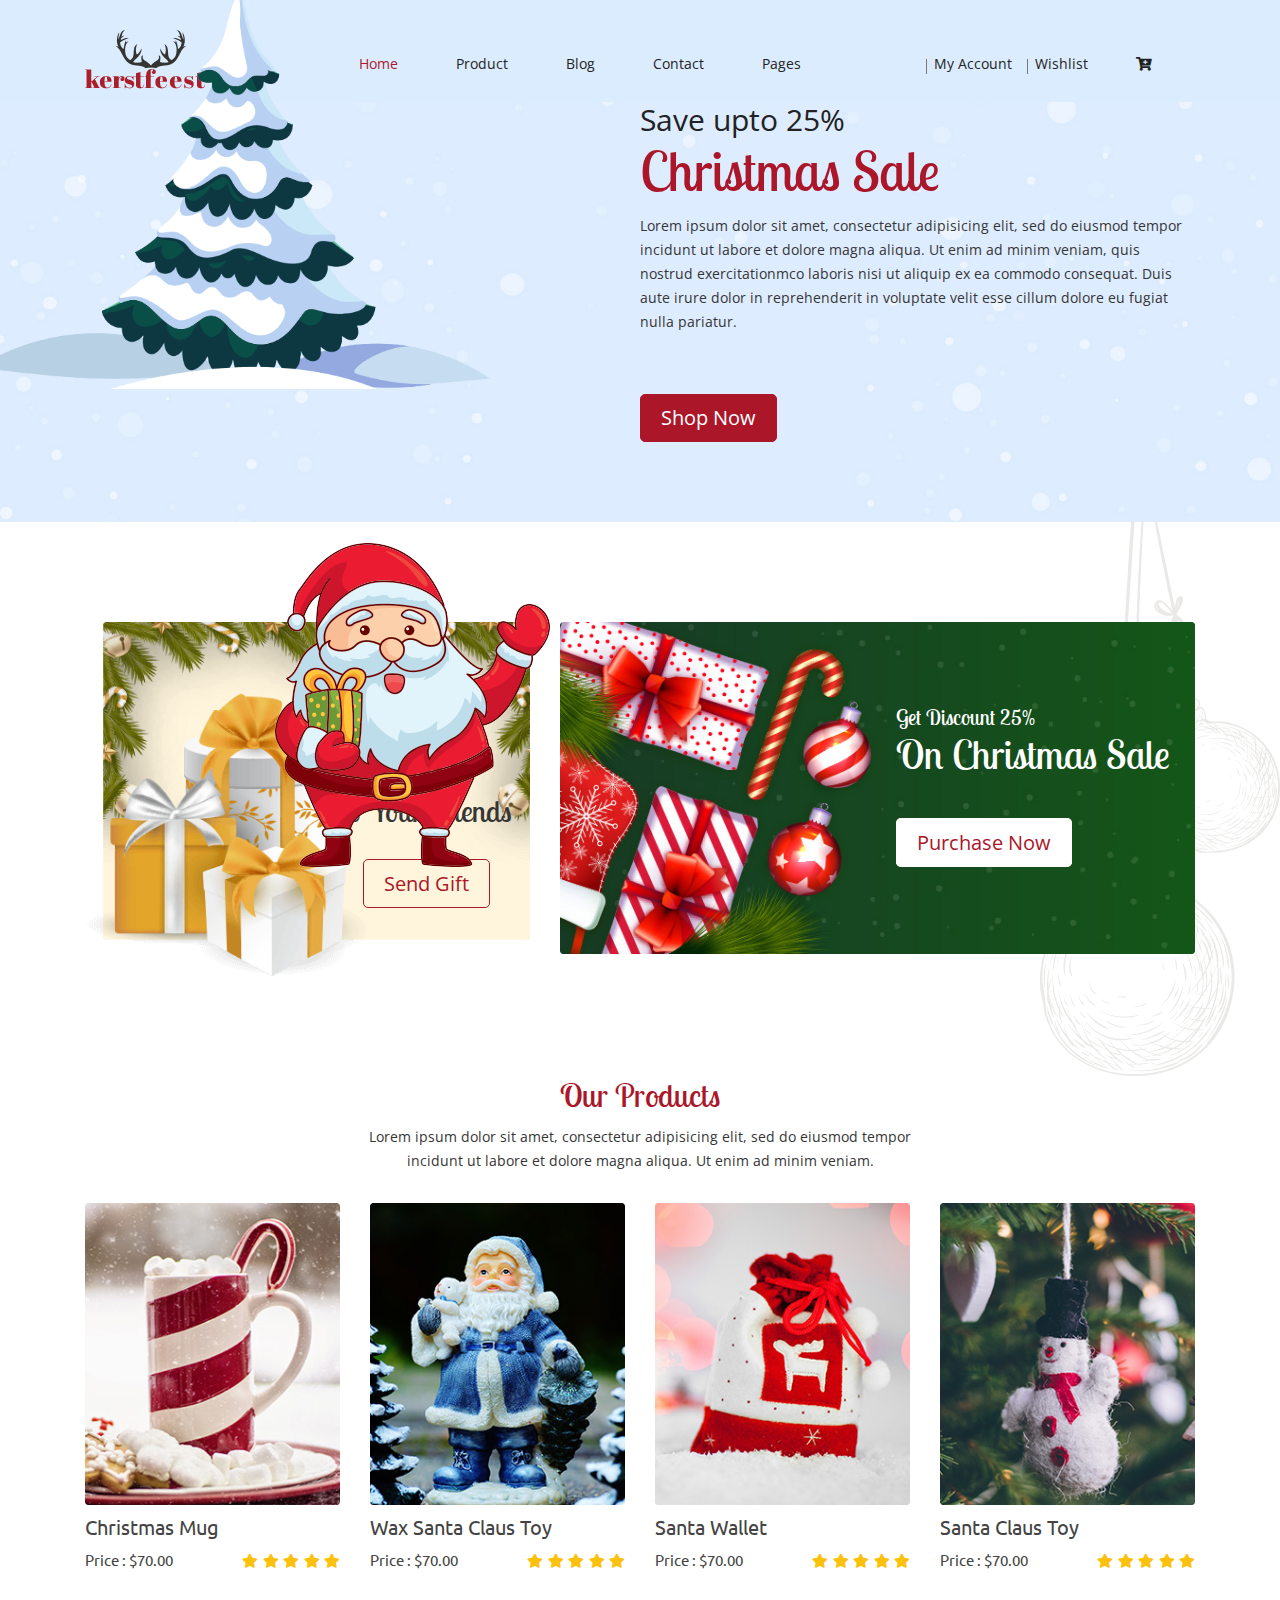
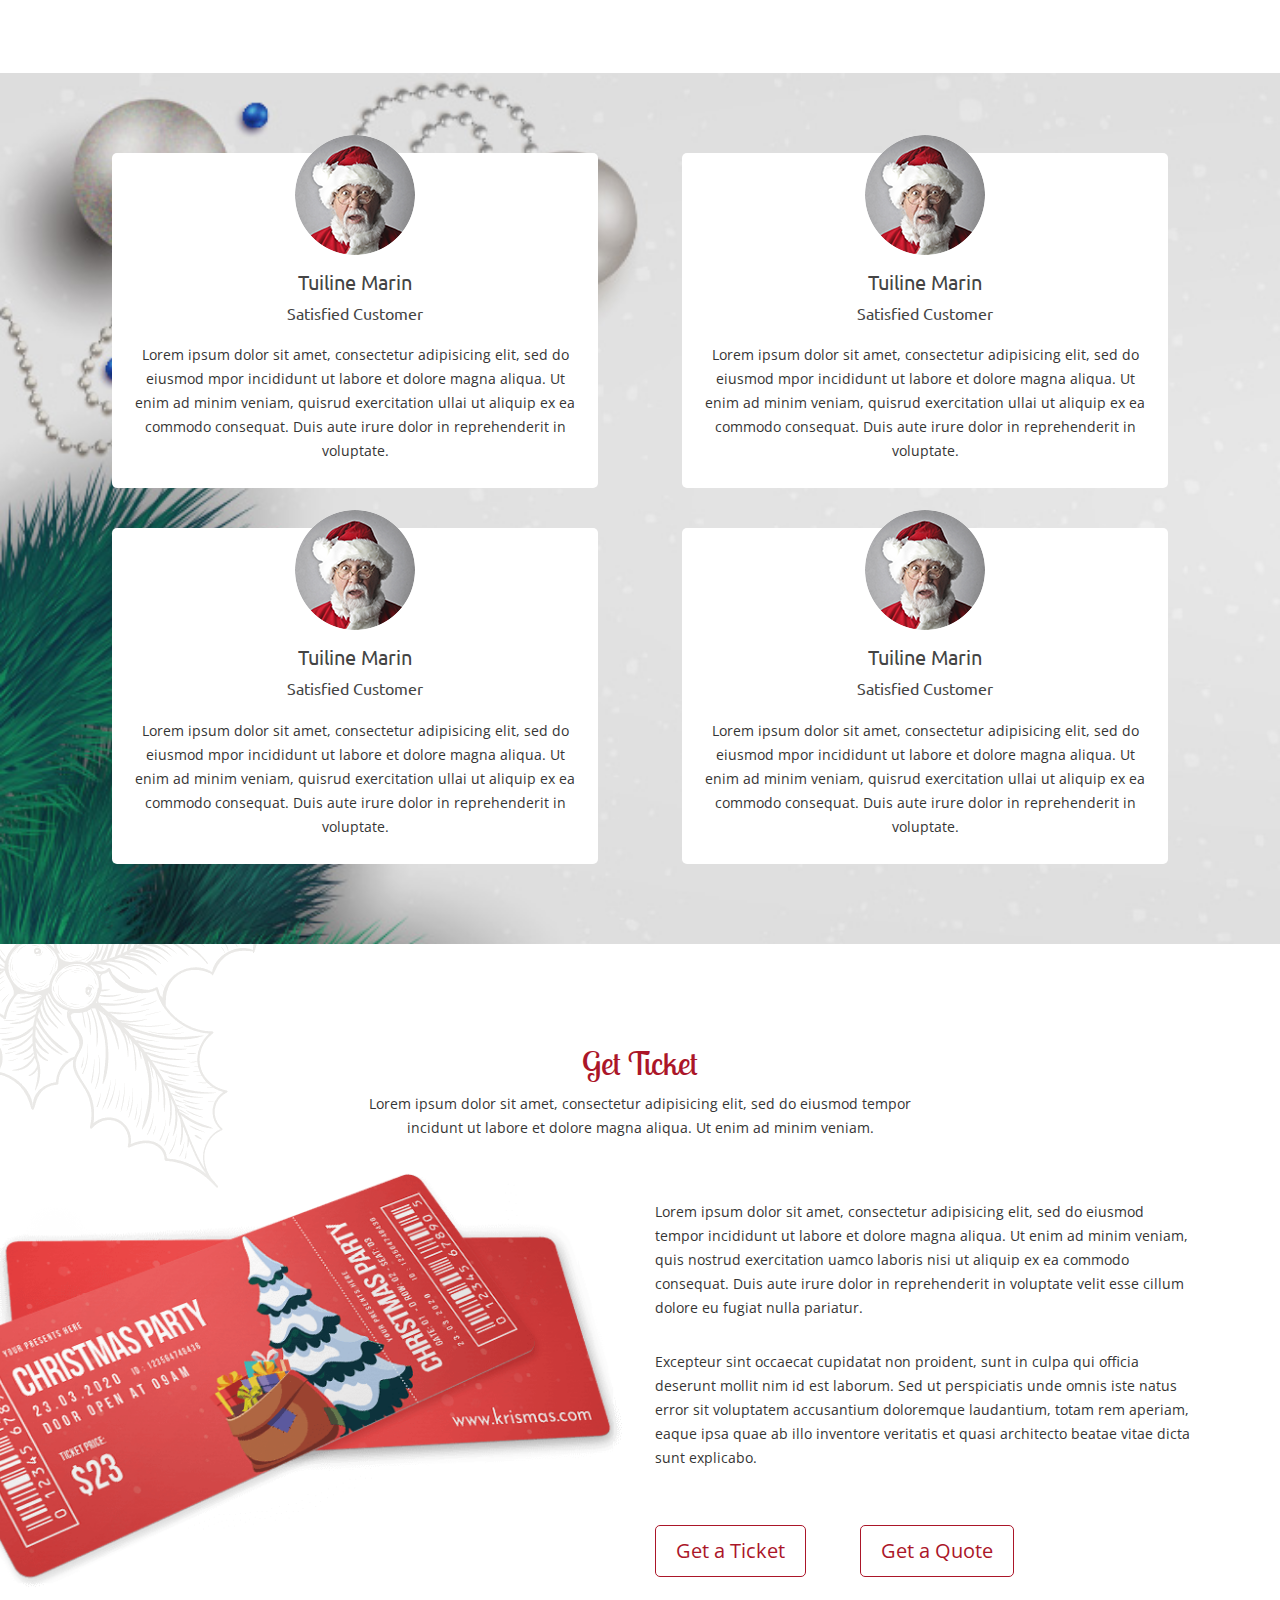
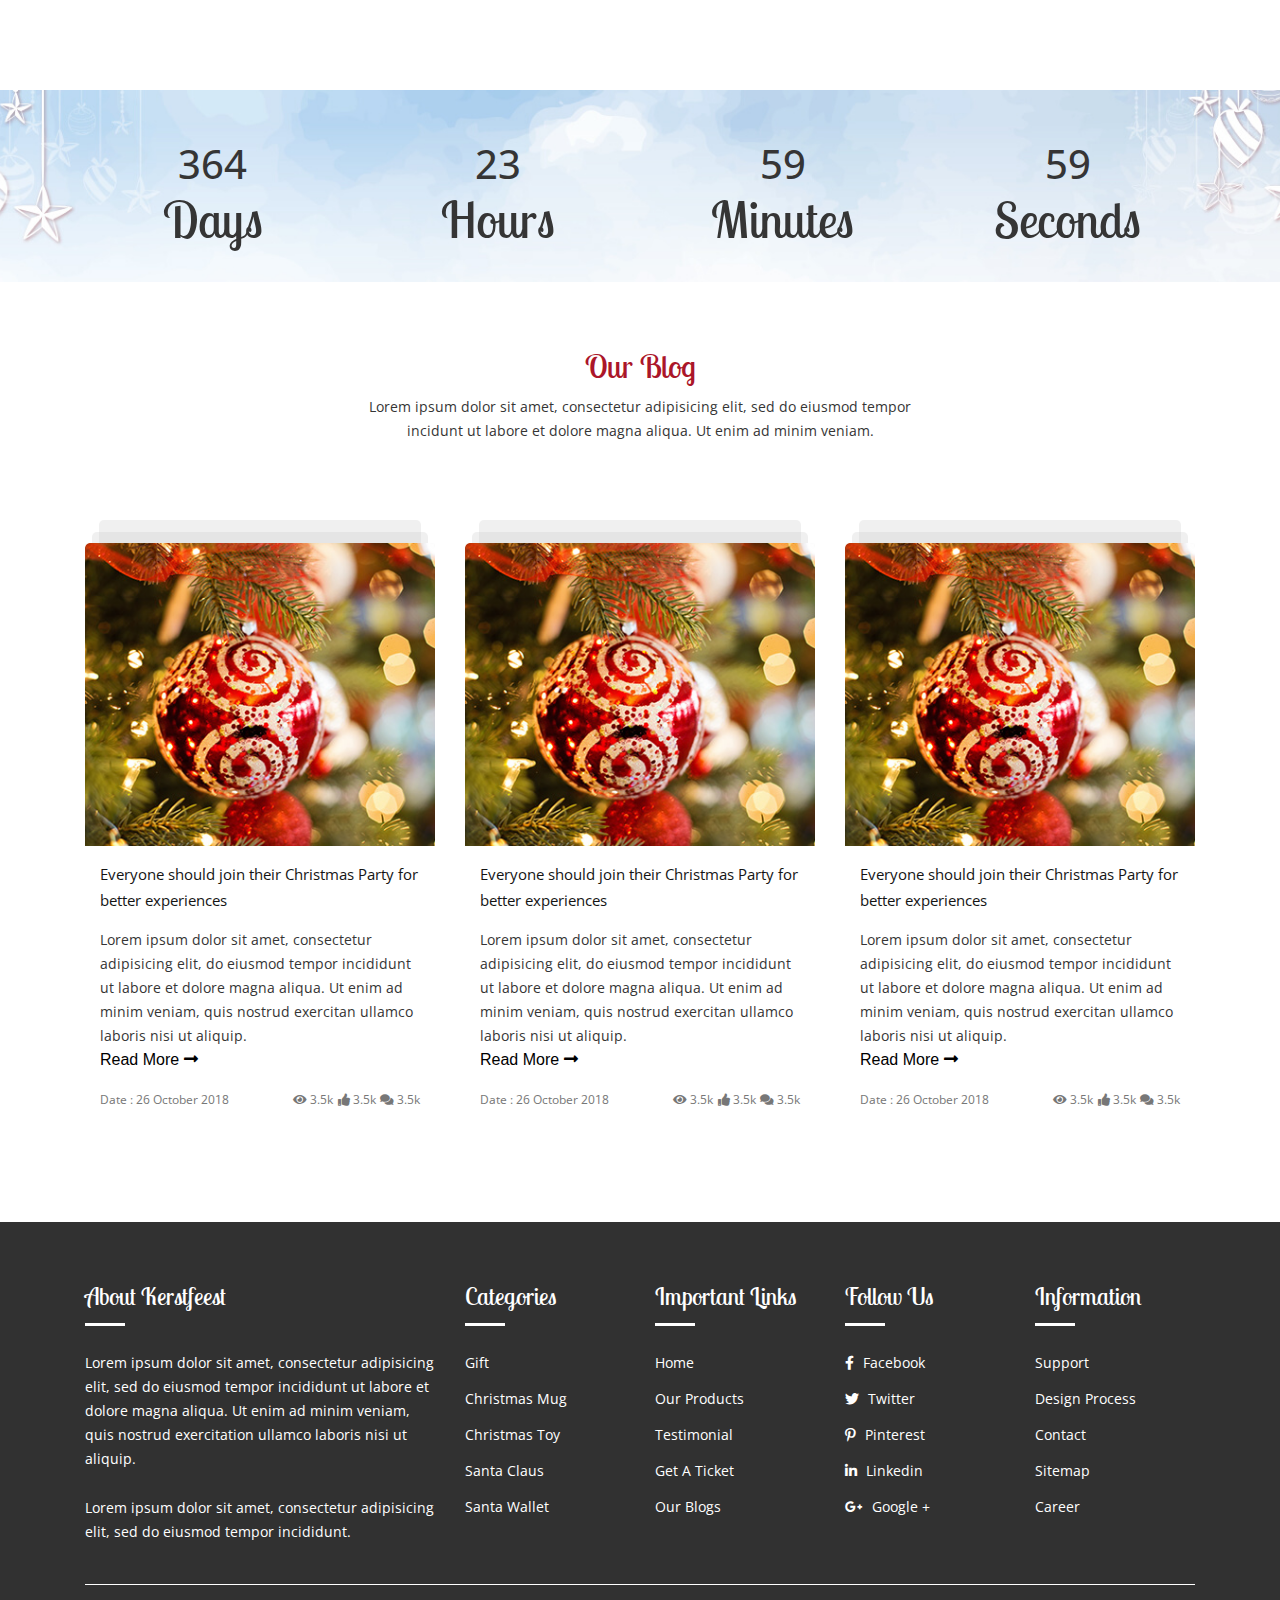
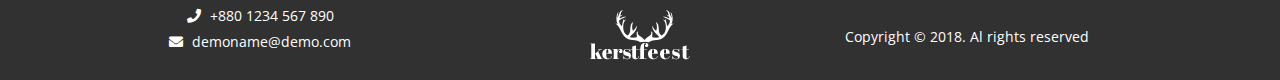
<file: index.html>
<!DOCTYPE html>
<html lang="en">

<head>
    <meta charset="UTF-8">
    <meta name="viewport" content="width=device-width, initial-scale=1, shrink-to-fit=no">
    <title>kartfeest index page</title>
    <link href="https://fonts.googleapis.com/css?family=Lobster+Two:400,700&display=swap" rel="stylesheet">
    <link href="https://fonts.googleapis.com/css?family=Lobster|Lobster+Two|Ubuntu:400,500,700&display=swap" rel="stylesheet">
    <link href="https://fonts.googleapis.com/css?family=Ubuntu:400,500,700&display=swap" rel="stylesheet">
    <link href="https://fonts.googleapis.com/css?family=Open+Sans:400,600,700&display=swap" rel="stylesheet">
    <link href="https://fonts.googleapis.com/css?family=Abril+Fatface&display=swap" rel="stylesheet">
    <link rel="stylesheet" href="css/accordianmanu.css">
    <link rel="stylesheet" href="css/venobox.css">
    <link rel="stylesheet" href="css/animate.min.css">
    <link rel="stylesheet" href="css/slick.css">
    <link rel="stylesheet" href="css/bootstrap.min.css">
    <link rel="stylesheet" href="css/all.min.css">
    <link rel="stylesheet" href="css/style.css">
    <link rel="stylesheet" href="css/responsive.css">
</head>

<body>

    <!--===========================================
                navbar part start
    ==========================================-->


    <nav class="navbar navbar-expand-lg main-manu nav-bg">
        <div class="container">
            <a class="navbar-brand" href="index.html">
                <img src="images/logo.png" alt="logo">
            </a>
            <button class="navbar-toggler" type="button" data-toggle="collapse" data-target="#navbarSupportedContent" aria-controls="navbarSupportedContent" aria-expanded="false" aria-label="Toggle navigation">
                <i class="fas fa-bars"></i>
            </button>
            <div class="collapse navbar-collapse" id="navbarSupportedContent">
                <ul class="navbar-nav navbar-left ml-auto">
                    <li class="nav-item active">
                        <a class="nav-link" href="#">Home<span class="sr-only">(current)</span></a>
                    </li>
                    <li class="nav-item">
                        <a class="nav-link" href="product.html">product</a>
                    </li>
                    <li class="nav-item">
                        <a class="nav-link" href="#our-blog">blog</a>
                        <ol>
                            <li>
                                <a href="#">Blog</a>
                            </li>
                            <li>
                                <a href="#">Blog Details</a>
                            </li>
                        </ol>
                    </li>
                    <li class="nav-item">
                        <a class="nav-link" href="#">contact</a>
                    </li>
                    <li class="nav-item">
                        <a class="nav-link" href="#">pages</a>
                        <ol>
                            <li>
                                <a href="#">account</a>
                            </li>
                            <li>
                                <a href="#">wishlist</a>
                            </li>
                            <li>
                                <a href="#">checkout</a>
                            </li>
                            <li>
                                <a href="#">cart</a>
                            </li>
                        </ol>
                    </li>
                </ul>
                <ul class="navbar-nav navbar-right ml-auto">
                    <li class="nav-item">
                        <a class="nav-link border-line" href="#">my account<span class="sr-only">(current)</span></a>
                        <ol class="my-account-drop-down">
                            <li>
                                <a href="#">
                                    <i class="fas fa-user"></i>
                                    <span>account</span>
                                </a>
                            </li>
                            <li>
                                <a href="#">
                                    <i class="fas fa-heart-broken"></i>
                                    <span>wishlist</span>
                                </a>
                            </li>
                            <li>
                                <a href="#">
                                    <i class="far fa-check-square"></i>
                                    <span>checkout</span>
                                </a>
                            </li>
                            <li>
                                <a href="#">
                                    <i class="fas fa-unlock"></i>
                                    <span>cart</span>
                                </a>
                            </li>
                        </ol>
                    </li>
                    <li class="nav-item">
                        <a class="nav-link border-line" href="#">wishlist</a>
                        <ol class="drop-down border-btm">
                            <li>
                                <p>You have <span class="items">02 items</span> in your Wishlist</p>
                            </li>
                            <li class="drop-item">
                                <a href="#">
                                    <img src="images/wishlist.jpg" alt="wishlist">
                                    <div class="santa-text">
                                        <h6>Santa Wallet</h6>
                                        <p>Price : $ 99.00</p>
                                        <i class="fas fa-trash-alt"></i>
                                    </div>
                                </a>
                            </li>
                            <li class="drop-item">
                                <a href="#">
                                    <img src="images/wishlist.jpg" alt="wishlist">
                                    <div class="santa-text">
                                        <h6>Santa Wallet</h6>
                                        <p>Price : $ 99.00</p>
                                        <i class="fas fa-trash-alt"></i>
                                    </div>
                                </a>
                            </li>
                        </ol>
                    </li>
                    <li class="nav-item">
                        <a class="nav-link" href="#">
                            <i class="fas fa-cart-plus"></i>
                        </a>
                        <ol class="drop-down">
                            <li>
                                <p>You have <span>02 items</span> in your Wishlist</p>
                            </li>
                            <li class="drop-item">
                                <a href="#">
                                    <img src="images/wishlist.jpg" alt="wishlist">
                                    <div class="santa-text">
                                        <h6>Santa Wallet</h6>
                                        <p>Price : $ 99.00</p>
                                        <i class="fas fa-trash-alt"></i>
                                        <p>Qty : 01</p>
                                    </div>
                                </a>
                            </li>
                            <li class="drop-item item-margin">
                                <a href="#">
                                    <img src="images/wishlist.jpg" alt="wishlist">
                                    <div class="santa-text">
                                        <h6>Santa Wallet</h6>
                                        <p>Price : $ 99.00</p>
                                        <i class="fas fa-trash-alt"></i>
                                        <p>Qty : 01</p>
                                    </div>
                                </a>
                            </li>
                            <li class="total item-margin">
                                <p>Total</p>
                                <p>$500.00</p>
                            </li>
                            <li class="button">
                                <a href="#">View cart</a>
                                <a href="#">Check out</a>
                            </li>
                        </ol>
                    </li>
                </ul>
            </div>
        </div>
    </nav>

<!--  mobile navbar  -->

    <button class="navbar-toggler" type="button">
        <i class="fas fa-bars"></i>
    </button>
    
    <div id="accordian">
        <ul>
            <li class="accord">
                <h3><span class="icon-dashboard"></span>Home</h3>
            </li>

            <li class="accord">
                <h3><span class="icon-dashboard"></span>Product</h3>
            </li>
            <li class="accord">
                <h3><span class="icon-dashboard"></span>Blog <i class="fas fa-chevron-down"></i></h3>
                <ul>
                    <li><a href="#">Blog</a> </li>
                    <li><a href="#">Blog Details</a> </li>
                </ul>
            </li>
            <li class="accord">
                <h3><span class="icon-dashboard"></span>Pages <i class="fas fa-chevron-down"></i></h3>
                <ul>
                    <li><a href="#">Account</a> </li>
                    <li><a href="#">Wishlist</a> </li>
                    <li><a href="#">Checkout</a> </li>
                    <li><a href="#">Cart</a> </li>
                </ul>
            </li>
            <li>
                <h3><span class="icon-dashboard"></span>Contact</h3>
            </li>
            <li class="accord">
                <h3><span class="icon-dashboard"></span>My Account <i class="fas fa-chevron-down"></i></h3>
                <ul class="icon">
                    <li><a href="#"><i class="fas fa-user"></i>Account</a> </li>
                    <li><a href="#"><i class="fas fa-heart-broken"></i>Wishlist</a> </li>
                    <li><a href="#"><i class="far fa-check-square"></i>Checkout</a> </li>
                    <li><a href="#"><i class="fas fa-unlock"></i>Login</a> </li>
                </ul>
            </li>
            <li>
                <h3><span class="icon-dashboard"></span>Wishlist <i class="fas fa-chevron-down"></i></h3>
                <ul>
                    <li>
                        <div class="drop1">
                            <p>You have <span>02 items</span> in your Wishlist</p>
                            <a href="#">
                                <img src="images/wishlist.jpg" alt="wishlist">
                                <span class="santa-text">
                                    <h6>Santa Wallet</h6>
                                    <p>Price : $ 99.00</p>
                                    <i class="fas fa-trash-alt"></i>
                                </span>
                            </a>
                        </div>
                        <div class="drop1">
                            <a href="#">
                                <img src="images/wishlist.jpg" alt="wishlist">
                                <span class="santa-text">
                                    <h6>Santa Wallet</h6>
                                    <p>Price : $ 99.00</p>
                                    <i class="fas fa-trash-alt"></i>
                                </span>
                            </a>
                        </div>
                    </li>
                </ul>
            </li>
            <li>
                <h3><span class="icon-dashboard"></span><i class="fas fa-cart-plus"></i> <i class="fas fa-chevron-down"></i></h3>
                <ul>
                    <li class="last-drop">
                        <div class="drop1">
                            <p>You have <span>02 items</span> in your Wishlist</p>
                            <a href="#">
                                <img src="images/wishlist.jpg" alt="wishlist">
                                <span class="santa-text">
                                    <h6>Santa Wallet</h6>
                                    <p>Price : $ 99.00</p>
                                    <p>Qty : 01</p>
                                    <i class="fas fa-trash-alt"></i>
                                </span>
                            </a>
                        </div>
                        <div class="drop1">
                            <a href="#">
                                <img src="images/wishlist.jpg" alt="wishlist">
                                <span class="santa-text">
                                    <h6>Santa Wallet</h6>
                                    <p>Price : $ 99.00</p>
                                    <p>Qty : 01</p>
                                    <i class="fas fa-trash-alt"></i>
                                </span>
                            </a>
                        </div>
                        <span class="border-line">
                            <p>Total</p>
                            <p class="cost">$500.00</p>
                        </span>
                        <span class="button border-line">
                            <a href="#">View cart</a>
                            <a href="#">Check out</a>
                        </span>
                    </li>
                </ul>
            </li>
        </ul>
    </div>

<!--  mobile navbar  -->

    <!--===========================================
                navbar part end
    ==========================================-->

    <!--===========================================
                banner part start
    ==========================================-->

    <section id="banner">
        <div class="container">
            <div class="row">
                <div class="col-lg-6 col-md-7 pr-0">
                    <div id="scene" class="santa-full">
                        <div data-depth="0.3" class="banner-tree">
                            <img src="images/banner-tree.png" alt="banner tree" class="img-fluid">
                        </div>
                        <div data-depth="0.2" class="santa-man">
                            <img src="images/man.png" alt="santa man" class="img-fluid">
                        </div>
                    </div>
                </div>
                <div class="col-lg-6 col-md-5 pl-0">
                    <div class="banner-dtls">
                        <h2>Save upto 25%</h2>
                        <h1 class="change-heading">Christmas Sale</h1>
                        <p class="change-para">Lorem ipsum dolor sit amet, consectetur adipisicing elit, sed do eiusmod tempor incidunt ut labore et dolore magna aliqua. Ut enim ad minim veniam, quis nostrud exercitationmco laboris nisi ut aliquip ex ea commodo consequat. Duis aute irure dolor in reprehenderit in voluptate velit esse cillum dolore eu fugiat nulla pariatur.</p>
                        <a href="#">shop now</a>
                    </div>
                </div>
            </div>
            <div class="modal" tabindex="-1" role="dialog">
                <div class="modal-dialog" role="document">
                    <div class="modal-content">
                        <div class="modal-header">
                            <h5 class="modal-title">Modal title</h5>
                            <button type="button" class="close" data-dismiss="modal" aria-label="Close">
                                <span aria-hidden="true">&times;</span>
                            </button>
                        </div>
                        <div class="modal-body">
                            <p>Modal body text goes here.</p>
                        </div>
                        <div class="modal-footer">
                            <button type="button" class="btn btn-secondary" data-dismiss="modal">Close</button>
                            <button type="button" class="btn btn-primary">Save changes</button>
                        </div>
                    </div>
                </div>
            </div>
        </div>
    </section>

    <!--===========================================
                banner part end
    ==========================================-->

    <!--===========================================
                gift part start
    ==========================================-->

    <section id="gift-part">
        <div class="container">
            <div class="row">
                <div class="col-lg-5 col-md-5">
                    <div class="gift-left">
                        <img src="images/gift-11.png" alt="gift-1 photo" class="w-100">
                        <div class="gift-text">
                            <h2>gift</h2>
                            <h3>to Your Friends</h3>
                            <a href="#">send gift</a>
                        </div>
                    </div>
                </div>
                <div class="col-lg-7 col-md-7">
                    <div class="gift-right">
                        <img src="images/gift-2.jpg" alt="gift-photo" class='img-fluid w-100'>
                        <div class="gift-text">
                            <h4>get discount 25%</h4>
                            <h3>On Christmas Sale</h3>
                            <a href="#">Purchase Now</a>
                        </div>
                    </div>
                </div>
            </div>
        </div>
    </section>

    <!--===========================================
                gift part end
    ==========================================-->

    <!--===========================================
                our product part start
    ==========================================-->

    <section id="product">
        <div class="container">
            <div class="row">
                <div class="col-lg-12">
                    <div class="heading">
                        <h3>Our Products</h3>
                        <p>Lorem ipsum dolor sit amet, consectetur adipisicing elit, sed do eiusmod tempor incidunt ut labore et dolore magna aliqua. Ut enim ad minim veniam.</p>
                    </div>
                </div>
                <div class="col-lg-3 col-sm-6">
                    <div class="product-1">
                        <div class="product-item">
                            <img src="images/prod-1.jpg" alt="prod-1 image" class="img-fluid w-100">
                            <div class="overlay">
                                <div class="icons">
                                    <a href="#" data-toggle='tooltip' data-placement='top' title="Gift Shopping">
                                        <i class="fas fa-shopping-cart"></i>
                                    </a>
                                    <a href="#" data-toggle='tooltip' data-placement='top' title="Gift Someone">
                                        <i class="fas fa-gift"></i>
                                    </a>
                                    <a href="#" data-toggle='tooltip' data-placement='top' title="Gift Love">
                                        <i class="fas fa-heart"></i>
                                    </a>
                                    <a class="venobox" data-gall="gallery01" href="images/prod-1.jpg">
                                        <i class="fas fa-search-plus"></i>
                                    </a>
                                </div>
                            </div>
                        </div>
                        <div class="item-dtls">
                            <h3>
                                <a href="#">Christmas Mug</a>
                            </h3>
                            <div class="w-100">
                                <h4>Price : $70.00</h4>
                                <div class="star">
                                    <i class="fas fa-star"></i>
                                    <i class="fas fa-star"></i>
                                    <i class="fas fa-star"></i>
                                    <i class="fas fa-star"></i>
                                    <i class="fas fa-star"></i>
                                </div>
                            </div>
                        </div>
                    </div>
                </div>
                <div class="col-lg-3 col-sm-6">
                    <div class="product-1">
                        <div class="product-item">
                            <img src="images/prod-2.jpg" alt="prod-2 image" class="img-fluid w-100">
                            <div class="overlay">
                                <div class="overlay">
                                    <div class="icons">
                                        <a href="#" data-toggle='tooltip' data-placement='top' title="Gift Shopping">
                                            <i class="fas fa-shopping-cart"></i>
                                        </a>
                                        <a href="#" data-toggle='tooltip' data-placement='top' title="Gift Someone">
                                            <i class="fas fa-gift"></i>
                                        </a>
                                        <a href="#" data-toggle='tooltip' data-placement='top' title="Gift Love">
                                            <i class="fas fa-heart"></i>
                                        </a>
                                        <a class="venobox" data-gall="gallery01" href="images/prod-2.jpg">
                                            <i class="fas fa-search-plus"></i>
                                        </a>
                                    </div>
                                </div>
                            </div>
                        </div>
                        <div class="item-dtls">
                            <h3>
                                <a href="#">wax santa claus toy</a>
                            </h3>
                            <div class="w-100">
                                <h4>Price : $70.00</h4>
                                <div class="star">
                                    <i class="fas fa-star"></i>
                                    <i class="fas fa-star"></i>
                                    <i class="fas fa-star"></i>
                                    <i class="fas fa-star"></i>
                                    <i class="fas fa-star"></i>
                                </div>
                            </div>
                        </div>
                    </div>
                </div>
                <div class="col-lg-3 col-sm-6">
                    <div class="product-1">
                        <div class="product-item">
                            <img src="images/prod-3.jpg" alt="prod-3 image" class="img-fluid w-100">
                            <div class="overlay">
                                <div class="icons">
                                    <a href="#" data-toggle='tooltip' data-placement='top' title="Gift Shopping">
                                        <i class="fas fa-shopping-cart"></i>
                                    </a>
                                    <a href="#" data-toggle='tooltip' data-placement='top' title="Gift Someone">
                                        <i class="fas fa-gift"></i>
                                    </a>
                                    <a href="#" data-toggle='tooltip' data-placement='top' title="Gift Love">
                                        <i class="fas fa-heart"></i>
                                    </a>
                                    <a class="venobox" data-gall="gallery01" href="images/prod-3.jpg">
                                        <i class="fas fa-search-plus"></i>
                                    </a>
                                </div>
                            </div>
                        </div>
                        <div class="item-dtls">
                            <h3>
                                <a href="#">santa wallet</a>
                            </h3>
                            <div class="w-100">
                                <h4>Price : $70.00</h4>
                                <div class="star">
                                    <i class="fas fa-star"></i>
                                    <i class="fas fa-star"></i>
                                    <i class="fas fa-star"></i>
                                    <i class="fas fa-star"></i>
                                    <i class="fas fa-star"></i>
                                </div>
                            </div>
                        </div>
                    </div>
                </div>
                <div class="col-lg-3 col-sm-6">
                    <div class="product-1">
                        <div class="product-item">
                            <img src="images/prod-4.jpg" alt="prod-4 image" class="img-fluid w-100">
                            <div class="overlay">
                                <div class="icons">
                                    <a href="#" data-toggle='tooltip' data-placement='top' title="Gift Shopping">
                                        <i class="fas fa-shopping-cart"></i>
                                    </a>
                                    <a href="#" data-toggle='tooltip' data-placement='top' title="Gift Someone">
                                        <i class="fas fa-gift"></i>
                                    </a>
                                    <a href="#" data-toggle='tooltip' data-placement='top' title="Gift Love">
                                        <i class="fas fa-heart"></i>
                                    </a>
                                    <a class="venobox" data-gall="gallery01" href="images/prod-4.jpg">
                                        <i class="fas fa-search-plus"></i>
                                    </a>
                                </div>
                            </div>
                        </div>
                        <div class="item-dtls">
                            <h3>
                                <a href="#">santa claus toy</a>
                            </h3>
                            <div class="w-100">
                                <h4>Price : $70.00</h4>
                                <div class="star">
                                    <i class="fas fa-star"></i>
                                    <i class="fas fa-star"></i>
                                    <i class="fas fa-star"></i>
                                    <i class="fas fa-star"></i>
                                    <i class="fas fa-star"></i>
                                </div>
                            </div>
                        </div>
                    </div>
                </div>
            </div>
        </div>
    </section>

    <!--===========================================
                our product part end
    ==========================================-->

    <!--===========================================
                customer part start
    ==========================================-->

    <section id="customer-part">
        <div class="container">
            <div class="row slider">
                <div class="col-lg-6">
                    <div class="customer-1">
                        <div class="image">
                            <img src="images/cust-1.png" alt="cust-1 image" class="img-fluid">
                        </div>
                        <h3>Tuiline Marin</h3>
                        <h4>Satisfied Customer</h4>
                        <p>Lorem ipsum dolor sit amet, consectetur adipisicing elit, sed do eiusmod mpor incididunt ut labore et dolore magna aliqua. Ut enim ad minim veniam, quisrud exercitation ullai ut aliquip ex ea commodo consequat. Duis aute irure dolor in reprehenderit in voluptate.</p>
                    </div>
                </div>
                <div class="col-lg-6">
                    <div class="customer-1">
                        <div class="image">
                            <img src="images/cust-1.png" alt="cust-1 image" class="img-fluid">
                        </div>
                        <h3>Tuiline Marin</h3>
                        <h4>Satisfied Customer</h4>
                        <p>Lorem ipsum dolor sit amet, consectetur adipisicing elit, sed do eiusmod mpor incididunt ut labore et dolore magna aliqua. Ut enim ad minim veniam, quisrud exercitation ullai ut aliquip ex ea commodo consequat. Duis aute irure dolor in reprehenderit in voluptate.</p>
                    </div>
                </div>
                <div class="col-lg-6">
                    <div class="customer-1">
                        <div class="image">
                            <img src="images/cust-1.png" alt="cust-1 image" class="img-fluid">
                        </div>
                        <h3>Tuiline Marin</h3>
                        <h4>Satisfied Customer</h4>
                        <p>Lorem ipsum dolor sit amet, consectetur adipisicing elit, sed do eiusmod mpor incididunt ut labore et dolore magna aliqua. Ut enim ad minim veniam, quisrud exercitation ullai ut aliquip ex ea commodo consequat. Duis aute irure dolor in reprehenderit in voluptate.</p>
                    </div>
                </div>
                <div class="col-lg-6">
                    <div class="customer-1">
                        <div class="image">
                            <img src="images/cust-1.png" alt="cust-1 image" class="img-fluid">
                        </div>
                        <h3>Tuiline Marin</h3>
                        <h4>Satisfied Customer</h4>
                        <p>Lorem ipsum dolor sit amet, consectetur adipisicing elit, sed do eiusmod mpor incididunt ut labore et dolore magna aliqua. Ut enim ad minim veniam, quisrud exercitation ullai ut aliquip ex ea commodo consequat. Duis aute irure dolor in reprehenderit in voluptate.</p>
                    </div>
                </div>
            </div>
        </div>
    </section>

    <!--===========================================
                customer part end
    ==========================================-->

    <!--===========================================
                ticket part start
    ==========================================-->

    <section id="ticket-part">
        <div class="container">
            <div class="row">
                <div class="col-lg-12">
                    <div class="heading">
                        <h3>get ticket</h3>
                        <p>Lorem ipsum dolor sit amet, consectetur adipisicing elit, sed do eiusmod tempor incidunt ut labore et dolore magna aliqua. Ut enim ad minim veniam.</p>
                    </div>
                </div>
                <div class="col-lg-6 ticket-height">
                    <div class="ticket"></div>
                </div>
                <div class="col-lg-6">
                    <div class="ticket-dtls">
                        <p>Lorem ipsum dolor sit amet, consectetur adipisicing elit, sed do eiusmod tempor incididunt ut labore et dolore magna aliqua. Ut enim ad minim veniam, quis nostrud exercitation uamco laboris nisi ut aliquip ex ea commodo consequat. Duis aute irure dolor in reprehenderit in voluptate velit esse cillum dolore eu fugiat nulla pariatur.</p>

                        <p>Excepteur sint occaecat cupidatat non proident, sunt in culpa qui officia deserunt mollit nim id est laborum. Sed ut perspiciatis unde omnis iste natus error sit voluptatem accusantium doloremque laudantium, totam rem aperiam, eaque ipsa quae ab illo inventore veritatis et quasi architecto beatae vitae dicta sunt explicabo.</p>

                        <a data-toggle="modal" data-target="#MyModal" href="#">Get a Ticket</a>
                        <!-- Modal -->
                        <div class="modal fade animated bounceIn show" id="MyModal" tabindex="-1" role="dialog" aria-labelledby="exampleModalLabel" aria-hidden="true">
                            <div class="row">
                                <div class="col-lg-12 pl-0">
                                    <div class="modal-dialog" role="document">
                                        <div class="modal-content">
                                            <div class="modal-header">
                                                <h1 class="modal-title" id="exampleModalLabel">Get the Ticket</h1>
                                            </div>
                                            <div class="modal-body">
                                                <div class="row">
                                                    <div class="col-lg-6">
                                                        <input type="text" placeholder="First-name">
                                                    </div>
                                                    <div class="col-lg-6">
                                                        <input type="text" placeholder="Last-name">
                                                    </div>
                                                    <div class="col-lg-6">
                                                        <input type="text" placeholder="Your E-mail">
                                                    </div>
                                                    <div class="col-lg-6">
                                                        <select>
                                                            <option>No of Guest</option>
                                                            <option>1</option>
                                                            <option>2</option>
                                                            <option>3</option>
                                                        </select>
                                                    </div>
                                                    <div class="col-lg-12">
                                                        <textarea placeholder="Your Message Here"></textarea>
                                                    </div>
                                                    <div class="col-lg-12 text-center">

                                                        <div class="modal-ticket-btn">
                                                            <a href="#">Get Ticket</a>
                                                        </div>

                                                        <div class="modal-img text-right">
                                                            <img src="images/payment.png" alt="payment">
                                                        </div>
                                                    </div>
                                                </div>
                                            </div>
                                            <div class="modal-footer">
                                                <button type="button" class="btn btn-secondary" data-dismiss="modal">
                                                    <i class="fas fa-times"></i>
                                                </button>
                                            </div>
                                        </div>
                                    </div>
                                </div>
                            </div>
                        </div>

                        <a href="#" data-toggle="modal" data-target="#get-quote-modal">Get a Quote</a>
                        <!-- Modal -->
                        <div class="modal fade" id="get-quote-modal" tabindex="-1" role="dialog" aria-labelledby="exampleModalLabel" aria-hidden="true">
                            <div class="modal-dialog" role="document">
                                <div class="modal-content">
                                    <div class="modal-header">
                                        <h1 class="modal-title" id="exampleModalLabel">Your Promo Code is:</h1>
                                    </div>
                                    <div class="modal-body text-center">
                                        <div class="promo-details">
                                            <h1>125469Skd96</h1>
                                            <p>By using this promo code or special code, You can get discount for booking your reservation. This code will be valid for one time. So, <span>HURRY UP</span>. Use promo code.</p>
                                        </div>
                                    </div>
                                    <div class="modal-footer">
                                        <button type="button" class="btn btn-secondary" data-dismiss="modal">
                                            <i class="fas fa-times"></i>
                                        </button>
                                    </div>
                                </div>
                            </div>
                        </div>
                    </div>
                </div>
            </div>
        </div>
    </section>



    <!--===========================================
                ticket part end
    ==========================================-->

    <!--===========================================
                counter part start
    ==========================================-->

    <section id="counter-part">
        <div class="container">
            <div class="row">
                <div class="col-lg-3 col-6 col-sm-6 col-md-3">
                    <div class="counter-item">
                        <h3 class="counter">364</h3>
                        <p>days</p>
                    </div>
                </div>
                <div class="col-lg-3 col-6 col-sm-6 col-md-3">
                    <div class="counter-item">
                        <h3 class="counter">23</h3>
                        <p>hours</p>
                    </div>
                </div>
                <div class="col-lg-3 col-6 col-sm-6 col-md-3">
                    <div class="counter-item">
                        <h3 class="counter">59</h3>
                        <p>minutes</p>
                    </div>
                </div>
                <div class="col-lg-3 col-6 col-sm-6 col-md-3">
                    <div class="counter-item">
                        <h3 class="counter">59</h3>
                        <p>seconds</p>
                    </div>
                </div>
            </div>
        </div>
    </section>

    <!--===========================================
                counter part end
    ==========================================-->

    <!--===========================================
                our blog part start
    ==========================================-->

    <section id="our-blog">
        <div class="our-blog">
            <div class="container">
                <div class="row">
                    <div class="col-lg-12">
                        <div class="heading">
                            <h3>Our blog</h3>
                            <p>Lorem ipsum dolor sit amet, consectetur adipisicing elit, sed do eiusmod tempor incidunt ut labore et dolore magna aliqua. Ut enim ad minim veniam.</p>
                        </div>
                    </div>
                    <div class="col-lg-4 col-md-6">
                        <div class="blog-item">
                            <img src="images/blog-img-2.jpg" alt="" class="img-fluid w-100">
                            <div class="item-dtls">
                                <h3>Everyone should join their Christmas Party for better experiences</h3>
                                <p>Lorem ipsum dolor sit amet, consectetur adipisicing elit, do eiusmod tempor incididunt ut labore et dolore magna aliqua. Ut enim ad minim veniam, quis nostrud exercitan ullamco laboris nisi ut aliquip.</p>
                                <a href="#">
                                    Read More
                                    <i class="fas fa-long-arrow-alt-right"></i>
                                </a>
                                <div class="blog-footer">
                                    <p>Date : 26 October 2018</p>
                                    <div class="blg-footer-rt">
                                        <p>
                                            <i class="fas fa-eye"></i>
                                            3.5k
                                        </p>
                                        <p>
                                            <i class="fas fa-thumbs-up"></i>
                                            3.5k
                                        </p>
                                        <p>
                                            <i class="fas fa-comments"></i>
                                            3.5k
                                        </p>
                                    </div>
                                </div>
                            </div>
                        </div>
                    </div>
                    <div class="col-lg-4 col-md-6">
                        <div class="blog-item">
                            <img src="images/blog-img-2.jpg" alt="" class="img-fluid w-100">
                            <div class="item-dtls">
                                <h3>Everyone should join their Christmas Party for better experiences</h3>
                                <p>Lorem ipsum dolor sit amet, consectetur adipisicing elit, do eiusmod tempor incididunt ut labore et dolore magna aliqua. Ut enim ad minim veniam, quis nostrud exercitan ullamco laboris nisi ut aliquip.</p>

                                <a href="#">
                                    Read More
                                    <i class="fas fa-long-arrow-alt-right"></i>
                                </a>

                                <div class="blog-footer">
                                    <p>Date : 26 October 2018</p>
                                    <div class="blg-footer-rt">
                                        <p>
                                            <i class="fas fa-eye"></i>
                                            3.5k
                                        </p>
                                        <p>
                                            <i class="fas fa-thumbs-up"></i>
                                            3.5k
                                        </p>
                                        <p>
                                            <i class="fas fa-comments"></i>
                                            3.5k
                                        </p>
                                    </div>
                                </div>
                            </div>
                        </div>
                    </div>
                    <div class="col-lg-4 col-md-6">
                        <div class="blog-item">
                            <img src="images/blog-img-2.jpg" alt="" class="img-fluid w-100">
                            <div class="item-dtls">
                                <h3>Everyone should join their Christmas Party for better experiences</h3>
                                <p>Lorem ipsum dolor sit amet, consectetur adipisicing elit, do eiusmod tempor incididunt ut labore et dolore magna aliqua. Ut enim ad minim veniam, quis nostrud exercitan ullamco laboris nisi ut aliquip.</p>

                                <a href="#">
                                    Read More
                                    <i class="fas fa-long-arrow-alt-right"></i>
                                </a>

                                <div class="blog-footer">
                                    <p>Date : 26 October 2018</p>
                                    <div class="blg-footer-rt">
                                        <p>
                                            <i class="fas fa-eye"></i>
                                            3.5k
                                        </p>
                                        <p>
                                            <i class="fas fa-thumbs-up"></i>
                                            3.5k
                                        </p>
                                        <p>
                                            <i class="fas fa-comments"></i>
                                            3.5k
                                        </p>
                                    </div>
                                </div>
                            </div>
                        </div>
                    </div>
                </div>
            </div>
        </div>
    </section>

    <!--===========================================
                our blog part end
    ==========================================-->

    <!--===========================================
                footer-top part start
    ==========================================-->

    <section id="footer-top">
        <div class="footer-top">
            <div class="container">
                <div class="row">
                    <div class="col-lg-4">
                        <h3>About Kerstfeest</h3>
                        <p>Lorem ipsum dolor sit amet, consectetur adipisicing elit, sed do eiusmod tempor incididunt ut labore et dolore magna aliqua. Ut enim ad minim veniam, quis nostrud exercitation ullamco laboris nisi ut aliquip.</p>
                        <p>Lorem ipsum dolor sit amet, consectetur adipisicing elit, sed do eiusmod tempor incididunt.</p>
                    </div>
                    <div class="col-lg-2 col-6 col-sm-6">
                        <h3>categories</h3>
                        <ul>
                            <li>
                                <a href="#">gift</a>
                            </li>
                            <li>
                                <a href="#">christmas mug</a>
                            </li>
                            <li>
                                <a href="#">christmas toy</a>
                            </li>
                            <li>
                                <a href="#">santa claus</a>
                            </li>
                            <li>
                                <a href="#">santa wallet</a>
                            </li>
                        </ul>
                    </div>
                    <div class="col-lg-2 col-6 col-sm-6">
                        <h3>important links</h3>
                        <ul>
                            <li>
                                <a href="#">home</a>
                            </li>
                            <li>
                                <a href="#">our products</a>
                            </li>
                            <li>
                                <a href="#">testimonial</a>
                            </li>
                            <li>
                                <a href="#">get a ticket</a>
                            </li>
                            <li>
                                <a href="#">our blogs</a>
                            </li>
                        </ul>
                    </div>
                    <div class="col-lg-2 col-6 col-sm-6">
                        <h3>follow us</h3>
                        <ul>
                            <li>
                                <a href="#">
                                    <i class="fab fa-facebook-f"></i>
                                    facebook
                                </a>
                            </li>
                            <li>
                                <a href="#">
                                    <i class="fab fa-twitter"></i>
                                    twitter
                                </a>
                            </li>
                            <li>
                                <a href="#">
                                    <i class="fab fa-pinterest-p"></i>
                                    pinterest
                                </a>
                            </li>
                            <li>
                                <a href="#">
                                    <i class="fab fa-linkedin-in"></i>
                                    linkedin
                                </a>
                            </li>
                            <li>
                                <a href="#">
                                    <i class="fab fa-google-plus-g"></i>
                                    google +
                                </a>
                            </li>
                        </ul>
                    </div>
                    <div class="col-lg-2 col-6 col-sm-6">
                        <h3>information</h3>
                        <ul>
                            <li>
                                <a href="#">support</a>
                            </li>
                            <li>
                                <a href="#">design process</a>
                            </li>
                            <li>
                                <a href="#">contact</a>
                            </li>
                            <li>
                                <a href="#">sitemap</a>
                            </li>
                            <li>
                                <a href="#">career</a>
                            </li>
                        </ul>
                    </div>
                </div>
            </div>
        </div>
    </section>

    <!--===========================================
                footer-top part end
    ==========================================-->

    <!--===========================================
                footer-bottom part start
    ==========================================-->

    <section id="footer-bottom">
        <div class="footer-bottom">
            <div class="container">
                <div class="footer-border-top">
                    <div class="row">
                        <div class="col-lg-4">
                            <div class="contact">
                                <a href="#">
                                    <i class="fas fa-phone"></i>
                                    +880 1234 567 890
                                </a>
                                <a href="#">
                                    <i class="fas fa-envelope"></i>
                                    demoname@demo.com
                                </a>
                            </div>
                        </div>
                        <div class="col-lg-4 col-6">
                            <div class="footer-logo">
                                <img src="images/footer_logo.png" alt="footer logo">
                            </div>
                        </div>
                        <div class="col-lg-4 col-6">
                            <div class="copyright">
                                <p>Copyright © 2018. Al rights reserved</p>
                            </div>
                        </div>
                    </div>
                </div>
            </div>
        </div>
    </section>

    <!--===========================================
                footer-bottom part end
    ==========================================-->

    <!--===========================================
                all javascript file
    ==========================================-->

    <script src="js/jquery-1.12.4.min.js"></script>
    <script src="js/popper.min.js"></script>
    <script src="js/bootstrap.min.js"></script>
    <script src="js/parallax.min.js"></script>
    <script src="js/slick.min.js"></script>
    <script src="js/venobox.js"></script>
    <script src="js/waypoints.min.js"></script>
    <script src="js/jquery.counterup.min.js"></script>
    <script src="js/accordianmanu.js"></script>
    <script src="js/script.js"></script>

    <!--===========================================
                all javascript file
    ==========================================-->
</body>

</html>
</file>
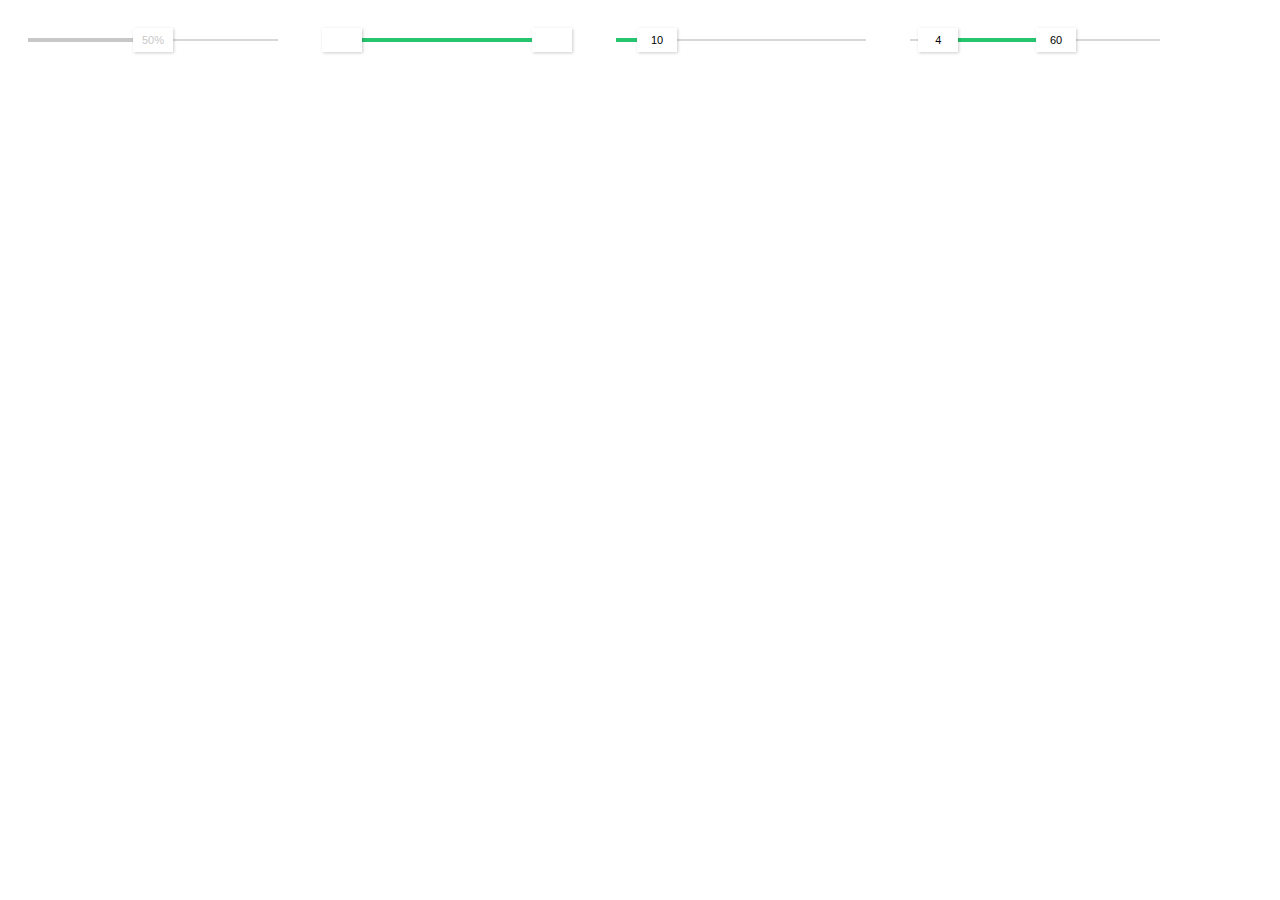
<file: Simple-Nice-jQuery-Value-Range-Slider-Plugin-Fresh-Slider/index.html>
<!DOCTYPE html>
<html>
<head>
    <link rel="stylesheet" href="build/freshslider.min.css">
    <title></title>
    <style>
        div{
            display: inline-block;
        }
    </style>
</head>
<body>
<div id="unranged" style="width: 250px; margin: 20px"></div>
<div id="ranged" style="width: 250px; margin: 20px"></div>
<div id="unranged-value" style="width: 250px; margin: 20px"></div>
<div id="ranged-value" style="width: 250px; margin: 20px"></div>

<script src="http://code.jquery.com/jquery-1.9.1.js"></script>
<script src="build/freshslider.min.js"></script>
<script>
    var s0 = $("#unranged").freshslider({
        step: 10,
        unit:'%',
        enabled:false
    });

    var s1 = $("#ranged").freshslider({
        range:true,
        step:0.1,
        text:false,
        onchange:function(low, high){
            console.log(low, high);
        }
    });

    var s2 = $("#unranged-value").freshslider({
        step: 1,
        value:10
    });

    var s3 = $("#ranged-value").freshslider({
        range: true,
        step:1,
        value:[4, 60],
        onchange:function(low, high){
            console.log(low, high);
        }
    });
</script>
</body>
</html>
</file>
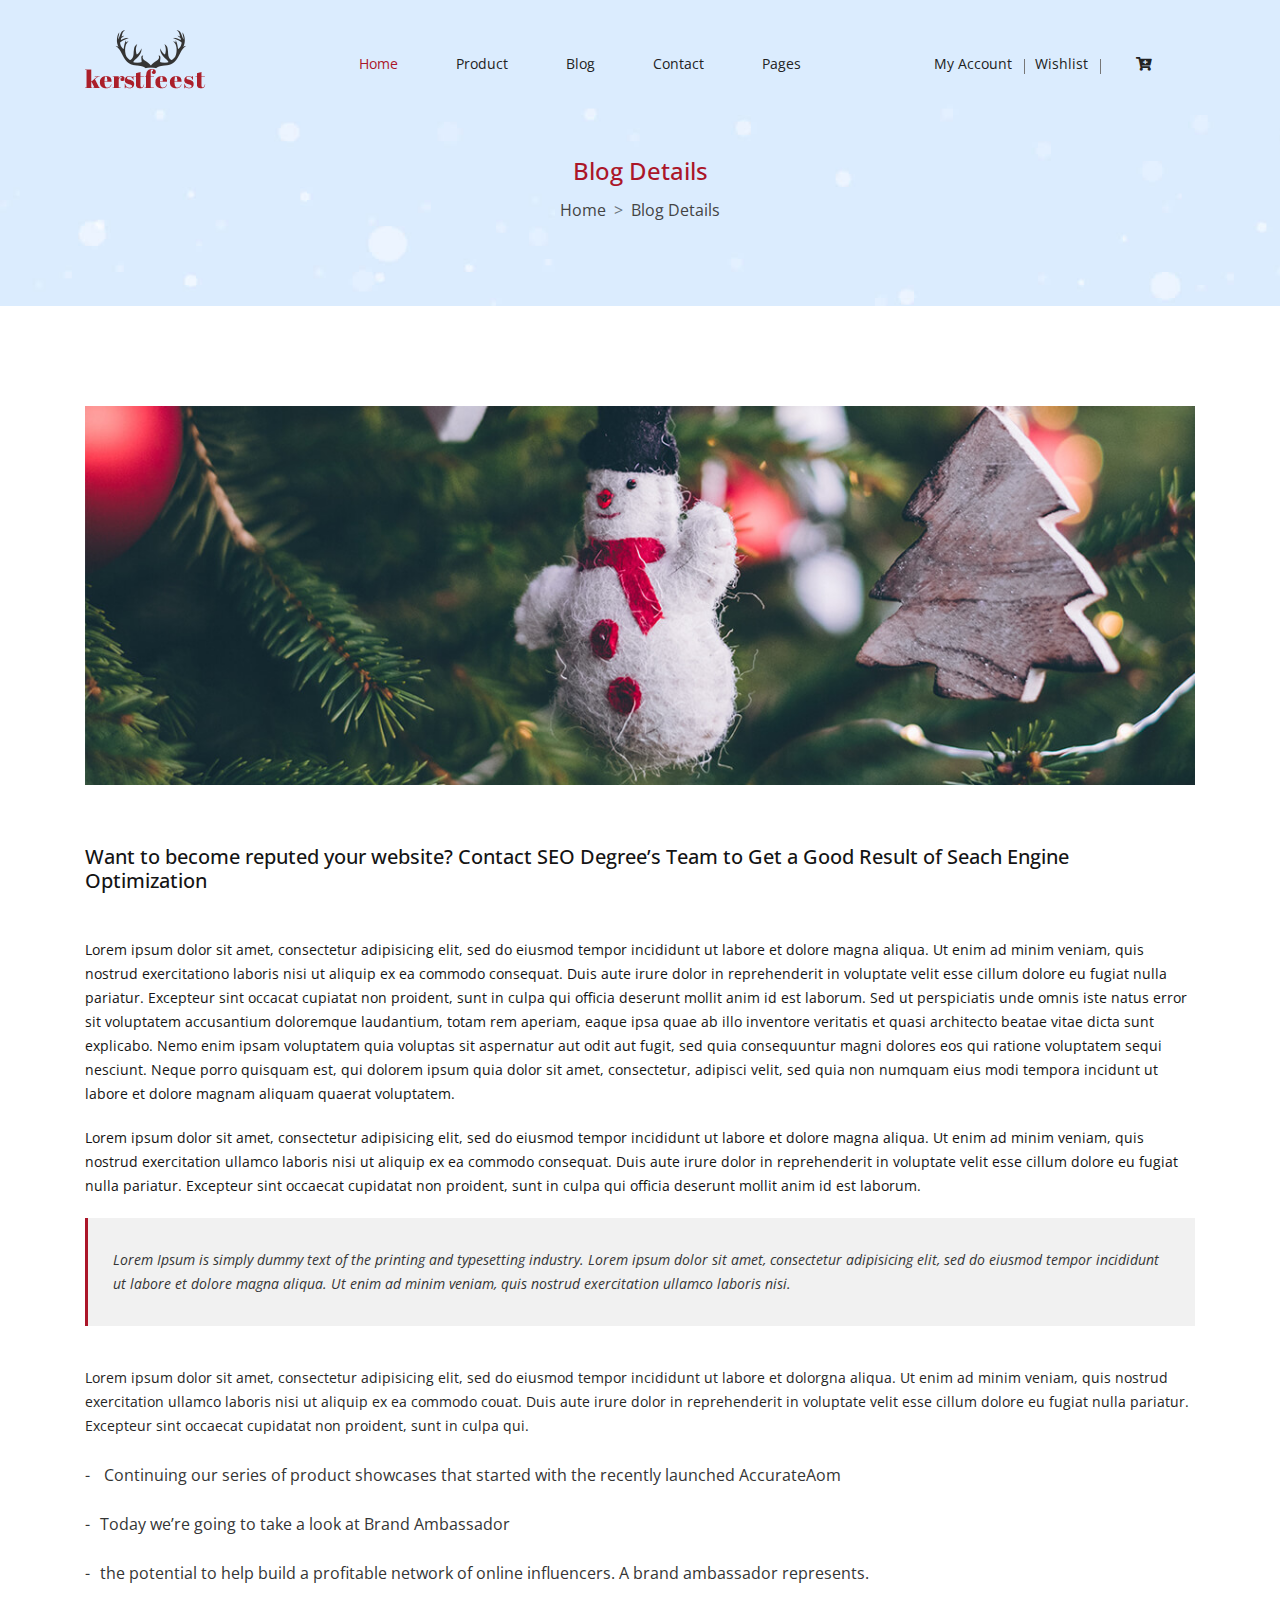
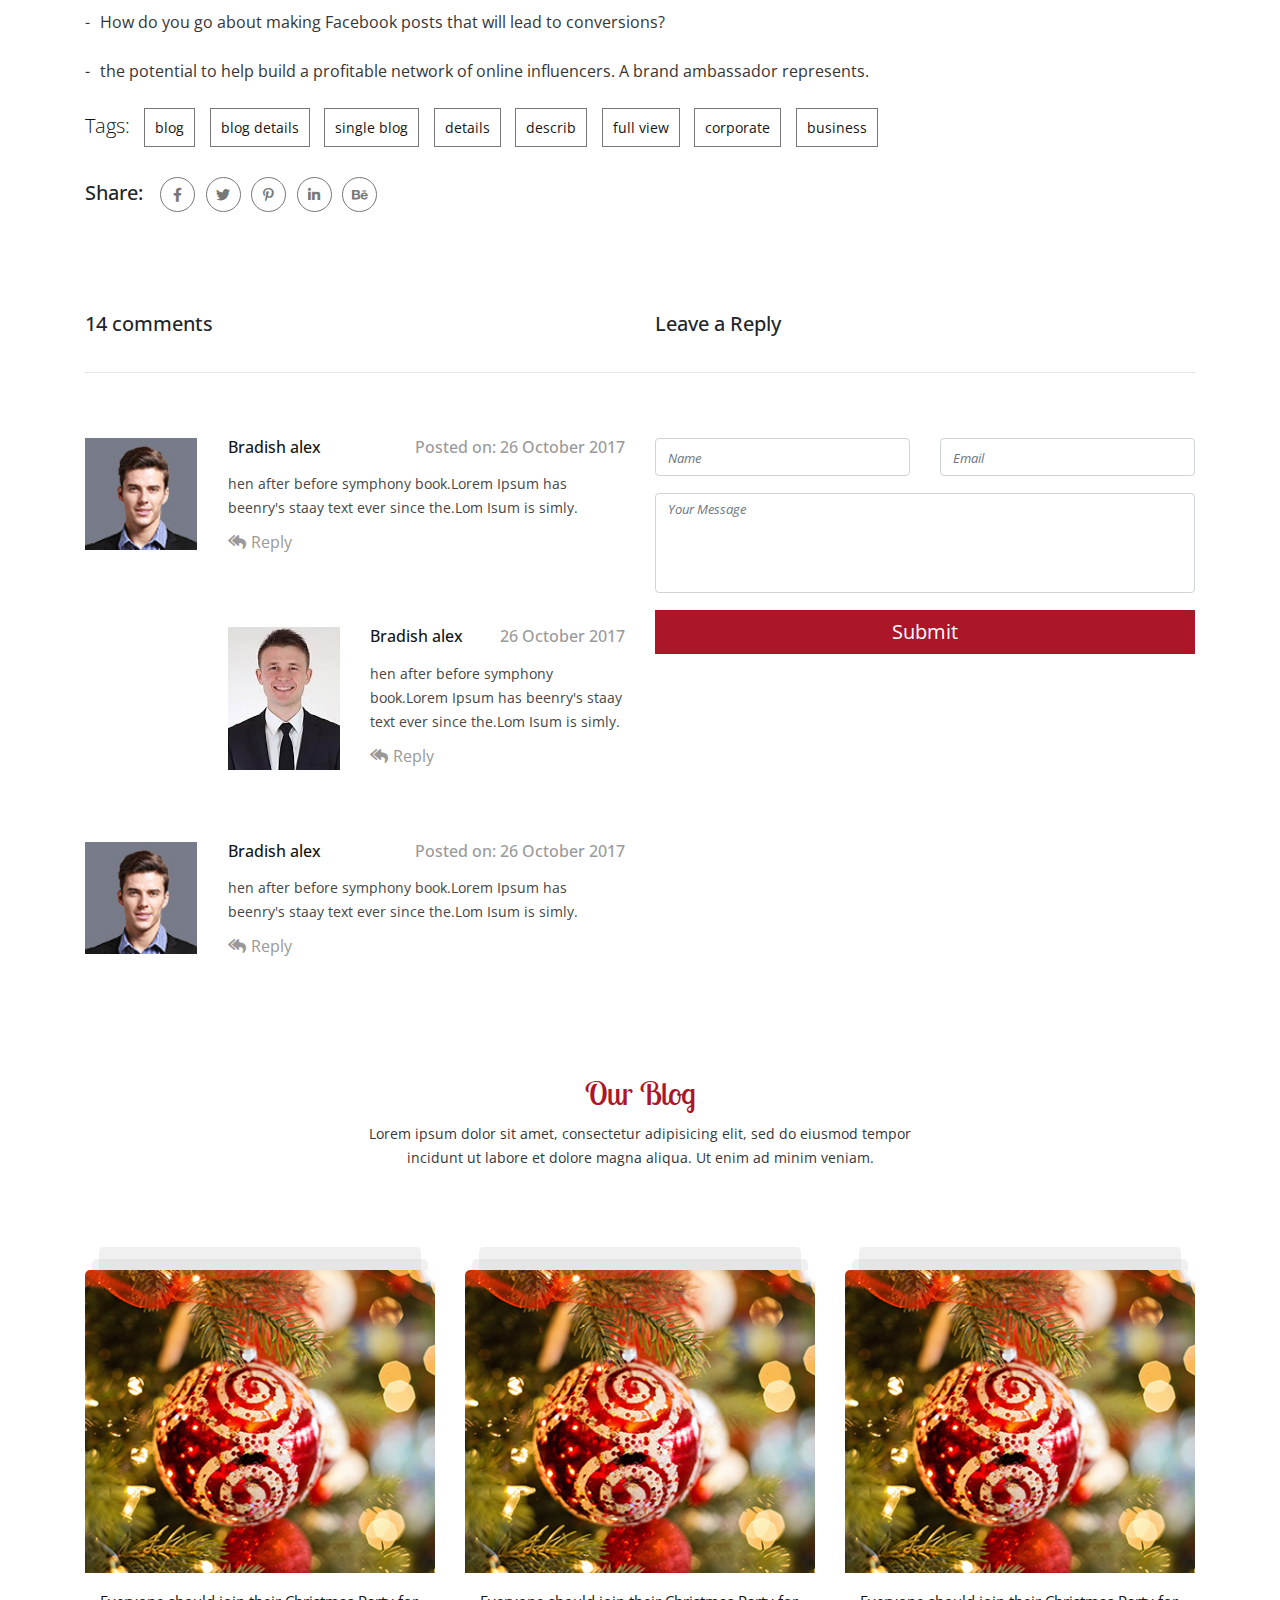
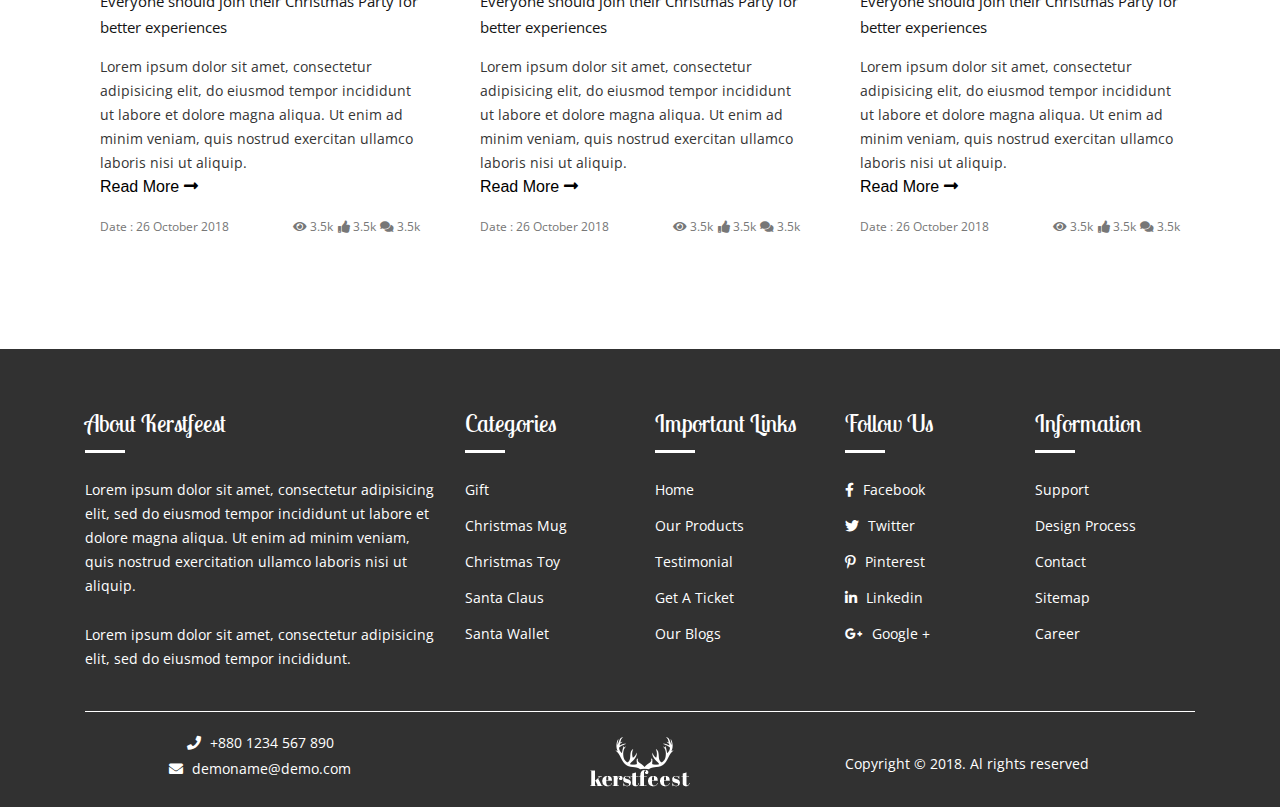
<file: blog-details6.html>
<!DOCTYPE html>
<html lang="en">

<head>
    <meta charset="UTF-8">
    <meta name="viewport" content="width=device-width, initial-scale=1, shrink-to-fit=no">
    <title>Blog Details</title>
    <link href="https://fonts.googleapis.com/css?family=Lobster|Lobster+Two|Ubuntu:400,500,700&display=swap" rel="stylesheet">
    <link href="https://fonts.googleapis.com/css?family=Ubuntu:400,500,700&display=swap" rel="stylesheet">
    <link href="https://fonts.googleapis.com/css?family=Open+Sans:400,600,700&display=swap" rel="stylesheet">
    <link href="https://fonts.googleapis.com/css?family=Abril+Fatface&display=swap" rel="stylesheet">
    <link rel="stylesheet" href="css/slick.css">
    <link rel="stylesheet" href="css/all.min.css">
    <link rel="stylesheet" href="css/bootstrap.min.css">
    <link rel="stylesheet" href="css/style.css">
    <link rel="stylesheet" href="css/responsive.css">
</head>

<body>

    <!--===========================================
                navbar part start
    ==========================================-->

    <nav class="navbar navbar-expand-lg main-manu nav-bg">
        <div class="container">
            <a class="navbar-brand" href="index.html">
                <img src="images/logo.png" alt="logo">
            </a>
            <button class="navbar-toggler" type="button" data-toggle="collapse" data-target="#navbarSupportedContent" aria-controls="navbarSupportedContent" aria-expanded="false" aria-label="Toggle navigation">
                <i class="fas fa-bars"></i>
            </button>
            <div class="collapse navbar-collapse" id="navbarSupportedContent">
                <ul class="navbar-nav navbar-left ml-auto">
                    <li class="nav-item active">
                        <a class="nav-link" href="#">Home<span class="sr-only">(current)</span></a>
                    </li>
                    <li class="nav-item">
                        <a class="nav-link" href="product.html">product</a>
                    </li>
                    <li class="nav-item">
                        <a class="nav-link" href="#our-blog">blog</a>
                        <ol>
                            <li>
                                <a href="#">Blog</a>
                            </li>
                            <li>
                                <a href="#">Blog Details</a>
                            </li>
                        </ol>
                    </li>
                    <li class="nav-item">
                        <a class="nav-link" href="#">contact</a>
                    </li>
                    <li class="nav-item">
                        <a class="nav-link" href="#">pages</a>
                        <ol>
                            <li>
                                <a href="#">account</a>
                            </li>
                            <li>
                                <a href="#">wishlist</a>
                            </li>
                            <li>
                                <a href="#">checkout</a>
                            </li>
                            <li>
                                <a href="#">cart</a>
                            </li>
                        </ol>
                    </li>
                </ul>
                <ul class="navbar-nav navbar-right ml-auto">
                    <li class="nav-item">
                        <a class="nav-link border-line" href="#">my account<span class="sr-only">(current)</span></a>
                        <ol class="my-account-drop-down">
                            <li>
                                <a href="#">
                                    <i class="fas fa-user"></i>
                                    <span>account</span>
                                </a>
                            </li>
                            <li>
                                <a href="#">
                                    <i class="fas fa-heart-broken"></i>
                                    <span>wishlist</span>
                                </a>
                            </li>
                            <li>
                                <a href="#">
                                    <i class="far fa-check-square"></i>
                                    <span>checkout</span>
                                </a>
                            </li>
                            <li>
                                <a href="#">
                                    <i class="fas fa-unlock"></i>
                                    <span>cart</span>
                                </a>
                            </li>
                        </ol>
                    </li>
                    <li class="nav-item">
                        <a class="nav-link border-line" href="#">wishlist</a>
                        <ol class="drop-down">
                            <li>
                                <p>You have <span class="items">02 items</span> in your Wishlist</p>
                            </li>
                            <li class="drop-item">
                                <a href="#">
                                    <img src="images/wishlist.jpg" alt="wishlist">
                                    <div class="santa-text">
                                        <h6>Santa Wallet</h6>
                                        <p>Price : $ 99.00</p>
                                        <i class="fas fa-trash-alt"></i>
                                    </div>
                                </a>
                            </li>
                            <li class="drop-item">
                                <a href="#">
                                    <img src="images/wishlist.jpg" alt="wishlist">
                                    <div class="santa-text">
                                        <h6>Santa Wallet</h6>
                                        <p>Price : $ 99.00</p>
                                        <i class="fas fa-trash-alt"></i>
                                    </div>
                                </a>
                            </li>
                        </ol>
                    </li>
                    <li class="nav-item">
                        <a class="nav-link" href="#">
                            <i class="fas fa-cart-plus"></i>
                        </a>
                        <ol class="drop-down">
                            <li>
                                <p>You have <span>02 items</span> in your Wishlist</p>
                            </li>
                            <li class="drop-item">
                                <a href="#">
                                    <img src="images/wishlist.jpg" alt="wishlist">
                                    <div class="santa-text">
                                        <h6>Santa Wallet</h6>
                                        <p>Price : $ 99.00</p>
                                        <i class="fas fa-trash-alt"></i>
                                        <p>Qty : 01</p>
                                    </div>
                                </a>
                            </li>
                            <li class="drop-item item-margin">
                                <a href="#">
                                    <img src="images/wishlist.jpg" alt="wishlist">
                                    <div class="santa-text">
                                        <h6>Santa Wallet</h6>
                                        <p>Price : $ 99.00</p>
                                        <i class="fas fa-trash-alt"></i>
                                        <p>Qty : 01</p>
                                    </div>
                                </a>
                            </li>
                            <li class="total item-margin">
                                <p>Total</p>
                                <p>$500.00</p>
                            </li>
                            <li class="button">
                                <a href="#">View cart</a>
                                <a href="#">Check out</a>
                            </li>
                        </ol>
                    </li>
                </ul>
            </div>
        </div>
    </nav>

    <!--===========================================
                navbar part end
    ==========================================-->

    <!--===========================================
                full-breadcumb part start
    ==========================================-->

    <section id="full-breadcumb">
        <div class="container">
            <div class="row">
                <div class="col-lg-12">
                    <nav aria-label="breadcrumb" class="breadcumb-margin">
                        <h3>blog details</h3>
                        <ol class="breadcrumb">
                            <li class="breadcrumb-item"><a href="#">Home</a></li>
                            <li class="breadcrumb-item active" aria-current="page">
                                <a href="#">blog details</a>
                            </li>
                        </ol>
                    </nav>
                </div>
            </div>
        </div>
    </section>

    <!--===========================================
                full-breadcumb part end
    ==========================================-->

    <!--===========================================
                blog-details part start
    ==========================================-->

    <section id="blog-details">
        <div class="container">
            <div class="row">
                <div class="col-lg-12">
                    <img src="images/blogdetails-banner.jpg" alt="blog feature image" class="img-fluid">
                </div>
                <div class="col-lg-12">
                    <div class="blog-description">
                        <h5>Want to become reputed your website? Contact SEO Degree’s Team to Get a Good Result of Seach Engine Optimization</h5>
                        <p>Lorem ipsum dolor sit amet, consectetur adipisicing elit, sed do eiusmod tempor incididunt ut labore et dolore magna aliqua. Ut enim ad minim veniam, quis nostrud exercitationo laboris nisi ut aliquip ex ea commodo consequat. Duis aute irure dolor in reprehenderit in voluptate velit esse cillum dolore eu fugiat nulla pariatur. Excepteur sint occacat cupiatat non proident, sunt in culpa qui officia deserunt mollit anim id est laborum. Sed ut perspiciatis unde omnis iste natus error sit voluptatem accusantium doloremque laudantium, totam rem aperiam, eaque ipsa quae ab illo inventore veritatis et quasi architecto beatae vitae dicta sunt explicabo. Nemo enim ipsam voluptatem quia voluptas sit aspernatur aut odit aut fugit, sed quia consequuntur magni dolores eos qui ratione voluptatem sequi nesciunt. Neque porro quisquam est, qui dolorem ipsum quia dolor sit amet, consectetur, adipisci velit, sed quia non numquam eius modi tempora incidunt ut labore et dolore magnam aliquam quaerat voluptatem.</p>
                        <p>Lorem ipsum dolor sit amet, consectetur adipisicing elit, sed do eiusmod tempor incididunt ut labore et dolore magna aliqua. Ut enim ad minim veniam, quis nostrud exercitation ullamco laboris nisi ut aliquip ex ea commodo consequat. Duis aute irure dolor in reprehenderit in voluptate velit esse cillum dolore eu fugiat nulla pariatur. Excepteur sint occaecat cupidatat non proident, sunt in culpa qui officia deserunt mollit anim id est laborum.</p>
                    </div>
                </div>
                <div class="col-lg-12">
                    <div class="details-row">
                        <p>Lorem Ipsum is simply dummy text of the printing and typesetting industry. Lorem ipsum dolor sit amet, consectetur adipisicing elit, sed do eiusmod tempor incididunt ut labore et dolore magna aliqua. Ut enim ad minim veniam, quis nostrud exercitation ullamco laboris nisi.</p>
                    </div>
                </div>
                <div class="col-lg-12">
                    <div class="details-column">
                        <p>Lorem ipsum dolor sit amet, consectetur adipisicing elit, sed do eiusmod tempor incididunt ut labore et dolorgna aliqua. Ut enim ad minim veniam, quis nostrud exercitation ullamco laboris nisi ut aliquip ex ea commodo couat. Duis aute irure dolor in reprehenderit in voluptate velit esse cillum dolore eu fugiat nulla pariatur. Excepteur sint occaecat cupidatat non proident, sunt in culpa qui.</p>
                        <ul>
                            <li><span>-</span> Continuing our series of product showcases that started with the recently launched AccurateAom</li>
                            <li><span>-</span>Today we’re going to take a look at Brand Ambassador</li>
                            <li><span>-</span>the potential to help build a profitable network of online influencers. A brand ambassador represents.</li>
                            <li><span>-</span>How do you go about making Facebook posts that will lead to conversions?</li>
                            <li><span>-</span>the potential to help build a profitable network of online influencers. A brand ambassador represents.</li>
                        </ul>
                    </div>
                </div>
                <div class="col-lg-12">
                    <div class="tags">
                        <h5>Tags:</h5>
                        <a href="#">blog</a>
                        <a href="#">blog details</a>
                        <a href="#">single blog</a>
                        <a href="#">details</a>
                        <a href="#">describ</a>
                        <a href="#">full view</a>
                        <a href="#">corporate</a>
                        <a href="#">business</a>
                    </div>
                </div>
                <div class="col-lg-12">
                    <div class="blog-social-icon">
                        <h5>Share:</h5>
                        <a href="#"><i class="fab fa-facebook-f"></i></a>
                        <a href="#"><i class="fab fa-twitter"></i></a>
                        <a href="#"><i class="fab fa-pinterest-p"></i></a>
                        <a href="#"><i class="fab fa-linkedin-in"></i></a>
                        <a href="#"><i class="fab fa-behance"></i></a>
                    </div>
                </div>
            </div>
        </div>
    </section>

    <!--===========================================
                blog-details part end
    ==========================================-->
    <!--===========================================
                comments part start
    ==========================================-->
    <section id="comments-section">
        <div class="container">
            <div class="total-comments">
                <div class="row">
                    <div class="col-lg-6">
                        <h5>14 comments</h5>
                    </div>
                    <div class="col-lg-6">
                        <h5 class="hide-reply">Leave a Reply</h5>
                    </div>
                </div>
            </div>
            <div class="row">
                <div class="col-lg-6">
                    <div class="row">
                        <div class="col-lg-12 mb-4">
                            <div class="row">
                                <div class="col-lg-3">
                                    <img src="images/replyclients2.jpg" alt="reply clients" class="img-fluid real-size">
                                </div>
                                <div class="col-lg-9">
                                    <div class="comments">
                                        <h6>Bradish alex <span class="float-right">Posted on: 26 October 2017</span></h6>
                                        <p>hen after before symphony book.Lorem Ipsum has beenry's staay text ever since the.Lom Isum is simly.</p>
                                        <a href="#"><i class="fas fa-reply-all"></i>Reply</a>
                                    </div>
                                </div>
                            </div>
                        </div>
                        <div class="col-lg-9 ml-auto mt-5 mb-4">
                            <div class="row">
                                <div class="col-lg-4">
                                    <img src="images/reply.jpg" alt="reply clients" class="img-fluid real-size">
                                </div>
                                <div class="col-lg-8">
                                    <div class="comments">
                                        <h6>Bradish alex <span class="float-right">26 October 2017</span></h6>
                                        <p>hen after before symphony book.Lorem Ipsum has beenry's staay text ever since the.Lom Isum is simly.</p>
                                        <a href="#"><i class="fas fa-reply-all"></i>Reply</a>
                                    </div>
                                </div>
                            </div>
                        </div>
                        <div class="col-lg-12 mt-5">
                            <div class="row">
                                <div class="col-lg-3">
                                    <img src="images/replyclients2.jpg" alt="reply clients" class="img-fluid real-size">
                                </div>
                                <div class="col-lg-9">
                                    <div class="comments">
                                        <h6>Bradish alex <span class="float-right">Posted on: 26 October 2017</span></h6>
                                        <p>hen after before symphony book.Lorem Ipsum has beenry's staay text ever since the.Lom Isum is simly.</p>
                                        <a href="#"><i class="fas fa-reply-all"></i>Reply</a>
                                    </div>
                                </div>
                            </div>
                        </div>
                    </div>
                </div>
                <div class="col-lg-6">
                    <div class="reply-box">
                        <h5>Leave a Reply</h5>
                        <form class="comment-submit">
                            <div class="row">
                                <div class="col-lg-6">
                                    <input type="text" placeholder="Name" class="form-control">
                                </div>
                                <div class="col-lg-6">
                                    <input type="text" placeholder="Email" class="form-control">
                                </div>
                                <div class="col-lg-12">
                                    <textarea placeholder="Your Message" class="form-control"></textarea>
                                </div>
                                <div class="col-lg-12">
                                    <button type="submit" class="btn form-control">Submit</button>
                                </div>
                            </div>
                        </form>
                    </div>
                </div>
            </div>
        </div>
    </section>
    <!--===========================================
                comments part end
    ==========================================-->


    <section id="our-blog" class="blog-top">
        <div class="container">
            <div class="row">
                <div class="col-lg-12">
                    <div class="heading">
                        <h3>Our blog</h3>
                        <p>Lorem ipsum dolor sit amet, consectetur adipisicing elit, sed do eiusmod tempor incidunt ut labore et dolore magna aliqua. Ut enim ad minim veniam.</p>
                    </div>
                </div>
                <div class="col-lg-4 col-sm-6 col-md-4">
                    <div class="blog-item">
                        <img src="images/blog-img-2.jpg" alt="" class="img-fluid w-100">
                        <div class="item-dtls">
                            <h3>Everyone should join their Christmas Party for better experiences</h3>
                            <p>Lorem ipsum dolor sit amet, consectetur adipisicing elit, do eiusmod tempor incididunt ut labore et dolore magna aliqua. Ut enim ad minim veniam, quis nostrud exercitan ullamco laboris nisi ut aliquip.</p>
                            <a href="#">
                                Read More
                                <i class="fas fa-long-arrow-alt-right"></i>
                            </a>
                            <div class="blog-footer">
                                <p>Date : 26 October 2018</p>
                                <div class="blg-footer-rt">
                                    <p>
                                        <i class="fas fa-eye"></i>
                                        3.5k
                                    </p>
                                    <p>
                                        <i class="fas fa-thumbs-up"></i>
                                        3.5k
                                    </p>
                                    <p>
                                        <i class="fas fa-comments"></i>
                                        3.5k
                                    </p>
                                </div>
                            </div>
                        </div>
                    </div>
                </div>
                <div class="col-lg-4 col-sm-6 col-md-4">
                    <div class="blog-item">
                        <img src="images/blog-img-2.jpg" alt="" class="img-fluid w-100">
                        <div class="item-dtls">
                            <h3>Everyone should join their Christmas Party for better experiences</h3>
                            <p>Lorem ipsum dolor sit amet, consectetur adipisicing elit, do eiusmod tempor incididunt ut labore et dolore magna aliqua. Ut enim ad minim veniam, quis nostrud exercitan ullamco laboris nisi ut aliquip.</p>

                            <a href="#">
                                Read More
                                <i class="fas fa-long-arrow-alt-right"></i>
                            </a>

                            <div class="blog-footer">
                                <p>Date : 26 October 2018</p>
                                <div class="blg-footer-rt">
                                    <p>
                                        <i class="fas fa-eye"></i>
                                        3.5k
                                    </p>
                                    <p>
                                        <i class="fas fa-thumbs-up"></i>
                                        3.5k
                                    </p>
                                    <p>
                                        <i class="fas fa-comments"></i>
                                        3.5k
                                    </p>
                                </div>
                            </div>
                        </div>
                    </div>
                </div>
                <div class="col-lg-4 col-sm-6 col-md-4">
                    <div class="blog-item">
                        <img src="images/blog-img-2.jpg" alt="" class="img-fluid w-100">
                        <div class="item-dtls">
                            <h3>Everyone should join their Christmas Party for better experiences</h3>
                            <p>Lorem ipsum dolor sit amet, consectetur adipisicing elit, do eiusmod tempor incididunt ut labore et dolore magna aliqua. Ut enim ad minim veniam, quis nostrud exercitan ullamco laboris nisi ut aliquip.</p>

                            <a href="#">
                                Read More
                                <i class="fas fa-long-arrow-alt-right"></i>
                            </a>

                            <div class="blog-footer">
                                <p>Date : 26 October 2018</p>
                                <div class="blg-footer-rt">
                                    <p>
                                        <i class="fas fa-eye"></i>
                                        3.5k
                                    </p>
                                    <p>
                                        <i class="fas fa-thumbs-up"></i>
                                        3.5k
                                    </p>
                                    <p>
                                        <i class="fas fa-comments"></i>
                                        3.5k
                                    </p>
                                </div>
                            </div>
                        </div>
                    </div>
                </div>
            </div>
        </div>
    </section>

    <!--===========================================
                footer-top part start
    ==========================================-->

    <section id="footer-top">
        <div class="footer-top">
            <div class="container">
                <div class="row">
                    <div class="col-lg-4">
                        <h3>About Kerstfeest</h3>
                        <p>Lorem ipsum dolor sit amet, consectetur adipisicing elit, sed do eiusmod tempor incididunt ut labore et dolore magna aliqua. Ut enim ad minim veniam, quis nostrud exercitation ullamco laboris nisi ut aliquip.</p>
                        <p>Lorem ipsum dolor sit amet, consectetur adipisicing elit, sed do eiusmod tempor incididunt.</p>
                    </div>
                    <div class="col-lg-2 col-6 col-sm-6">
                        <h3>categories</h3>
                        <ul>
                            <li>
                                <a href="#">gift</a>
                            </li>
                            <li>
                                <a href="#">christmas mug</a>
                            </li>
                            <li>
                                <a href="#">christmas toy</a>
                            </li>
                            <li>
                                <a href="#">santa claus</a>
                            </li>
                            <li>
                                <a href="#">santa wallet</a>
                            </li>
                        </ul>
                    </div>
                    <div class="col-lg-2 col-6 col-sm-6">
                        <h3>important links</h3>
                        <ul>
                            <li>
                                <a href="#">home</a>
                            </li>
                            <li>
                                <a href="#">our products</a>
                            </li>
                            <li>
                                <a href="#">testimonial</a>
                            </li>
                            <li>
                                <a href="#">get a ticket</a>
                            </li>
                            <li>
                                <a href="#">our blogs</a>
                            </li>
                        </ul>
                    </div>
                    <div class="col-lg-2 col-6 col-sm-6">
                        <h3>follow us</h3>
                        <ul>
                            <li>
                                <a href="#">
                                    <i class="fab fa-facebook-f"></i>
                                    facebook
                                </a>
                            </li>
                            <li>
                                <a href="#">
                                    <i class="fab fa-twitter"></i>
                                    twitter
                                </a>
                            </li>
                            <li>
                                <a href="#">
                                    <i class="fab fa-pinterest-p"></i>
                                    pinterest
                                </a>
                            </li>
                            <li>
                                <a href="#">
                                    <i class="fab fa-linkedin-in"></i>
                                    linkedin
                                </a>
                            </li>
                            <li>
                                <a href="#">
                                    <i class="fab fa-google-plus-g"></i>
                                    google +
                                </a>
                            </li>
                        </ul>
                    </div>
                    <div class="col-lg-2 col-6 col-sm-6">
                        <h3>information</h3>
                        <ul>
                            <li>
                                <a href="#">support</a>
                            </li>
                            <li>
                                <a href="#">design process</a>
                            </li>
                            <li>
                                <a href="#">contact</a>
                            </li>
                            <li>
                                <a href="#">sitemap</a>
                            </li>
                            <li>
                                <a href="#">career</a>
                            </li>
                        </ul>
                    </div>
                </div>
            </div>
        </div>
    </section>

    <!--===========================================
                footer-top part end
    ==========================================-->

    <!--===========================================
                footer-bottom part start
    ==========================================-->

    <section id="footer-bottom">
        <div class="footer-bottom">
            <div class="container">
                <div class="footer-border-top">
                    <div class="row">
                        <div class="col-lg-4">
                            <div class="contact">
                                <a href="#">
                                    <i class="fas fa-phone"></i>
                                    +880 1234 567 890
                                </a>
                                <a href="#">
                                    <i class="fas fa-envelope"></i>
                                    demoname@demo.com
                                </a>
                            </div>
                        </div>
                        <div class="col-lg-4 col-6">
                            <div class="footer-logo">
                                <img src="images/footer_logo.png" alt="footer logo">
                            </div>
                        </div>
                        <div class="col-lg-4 col-6">
                            <div class="copyright">
                                <p>Copyright © 2018. Al rights reserved</p>
                            </div>
                        </div>
                    </div>
                </div>
            </div>
        </div>
    </section>

    <!--===========================================
                footer-bottom part end
    ==========================================-->

    <!--===========================================
                all javascript file
    ==========================================-->

    <script src="js/jquery-1.12.4.min.js"></script>
    <script src="js/slick.min.js"></script>
    <script src="js/popper.min.js"></script>
    <script src="js/bootstrap.min.js"></script>
    <script src="js/waypoints.min.js"></script>
    <script src="js/jquery.counterup.min.js"></script>
    <script src="js/script.js"></script>

    <!--===========================================
                all javascript file
    ==========================================-->
</body>

</html>
</file>
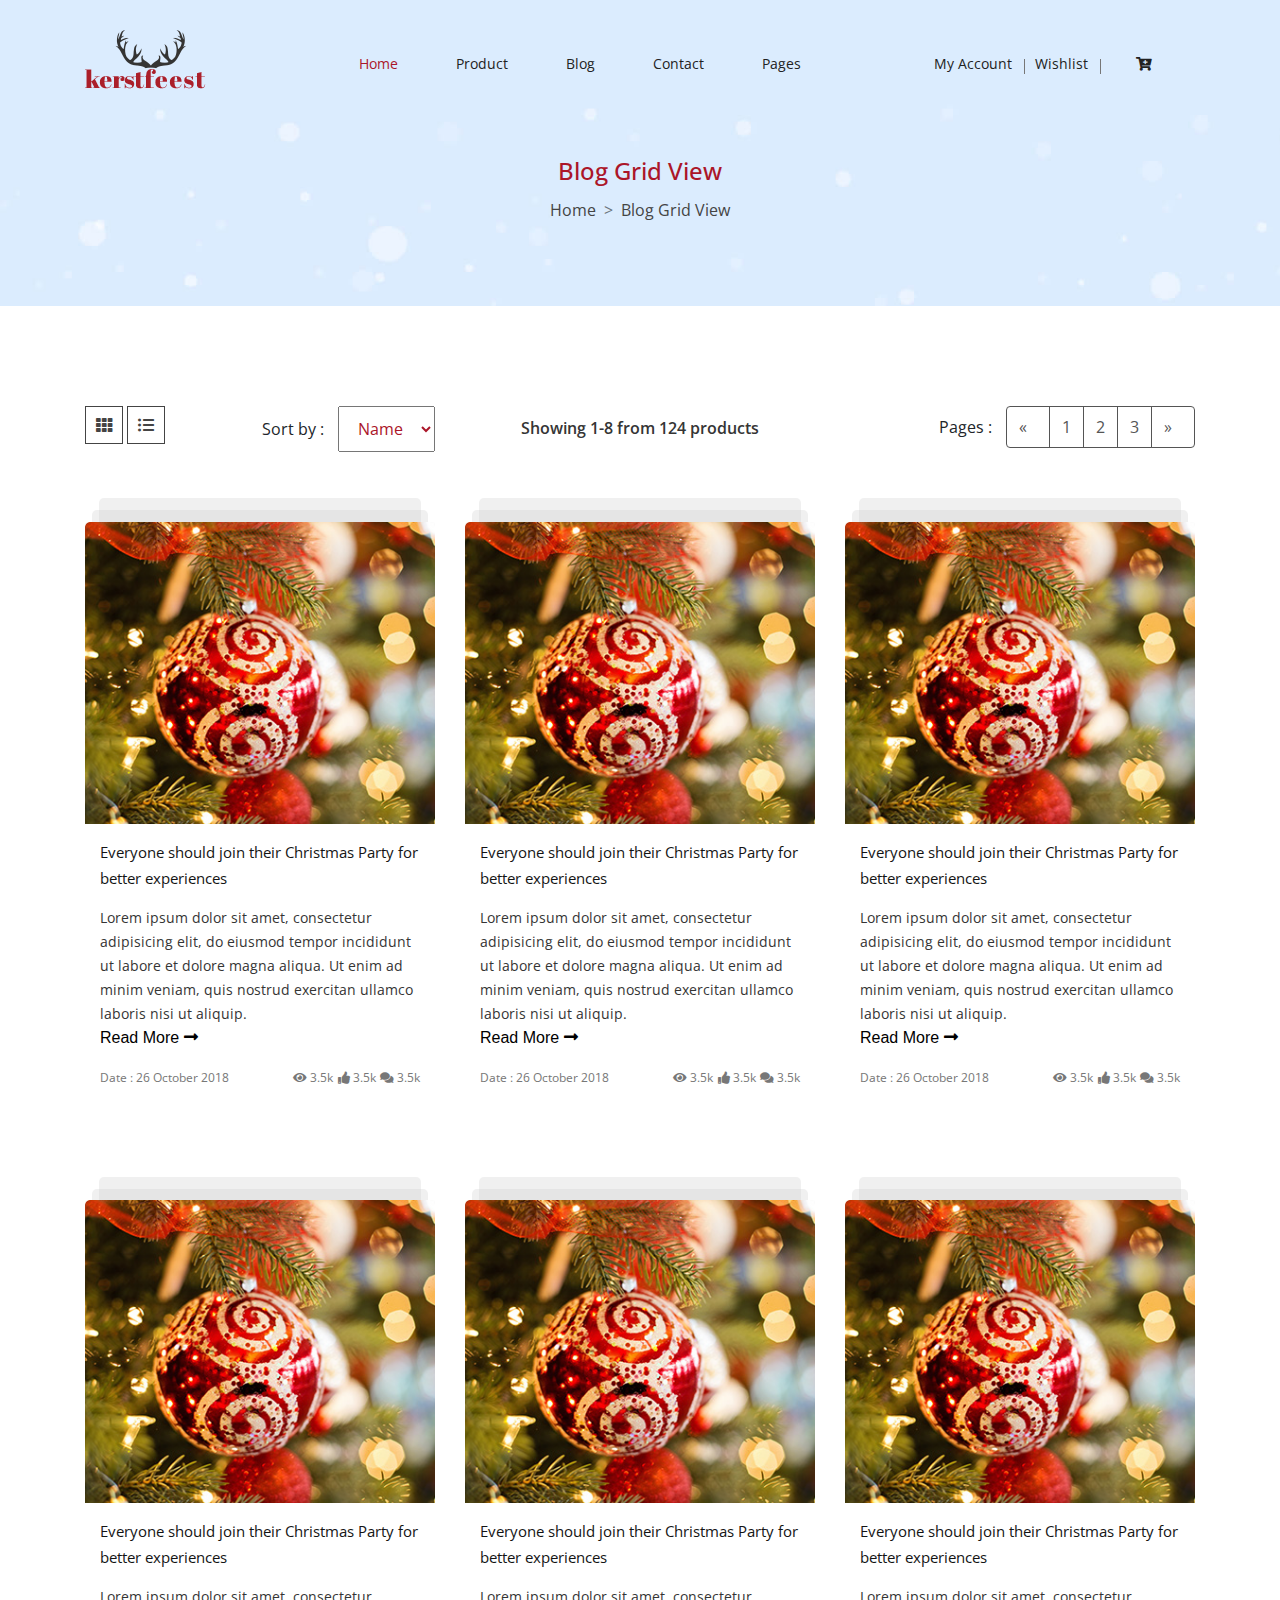
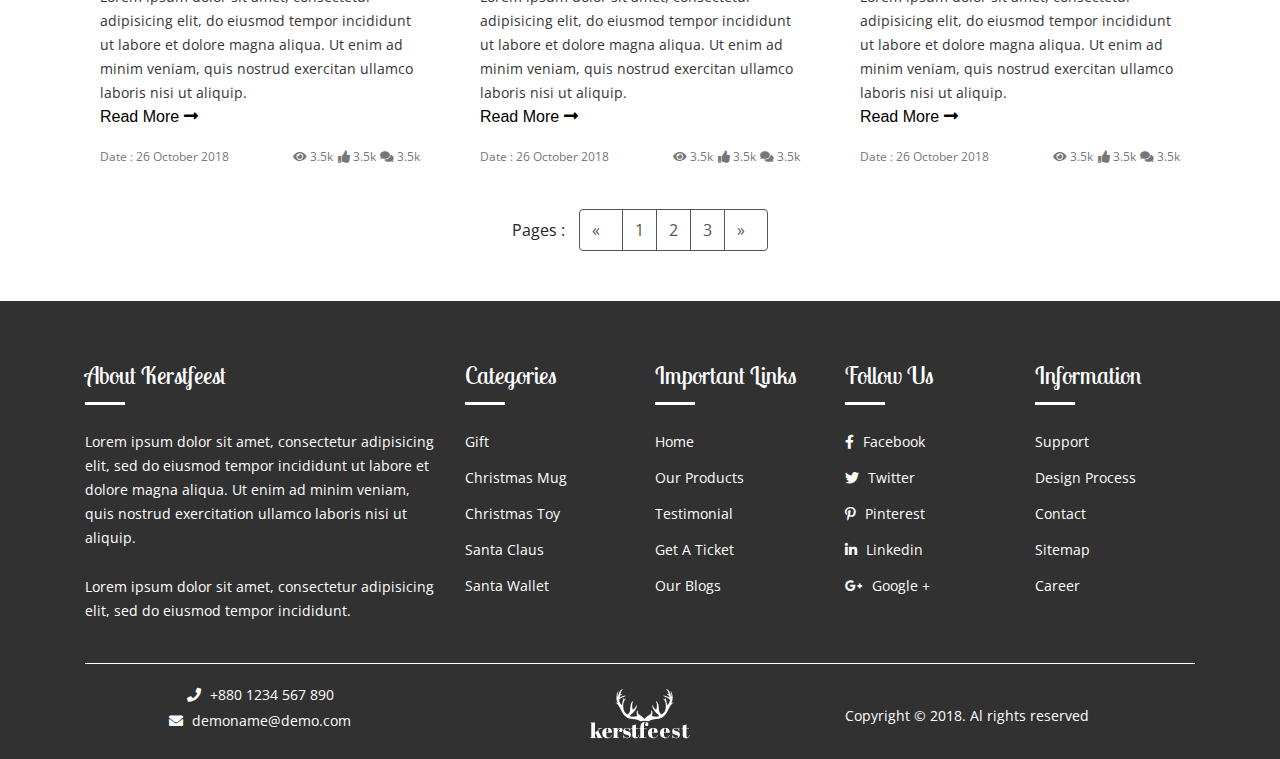
<file: blog-grid-view5.html>
<!DOCTYPE html>
<html lang="en">

<head>
    <meta charset="UTF-8">
    <meta name="viewport" content="width=device-width, initial-scale=1, shrink-to-fit=no">
    <title>Blog grid view</title>
    <link href="https://fonts.googleapis.com/css?family=Lobster|Lobster+Two|Ubuntu:400,500,700&display=swap" rel="stylesheet">
    <link href="https://fonts.googleapis.com/css?family=Ubuntu:400,500,700&display=swap" rel="stylesheet">
    <link href="https://fonts.googleapis.com/css?family=Open+Sans:400,600,700&display=swap" rel="stylesheet">
    <link href="https://fonts.googleapis.com/css?family=Abril+Fatface&display=swap" rel="stylesheet">
    <link rel="stylesheet" href="css/slick.css">
    <link rel="stylesheet" href="css/all.min.css">
    <link rel="stylesheet" href="css/bootstrap.min.css">
    <link rel="stylesheet" href="css/style.css">
    <link rel="stylesheet" href="css/responsive.css">
</head>

<body>

    <!--===========================================
                navbar part start
    ==========================================-->

    <nav class="navbar navbar-expand-lg main-manu nav-bg">
        <div class="container">
            <a class="navbar-brand" href="index.html">
                <img src="images/logo.png" alt="logo">
            </a>
            <button class="navbar-toggler" type="button" data-toggle="collapse" data-target="#navbarSupportedContent" aria-controls="navbarSupportedContent" aria-expanded="false" aria-label="Toggle navigation">
                <i class="fas fa-bars"></i>
            </button>
            <div class="collapse navbar-collapse" id="navbarSupportedContent">
                <ul class="navbar-nav navbar-left ml-auto">
                    <li class="nav-item active">
                        <a class="nav-link" href="#">Home<span class="sr-only">(current)</span></a>
                    </li>
                    <li class="nav-item">
                        <a class="nav-link" href="product.html">product</a>
                    </li>
                    <li class="nav-item">
                        <a class="nav-link" href="#our-blog">blog</a>
                        <ol>
                            <li>
                                <a href="#">Blog</a>
                            </li>
                            <li>
                                <a href="#">Blog Details</a>
                            </li>
                        </ol>
                    </li>
                    <li class="nav-item">
                        <a class="nav-link" href="#">contact</a>
                    </li>
                    <li class="nav-item">
                        <a class="nav-link" href="#">pages</a>
                        <ol>
                            <li>
                                <a href="#">account</a>
                            </li>
                            <li>
                                <a href="#">wishlist</a>
                            </li>
                            <li>
                                <a href="#">checkout</a>
                            </li>
                            <li>
                                <a href="#">cart</a>
                            </li>
                        </ol>
                    </li>
                </ul>
                <ul class="navbar-nav navbar-right ml-auto">
                    <li class="nav-item">
                        <a class="nav-link border-line" href="#">my account<span class="sr-only">(current)</span></a>
                        <ol class="my-account-drop-down">
                            <li>
                                <a href="#">
                                    <i class="fas fa-user"></i>
                                    <span>account</span>
                                </a>
                            </li>
                            <li>
                                <a href="#">
                                    <i class="fas fa-heart-broken"></i>
                                    <span>wishlist</span>
                                </a>
                            </li>
                            <li>
                                <a href="#">
                                    <i class="far fa-check-square"></i>
                                    <span>checkout</span>
                                </a>
                            </li>
                            <li>
                                <a href="#">
                                    <i class="fas fa-unlock"></i>
                                    <span>cart</span>
                                </a>
                            </li>
                        </ol>
                    </li>
                    <li class="nav-item">
                        <a class="nav-link border-line" href="#">wishlist</a>
                        <ol class="drop-down">
                            <li>
                                <p>You have <span class="items">02 items</span> in your Wishlist</p>
                            </li>
                            <li class="drop-item">
                                <a href="#">
                                    <img src="images/wishlist.jpg" alt="wishlist">
                                    <div class="santa-text">
                                        <h6>Santa Wallet</h6>
                                        <p>Price : $ 99.00</p>
                                        <i class="fas fa-trash-alt"></i>
                                    </div>
                                </a>
                            </li>
                            <li class="drop-item">
                                <a href="#">
                                    <img src="images/wishlist.jpg" alt="wishlist">
                                    <div class="santa-text">
                                        <h6>Santa Wallet</h6>
                                        <p>Price : $ 99.00</p>
                                        <i class="fas fa-trash-alt"></i>
                                    </div>
                                </a>
                            </li>
                        </ol>
                    </li>
                    <li class="nav-item">
                        <a class="nav-link" href="#">
                            <i class="fas fa-cart-plus"></i>
                        </a>
                        <ol class="drop-down">
                            <li>
                                <p>You have <span>02 items</span> in your Wishlist</p>
                            </li>
                            <li class="drop-item">
                                <a href="#">
                                    <img src="images/wishlist.jpg" alt="wishlist">
                                    <div class="santa-text">
                                        <h6>Santa Wallet</h6>
                                        <p>Price : $ 99.00</p>
                                        <i class="fas fa-trash-alt"></i>
                                        <p>Qty : 01</p>
                                    </div>
                                </a>
                            </li>
                            <li class="drop-item item-margin">
                                <a href="#">
                                    <img src="images/wishlist.jpg" alt="wishlist">
                                    <div class="santa-text">
                                        <h6>Santa Wallet</h6>
                                        <p>Price : $ 99.00</p>
                                        <i class="fas fa-trash-alt"></i>
                                        <p>Qty : 01</p>
                                    </div>
                                </a>
                            </li>
                            <li class="total item-margin">
                                <p>Total</p>
                                <p>$500.00</p>
                            </li>
                            <li class="button">
                                <a href="#">View cart</a>
                                <a href="#">Check out</a>
                            </li>
                        </ol>
                    </li>
                </ul>
            </div>
        </div>
    </nav>

    <!--===========================================
                navbar part end
    ==========================================-->

    <!--===========================================
                full-breadcumb part start
    ==========================================-->

    <section id="full-breadcumb">
        <div class="container">
            <div class="row">
                <div class="col-lg-12">
                    <nav aria-label="breadcrumb" class="breadcumb-margin">
                        <h3>blog grid view</h3>
                        <ol class="breadcrumb">
                            <li class="breadcrumb-item"><a href="#">Home</a></li>
                            <li class="breadcrumb-item active" aria-current="page">
                                <a href="#">blog grid view</a>
                            </li>
                        </ol>
                    </nav>
                </div>
            </div>
        </div>
    </section>

    <!--===========================================
                full-breadcumb part end
    ==========================================-->

    <!--===========================================
                product-gird-view part start
    ==========================================-->

    <section id="product-grid-view">
            <div class="container">
                <div class="row">
                    <div class="col-lg-4 col-12">
                        <div class="row">
                            <div class="col-lg-4 col-5">
                                <div class="sort-icon">
                                    <ul>
                                        <li>
                                            <a href="#">
                                                <i class="fas fa-th"></i>
                                            </a>
                                        </li>
                                        <li>
                                            <a href="#">
                                                <i class="fas fa-list-ul"></i>
                                            </a>
                                        </li>
                                    </ul>
                                </div>
                            </div>
                            <div class="col-lg-8 col-7 text-right">
                                <div class="sort-by sort-select">
                                    <span>Sort by :</span>
                                    <select>
                                        <option>Name</option>
                                        <option>Name</option>
                                        <option>Name</option>
                                    </select>
                                </div>
                            </div>
                        </div>
                    </div>
                    <div class="col-lg-4 col-md-6">
                        <div class="showing-page">
                            <p class="mb-0">Showing 1-8 from 124 products</p>
                        </div>
                    </div>
                    <div class="col-lg-4 text-right col-md-6">
                        <div class="pagination-right sort-select prod-g">
                            <span>Pages :</span>
                            <nav aria-label="Page navigation example" class="pagination-inline">
                                <ul class="pagination mb-0">
                                    <li class="page-item">
                                        <a class="page-link" href="#" aria-label="Previous">
                                            <span aria-hidden="true">&laquo;</span>
                                        </a>
                                    </li>
                                    <li class="page-item"><a class="page-link" href="#">1</a></li>
                                    <li class="page-item"><a class="page-link" href="#">2</a></li>
                                    <li class="page-item"><a class="page-link" href="#">3</a></li>
                                    <li class="page-item">
                                        <a class="page-link" href="#" aria-label="Next">
                                            <span aria-hidden="true">&raquo;</span>
                                        </a>
                                    </li>
                                </ul>
                            </nav>
                        </div>
                    </div>
                </div>
                <div class="row">
                    <div class="col-lg-4 col-sm-6 col-md-4">
                        <div class="blog-item">
                            <img src="images/blog-img-2.jpg" alt="" class="img-fluid w-100">
                            <div class="item-dtls">
                                <h3>Everyone should join their Christmas Party for better experiences</h3>
                                <p>Lorem ipsum dolor sit amet, consectetur adipisicing elit, do eiusmod tempor incididunt ut labore et dolore magna aliqua. Ut enim ad minim veniam, quis nostrud exercitan ullamco laboris nisi ut aliquip.</p>
                                <a href="#">
                                    Read More
                                    <i class="fas fa-long-arrow-alt-right"></i>
                                </a>
                                <div class="blog-footer">
                                    <p>Date : 26 October 2018</p>
                                    <div class="blg-footer-rt">
                                        <p>
                                            <i class="fas fa-eye"></i>
                                            3.5k
                                        </p>
                                        <p>
                                            <i class="fas fa-thumbs-up"></i>
                                            3.5k
                                        </p>
                                        <p>
                                            <i class="fas fa-comments"></i>
                                            3.5k
                                        </p>
                                    </div>
                                </div>
                            </div>
                        </div>
                    </div>
                    <div class="col-lg-4 col-sm-6 col-md-4">
                        <div class="blog-item">
                            <img src="images/blog-img-2.jpg" alt="" class="img-fluid w-100">
                            <div class="item-dtls">
                                <h3>Everyone should join their Christmas Party for better experiences</h3>
                                <p>Lorem ipsum dolor sit amet, consectetur adipisicing elit, do eiusmod tempor incididunt ut labore et dolore magna aliqua. Ut enim ad minim veniam, quis nostrud exercitan ullamco laboris nisi ut aliquip.</p>
                                <a href="#">
                                    Read More
                                    <i class="fas fa-long-arrow-alt-right"></i>
                                </a>
                                <div class="blog-footer">
                                    <p>Date : 26 October 2018</p>
                                    <div class="blg-footer-rt">
                                        <p>
                                            <i class="fas fa-eye"></i>
                                            3.5k
                                        </p>
                                        <p>
                                            <i class="fas fa-thumbs-up"></i>
                                            3.5k
                                        </p>
                                        <p>
                                            <i class="fas fa-comments"></i>
                                            3.5k
                                        </p>
                                    </div>
                                </div>
                            </div>
                        </div>
                    </div>
                    <div class="col-lg-4 col-sm-6 col-md-4">
                        <div class="blog-item">
                            <img src="images/blog-img-2.jpg" alt="" class="img-fluid w-100">
                            <div class="item-dtls">
                                <h3>Everyone should join their Christmas Party for better experiences</h3>
                                <p>Lorem ipsum dolor sit amet, consectetur adipisicing elit, do eiusmod tempor incididunt ut labore et dolore magna aliqua. Ut enim ad minim veniam, quis nostrud exercitan ullamco laboris nisi ut aliquip.</p>
                                <a href="#">
                                    Read More
                                    <i class="fas fa-long-arrow-alt-right"></i>
                                </a>
                                <div class="blog-footer">
                                    <p>Date : 26 October 2018</p>
                                    <div class="blg-footer-rt">
                                        <p>
                                            <i class="fas fa-eye"></i>
                                            3.5k
                                        </p>
                                        <p>
                                            <i class="fas fa-thumbs-up"></i>
                                            3.5k
                                        </p>
                                        <p>
                                            <i class="fas fa-comments"></i>
                                            3.5k
                                        </p>
                                    </div>
                                </div>
                            </div>
                        </div>
                    </div>
                    <div class="col-lg-4 col-sm-6 col-md-4">
                        <div class="blog-item">
                            <img src="images/blog-img-2.jpg" alt="" class="img-fluid w-100">
                            <div class="item-dtls">
                                <h3>Everyone should join their Christmas Party for better experiences</h3>
                                <p>Lorem ipsum dolor sit amet, consectetur adipisicing elit, do eiusmod tempor incididunt ut labore et dolore magna aliqua. Ut enim ad minim veniam, quis nostrud exercitan ullamco laboris nisi ut aliquip.</p>
                                <a href="#">
                                    Read More
                                    <i class="fas fa-long-arrow-alt-right"></i>
                                </a>
                                <div class="blog-footer">
                                    <p>Date : 26 October 2018</p>
                                    <div class="blg-footer-rt">
                                        <p>
                                            <i class="fas fa-eye"></i>
                                            3.5k
                                        </p>
                                        <p>
                                            <i class="fas fa-thumbs-up"></i>
                                            3.5k
                                        </p>
                                        <p>
                                            <i class="fas fa-comments"></i>
                                            3.5k
                                        </p>
                                    </div>
                                </div>
                            </div>
                        </div>
                    </div>
                    <div class="col-lg-4 col-sm-6 col-md-4">
                        <div class="blog-item">
                            <img src="images/blog-img-2.jpg" alt="" class="img-fluid w-100">
                            <div class="item-dtls">
                                <h3>Everyone should join their Christmas Party for better experiences</h3>
                                <p>Lorem ipsum dolor sit amet, consectetur adipisicing elit, do eiusmod tempor incididunt ut labore et dolore magna aliqua. Ut enim ad minim veniam, quis nostrud exercitan ullamco laboris nisi ut aliquip.</p>
                                <a href="#">
                                    Read More
                                    <i class="fas fa-long-arrow-alt-right"></i>
                                </a>
                                <div class="blog-footer">
                                    <p>Date : 26 October 2018</p>
                                    <div class="blg-footer-rt">
                                        <p>
                                            <i class="fas fa-eye"></i>
                                            3.5k
                                        </p>
                                        <p>
                                            <i class="fas fa-thumbs-up"></i>
                                            3.5k
                                        </p>
                                        <p>
                                            <i class="fas fa-comments"></i>
                                            3.5k
                                        </p>
                                    </div>
                                </div>
                            </div>
                        </div>
                    </div>
                    <div class="col-lg-4 col-sm-6 col-md-4">
                        <div class="blog-item">
                            <img src="images/blog-img-2.jpg" alt="" class="img-fluid w-100">
                            <div class="item-dtls">
                                <h3>Everyone should join their Christmas Party for better experiences</h3>
                                <p>Lorem ipsum dolor sit amet, consectetur adipisicing elit, do eiusmod tempor incididunt ut labore et dolore magna aliqua. Ut enim ad minim veniam, quis nostrud exercitan ullamco laboris nisi ut aliquip.</p>
                                <a href="#">
                                    Read More
                                    <i class="fas fa-long-arrow-alt-right"></i>
                                </a>
                                <div class="blog-footer">
                                    <p>Date : 26 October 2018</p>
                                    <div class="blg-footer-rt">
                                        <p>
                                            <i class="fas fa-eye"></i>
                                            3.5k
                                        </p>
                                        <p>
                                            <i class="fas fa-thumbs-up"></i>
                                            3.5k
                                        </p>
                                        <p>
                                            <i class="fas fa-comments"></i>
                                            3.5k
                                        </p>
                                    </div>
                                </div>
                            </div>
                        </div>
                    </div>
                </div>
                <div class="row">
                    <div class="col-lg-12 text-center">
                        <div class="pagination-right sort-select prod-g">
                            <span>Pages :</span>
                            <nav aria-label="Page navigation example" class="pagination-inline">
                                <ul class="pagination">
                                    <li class="page-item">
                                        <a class="page-link" href="#" aria-label="Previous">
                                            <span aria-hidden="true">&laquo;</span>
                                        </a>
                                    </li>
                                    <li class="page-item"><a class="page-link" href="#">1</a></li>
                                    <li class="page-item"><a class="page-link" href="#">2</a></li>
                                    <li class="page-item"><a class="page-link" href="#">3</a></li>
                                    <li class="page-item">
                                        <a class="page-link" href="#" aria-label="Next">
                                            <span aria-hidden="true">&raquo;</span>
                                        </a>
                                    </li>
                                </ul>
                            </nav>
                        </div>
                    </div>
                </div>
            </div>
    </section>

    <!--===========================================
                product-gird-view part end
    ==========================================-->

    <!--===========================================
                footer-top part start
    ==========================================-->

    <section id="footer-top">
        <div class="footer-top">
            <div class="container">
                <div class="row">
                    <div class="col-lg-4">
                        <h3>About Kerstfeest</h3>
                        <p>Lorem ipsum dolor sit amet, consectetur adipisicing elit, sed do eiusmod tempor incididunt ut labore et dolore magna aliqua. Ut enim ad minim veniam, quis nostrud exercitation ullamco laboris nisi ut aliquip.</p>
                        <p>Lorem ipsum dolor sit amet, consectetur adipisicing elit, sed do eiusmod tempor incididunt.</p>
                    </div>
                    <div class="col-lg-2 col-6 col-sm-6">
                        <h3>categories</h3>
                        <ul>
                            <li>
                                <a href="#">gift</a>
                            </li>
                            <li>
                                <a href="#">christmas mug</a>
                            </li>
                            <li>
                                <a href="#">christmas toy</a>
                            </li>
                            <li>
                                <a href="#">santa claus</a>
                            </li>
                            <li>
                                <a href="#">santa wallet</a>
                            </li>
                        </ul>
                    </div>
                    <div class="col-lg-2 col-6 col-sm-6">
                        <h3>important links</h3>
                        <ul>
                            <li>
                                <a href="#">home</a>
                            </li>
                            <li>
                                <a href="#">our products</a>
                            </li>
                            <li>
                                <a href="#">testimonial</a>
                            </li>
                            <li>
                                <a href="#">get a ticket</a>
                            </li>
                            <li>
                                <a href="#">our blogs</a>
                            </li>
                        </ul>
                    </div>
                    <div class="col-lg-2 col-6 col-sm-6">
                        <h3>follow us</h3>
                        <ul>
                            <li>
                                <a href="#">
                                    <i class="fab fa-facebook-f"></i>
                                    facebook
                                </a>
                            </li>
                            <li>
                                <a href="#">
                                    <i class="fab fa-twitter"></i>
                                    twitter
                                </a>
                            </li>
                            <li>
                                <a href="#">
                                    <i class="fab fa-pinterest-p"></i>
                                    pinterest
                                </a>
                            </li>
                            <li>
                                <a href="#">
                                    <i class="fab fa-linkedin-in"></i>
                                    linkedin
                                </a>
                            </li>
                            <li>
                                <a href="#">
                                    <i class="fab fa-google-plus-g"></i>
                                    google +
                                </a>
                            </li>
                        </ul>
                    </div>
                    <div class="col-lg-2 col-6 col-sm-6">
                        <h3>information</h3>
                        <ul>
                            <li>
                                <a href="#">support</a>
                            </li>
                            <li>
                                <a href="#">design process</a>
                            </li>
                            <li>
                                <a href="#">contact</a>
                            </li>
                            <li>
                                <a href="#">sitemap</a>
                            </li>
                            <li>
                                <a href="#">career</a>
                            </li>
                        </ul>
                    </div>
                </div>
            </div>
        </div>
    </section>

    <!--===========================================
                footer-top part end
    ==========================================-->

    <!--===========================================
                footer-bottom part start
    ==========================================-->

    <section id="footer-bottom">
        <div class="footer-bottom">
            <div class="container">
                <div class="footer-border-top">
                    <div class="row">
                        <div class="col-lg-4">
                            <div class="contact">
                                <a href="#">
                                   <i class="fas fa-phone"></i>
                                    +880 1234 567 890
                                </a>
                                <a href="#">
                                  <i class="fas fa-envelope"></i>
                                   demoname@demo.com
                                </a>
                            </div>
                        </div>
                        <div class="col-lg-4 col-6">
                            <div class="footer-logo">
                                <img src="images/footer_logo.png" alt="footer logo">
                            </div>
                        </div>
                        <div class="col-lg-4 col-6">
                            <div class="copyright">
                                <p>Copyright © 2018. Al rights reserved</p>
                            </div>
                        </div>
                    </div>
                </div>
            </div>
        </div>
    </section>

    <!--===========================================
                footer-bottom part end
    ==========================================-->

    <!--===========================================
                all javascript file
    ==========================================-->

    <script src="js/jquery-1.12.4.min.js"></script>
    <script src="js/slick.min.js"></script>
    <script src="js/popper.min.js"></script>
    <script src="js/bootstrap.min.js"></script>
    <script src="js/waypoints.min.js"></script>
    <script src="js/jquery.counterup.min.js"></script>
    <script src="js/script.js"></script>

    <!--===========================================
                all javascript file
    ==========================================-->
</body></html>
</file>
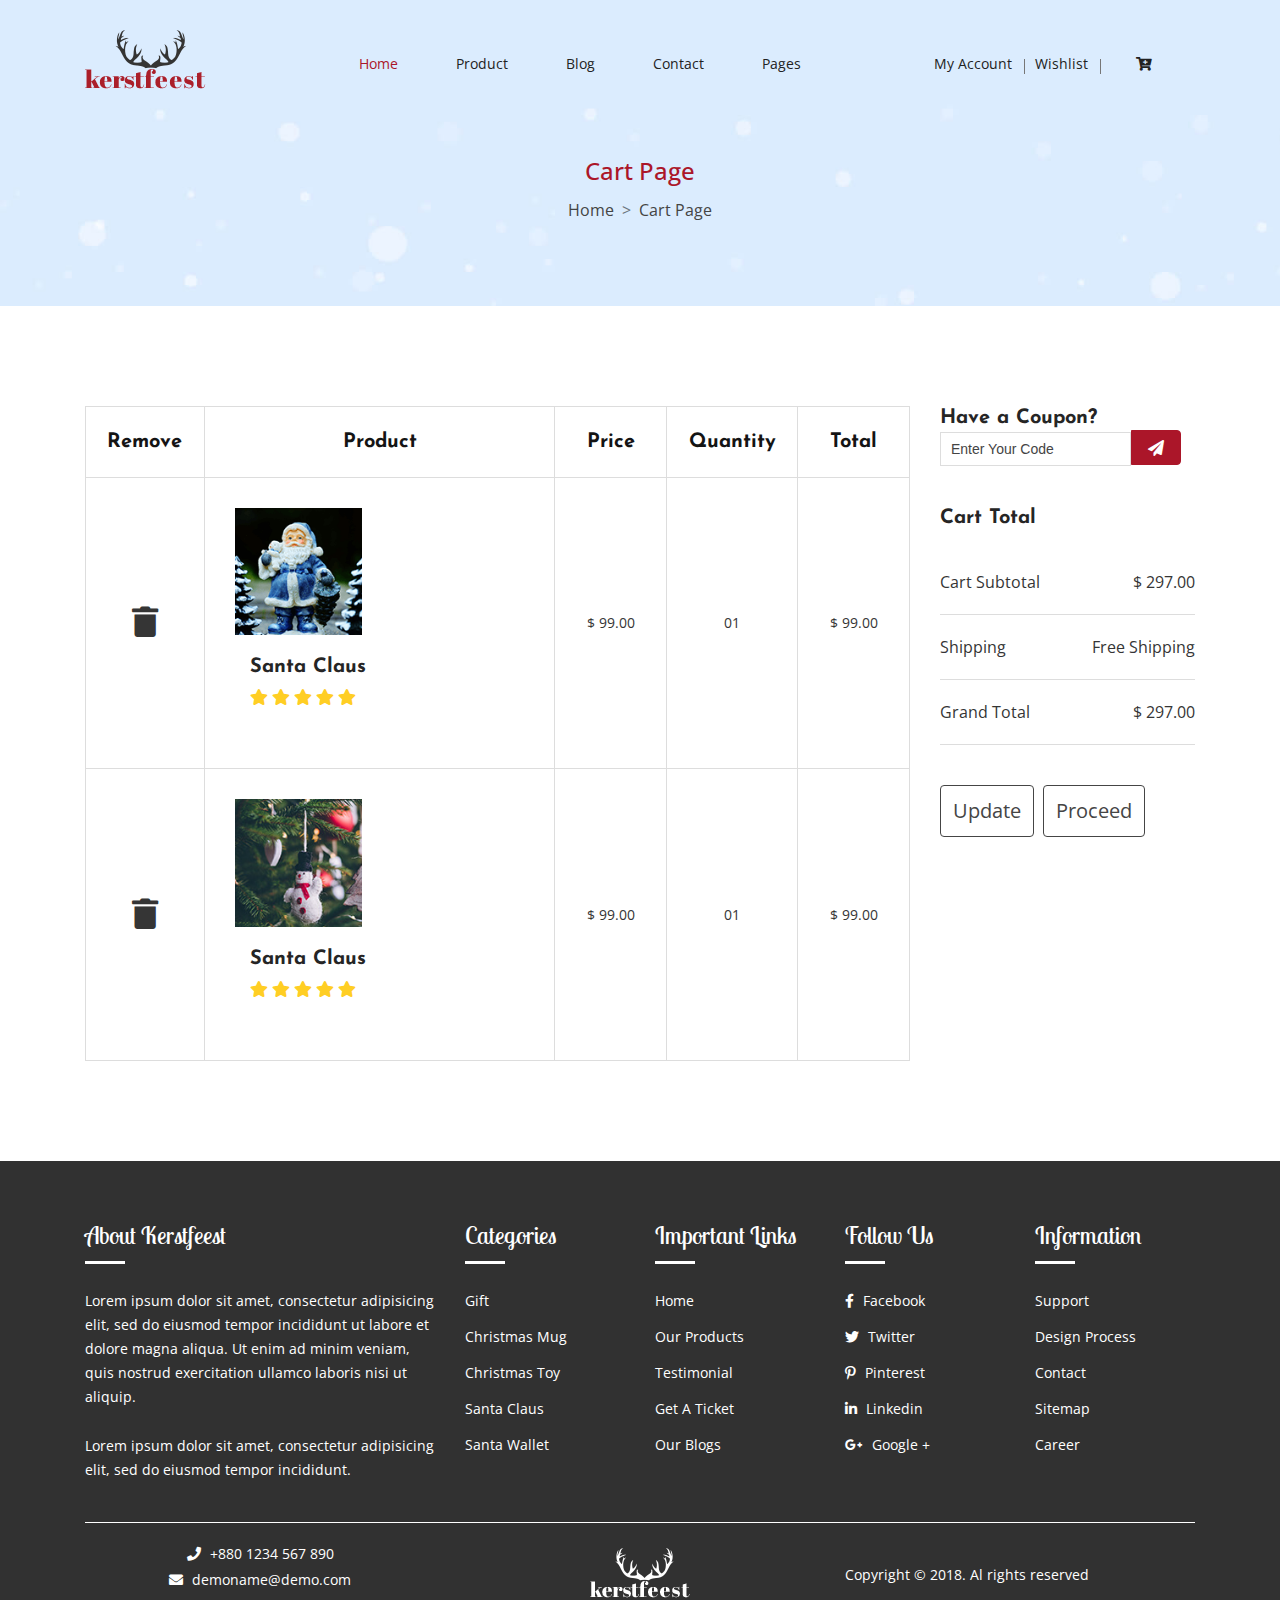
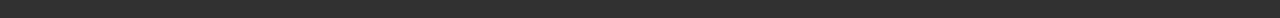
<file: cartpage9.html>
<!DOCTYPE html>
<html lang="en">

<head>
    <meta charset="UTF-8">
    <meta name="viewport" content="width=device-width, initial-scale=1, shrink-to-fit=no">
    <title>cartpage</title>
    <link href="https://fonts.googleapis.com/css?family=Josefin+Sans:400,600,700&display=swap" rel="stylesheet">
    <link href="https://fonts.googleapis.com/css?family=Lobster|Lobster+Two|Ubuntu:400,500,700&display=swap" rel="stylesheet">
    <link href="https://fonts.googleapis.com/css?family=Ubuntu:400,500,700&display=swap" rel="stylesheet">
    <link href="https://fonts.googleapis.com/css?family=Open+Sans:400,600,700&display=swap" rel="stylesheet">
    <link href="https://fonts.googleapis.com/css?family=Abril+Fatface&display=swap" rel="stylesheet">
    <link rel="stylesheet" href="css/slick.css">
    <link rel="stylesheet" href="css/all.min.css">
    <link rel="stylesheet" href="css/bootstrap.min.css">
    <link rel="stylesheet" href="css/style.css">
    <link rel="stylesheet" href="css/responsive.css">
</head>

<body>

    <!--===========================================
                navbar part start
    ==========================================-->

    <nav class="navbar navbar-expand-lg main-manu nav-bg">
        <div class="container">
            <a class="navbar-brand" href="index.html">
                <img src="images/logo.png" alt="logo">
            </a>
            <button class="navbar-toggler" type="button" data-toggle="collapse" data-target="#navbarSupportedContent" aria-controls="navbarSupportedContent" aria-expanded="false" aria-label="Toggle navigation">
                <i class="fas fa-bars"></i>
            </button>
            <div class="collapse navbar-collapse" id="navbarSupportedContent">
                <ul class="navbar-nav navbar-left ml-auto">
                    <li class="nav-item active">
                        <a class="nav-link" href="#">Home<span class="sr-only">(current)</span></a>
                    </li>
                    <li class="nav-item">
                        <a class="nav-link" href="product.html">product</a>
                    </li>
                    <li class="nav-item">
                        <a class="nav-link" href="#our-blog">blog</a>
                        <ol>
                            <li>
                                <a href="#">Blog</a>
                            </li>
                            <li>
                                <a href="#">Blog Details</a>
                            </li>
                        </ol>
                    </li>
                    <li class="nav-item">
                        <a class="nav-link" href="#">contact</a>
                    </li>
                    <li class="nav-item">
                        <a class="nav-link" href="#">pages</a>
                        <ol>
                            <li>
                                <a href="#">account</a>
                            </li>
                            <li>
                                <a href="#">wishlist</a>
                            </li>
                            <li>
                                <a href="#">checkout</a>
                            </li>
                            <li>
                                <a href="#">cart</a>
                            </li>
                        </ol>
                    </li>
                </ul>
                <ul class="navbar-nav navbar-right ml-auto">
                    <li class="nav-item">
                        <a class="nav-link border-line" href="#">my account<span class="sr-only">(current)</span></a>
                        <ol class="my-account-drop-down">
                            <li>
                                <a href="#">
                                    <i class="fas fa-user"></i>
                                    <span>account</span>
                                </a>
                            </li>
                            <li>
                                <a href="#">
                                    <i class="fas fa-heart-broken"></i>
                                    <span>wishlist</span>
                                </a>
                            </li>
                            <li>
                                <a href="#">
                                    <i class="far fa-check-square"></i>
                                    <span>checkout</span>
                                </a>
                            </li>
                            <li>
                                <a href="#">
                                    <i class="fas fa-unlock"></i>
                                    <span>cart</span>
                                </a>
                            </li>
                        </ol>
                    </li>
                    <li class="nav-item">
                        <a class="nav-link border-line" href="#">wishlist</a>
                        <ol class="drop-down">
                            <li>
                                <p>You have <span class="items">02 items</span> in your Wishlist</p>
                            </li>
                            <li class="drop-item">
                                <a href="#">
                                    <img src="images/wishlist.jpg" alt="wishlist">
                                    <div class="santa-text">
                                        <h6>Santa Wallet</h6>
                                        <p>Price : $ 99.00</p>
                                        <i class="fas fa-trash-alt"></i>
                                    </div>
                                </a>
                            </li>
                            <li class="drop-item">
                                <a href="#">
                                    <img src="images/wishlist.jpg" alt="wishlist">
                                    <div class="santa-text">
                                        <h6>Santa Wallet</h6>
                                        <p>Price : $ 99.00</p>
                                        <i class="fas fa-trash-alt"></i>
                                    </div>
                                </a>
                            </li>
                        </ol>
                    </li>
                    <li class="nav-item">
                        <a class="nav-link" href="#">
                            <i class="fas fa-cart-plus"></i>
                        </a>
                        <ol class="drop-down">
                            <li>
                                <p>You have <span>02 items</span> in your Wishlist</p>
                            </li>
                            <li class="drop-item">
                                <a href="#">
                                    <img src="images/wishlist.jpg" alt="wishlist">
                                    <div class="santa-text">
                                        <h6>Santa Wallet</h6>
                                        <p>Price : $ 99.00</p>
                                        <i class="fas fa-trash-alt"></i>
                                        <p>Qty : 01</p>
                                    </div>
                                </a>
                            </li>
                            <li class="drop-item item-margin">
                                <a href="#">
                                    <img src="images/wishlist.jpg" alt="wishlist">
                                    <div class="santa-text">
                                        <h6>Santa Wallet</h6>
                                        <p>Price : $ 99.00</p>
                                        <i class="fas fa-trash-alt"></i>
                                        <p>Qty : 01</p>
                                    </div>
                                </a>
                            </li>
                            <li class="total item-margin">
                                <p>Total</p>
                                <p>$500.00</p>
                            </li>
                            <li class="button">
                                <a href="#">View cart</a>
                                <a href="#">Check out</a>
                            </li>
                        </ol>
                    </li>
                </ul>
            </div>
        </div>
    </nav>

    <!--===========================================
                navbar part end
    ==========================================-->

    <!--===========================================
                full-breadcumb part start
    ==========================================-->

    <section id="full-breadcumb">
        <div class="container">
            <div class="row">
                <div class="col-lg-12">
                    <nav aria-label="breadcrumb" class="breadcumb-margin">
                        <h3>Cart Page</h3>
                        <ol class="breadcrumb">
                            <li class="breadcrumb-item"><a href="#">Home</a></li>
                            <li class="breadcrumb-item active" aria-current="page">
                                <a href="#">Cart Page</a>
                            </li>
                        </ol>
                    </nav>
                </div>
            </div>
        </div>
    </section>

    <!--===========================================
                full-breadcumb part end
    ==========================================-->

    <!--===========================================
                whislist part start
    ==========================================-->

    <section id="shoping-details">
        <div class="container">
            <div class="row">
                <div class="col-lg-9">
                    <table class="w-100">
                        <tr class="text-center">
                            <th>Remove</th>
                            <th>Product</th>
                            <th>Price</th>
                            <th>Quantity</th>
                            <th>Total</th>
                        </tr>
                        <tr class="text-center">
                            <td>
                                <i class="fas fa-trash"></i>
                            </td>
                            <td class="text-left">
                                <div class="cart-details">
                                    <img src="images/wh-img.png" class="img-fluid cart-item" alt="wh-img">
                                    <div class="cart-intro">
                                        <h5>Santa Claus</h5>
                                        <a href="#">
                                            <i class="fas fa-star"></i>
                                            <i class="fas fa-star"></i>
                                            <i class="fas fa-star"></i>
                                            <i class="fas fa-star"></i>
                                            <i class="fas fa-star"></i>
                                        </a>
                                    </div>
                                </div>
                            </td>
                            <td>$ 99.00</td>
                            <td>01</td>
                            <td>$ 99.00</td>
                        </tr>
                        <tr class="text-center">
                            <td>
                                <i class="fas fa-trash"></i>
                            </td>
                            <td class="text-left">
                                <div class="cart-details">
                                    <img src="images/cartproduct1.jpg" class="img-fluid cart-item" alt="cartproduct1">
                                    <div class="cart-intro">
                                        <h5>Santa Claus</h5>
                                        <a href="#">
                                            <i class="fas fa-star"></i>
                                            <i class="fas fa-star"></i>
                                            <i class="fas fa-star"></i>
                                            <i class="fas fa-star"></i>
                                            <i class="fas fa-star"></i>
                                        </a>
                                    </div>
                                </div>
                            </td>
                            <td>$ 99.00</td>
                            <td>01</td>
                            <td>$ 99.00</td>
                        </tr>
                    </table>
                </div>
                <div class="col-lg-3">
                    <div class="coupon">
                        <h5>Have a Coupon?</h5>
                        <form>
                            <input type="text" placeholder="Enter Your Code">
                            <button type="submit">
                                <i class="fas fa-paper-plane"></i>
                            </button>
                        </form>
                        <h5 class="cart-total">Cart Total</h5>
                        <ul>
                            <li>Cart Subtotal<span>$ 297.00</span></li>
                            <li>Shipping<span>Free Shipping</span></li>
                            <li>Grand Total<span>$ 297.00</span></li>
                        </ul>
                        <a href="#">Update</a>
                        <a href="#">Proceed</a>
                    </div>
                </div>
            </div>
        </div>
    </section>

    <!--===========================================
                whislist part end
    ==========================================-->

    <!--===========================================
                footer-top part start
    ==========================================-->

    <section id="footer-top">
        <div class="footer-top">
            <div class="container">
                <div class="row">
                    <div class="col-lg-4">
                        <h3>About Kerstfeest</h3>
                        <p>Lorem ipsum dolor sit amet, consectetur adipisicing elit, sed do eiusmod tempor incididunt ut labore et dolore magna aliqua. Ut enim ad minim veniam, quis nostrud exercitation ullamco laboris nisi ut aliquip.</p>
                        <p>Lorem ipsum dolor sit amet, consectetur adipisicing elit, sed do eiusmod tempor incididunt.</p>
                    </div>
                    <div class="col-lg-2 col-6 col-sm-6">
                        <h3>categories</h3>
                        <ul>
                            <li>
                                <a href="#">gift</a>
                            </li>
                            <li>
                                <a href="#">christmas mug</a>
                            </li>
                            <li>
                                <a href="#">christmas toy</a>
                            </li>
                            <li>
                                <a href="#">santa claus</a>
                            </li>
                            <li>
                                <a href="#">santa wallet</a>
                            </li>
                        </ul>
                    </div>
                    <div class="col-lg-2 col-6 col-sm-6">
                        <h3>important links</h3>
                        <ul>
                            <li>
                                <a href="#">home</a>
                            </li>
                            <li>
                                <a href="#">our products</a>
                            </li>
                            <li>
                                <a href="#">testimonial</a>
                            </li>
                            <li>
                                <a href="#">get a ticket</a>
                            </li>
                            <li>
                                <a href="#">our blogs</a>
                            </li>
                        </ul>
                    </div>
                    <div class="col-lg-2 col-6 col-sm-6">
                        <h3>follow us</h3>
                        <ul>
                            <li>
                                <a href="#">
                                    <i class="fab fa-facebook-f"></i>
                                    facebook
                                </a>
                            </li>
                            <li>
                                <a href="#">
                                    <i class="fab fa-twitter"></i>
                                    twitter
                                </a>
                            </li>
                            <li>
                                <a href="#">
                                    <i class="fab fa-pinterest-p"></i>
                                    pinterest
                                </a>
                            </li>
                            <li>
                                <a href="#">
                                    <i class="fab fa-linkedin-in"></i>
                                    linkedin
                                </a>
                            </li>
                            <li>
                                <a href="#">
                                    <i class="fab fa-google-plus-g"></i>
                                    google +
                                </a>
                            </li>
                        </ul>
                    </div>
                    <div class="col-lg-2 col-6 col-sm-6">
                        <h3>information</h3>
                        <ul>
                            <li>
                                <a href="#">support</a>
                            </li>
                            <li>
                                <a href="#">design process</a>
                            </li>
                            <li>
                                <a href="#">contact</a>
                            </li>
                            <li>
                                <a href="#">sitemap</a>
                            </li>
                            <li>
                                <a href="#">career</a>
                            </li>
                        </ul>
                    </div>
                </div>
            </div>
        </div>
    </section>

    <!--===========================================
                footer-top part end
    ==========================================-->

    <!--===========================================
                footer-bottom part start
    ==========================================-->

    <section id="footer-bottom">
        <div class="footer-bottom">
            <div class="container">
                <div class="footer-border-top">
                    <div class="row">
                        <div class="col-lg-4">
                            <div class="contact">
                                <a href="#">
                                   <i class="fas fa-phone"></i>
                                    +880 1234 567 890
                                </a>
                                <a href="#">
                                  <i class="fas fa-envelope"></i>
                                   demoname@demo.com
                                </a>
                            </div>
                        </div>
                        <div class="col-lg-4 col-6">
                            <div class="footer-logo">
                                <img src="images/footer_logo.png" alt="footer logo">
                            </div>
                        </div>
                        <div class="col-lg-4 col-6">
                            <div class="copyright">
                                <p>Copyright © 2018. Al rights reserved</p>
                            </div>
                        </div>
                    </div>
                </div>
            </div>
        </div>
    </section>

    <!--===========================================
                footer-bottom part end
    ==========================================-->

    <!--===========================================
                all javascript file
    ==========================================-->

    <script src="js/jquery-1.12.4.min.js"></script>
    <script src="js/slick.min.js"></script>
    <script src="js/popper.min.js"></script>
    <script src="js/bootstrap.min.js"></script>
    <script src="js/waypoints.min.js"></script>
    <script src="js/jquery.counterup.min.js"></script>
    <script src="js/script.js"></script>

    <!--===========================================
                all javascript file
    ==========================================-->
</body></html>
</file>
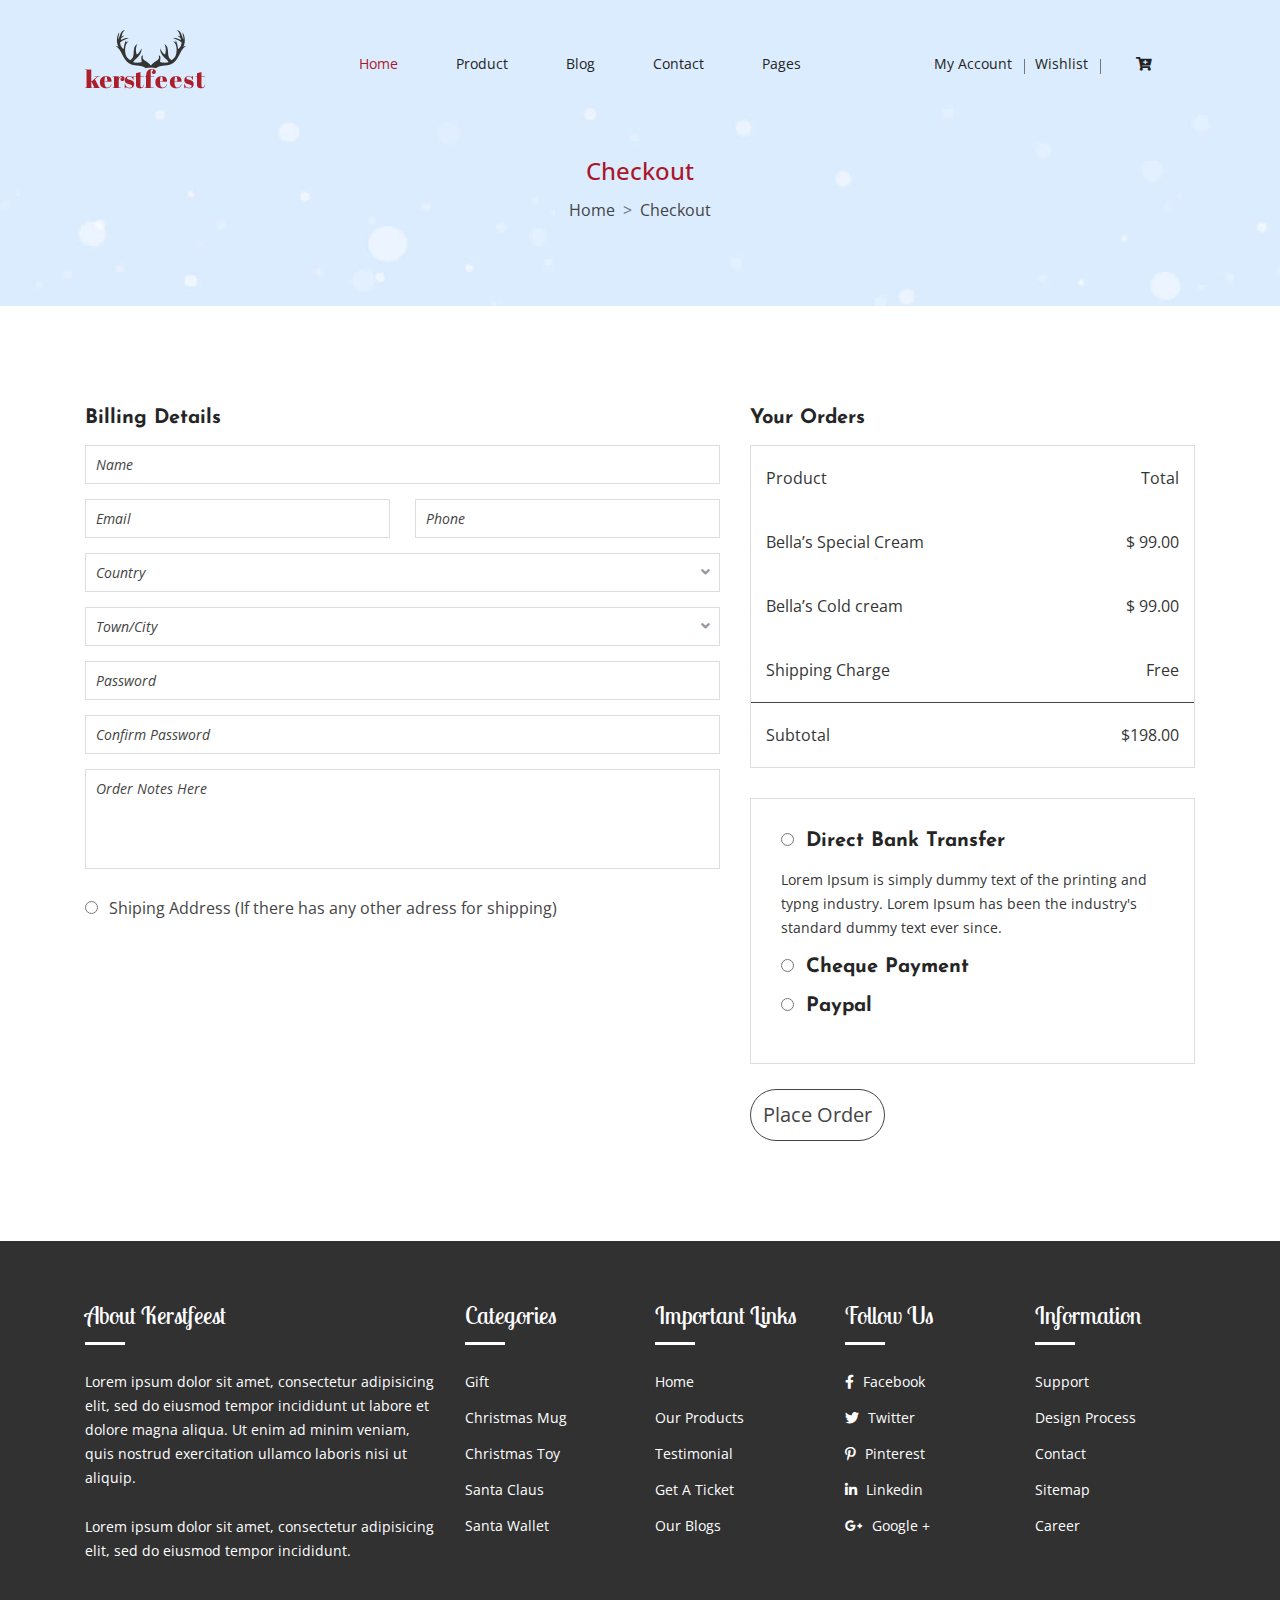
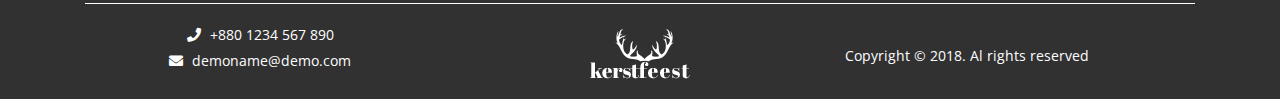
<file: checkout8.html>
<!DOCTYPE html>
<html lang="en">

<head>
    <meta charset="UTF-8">
    <meta name="viewport" content="width=device-width, initial-scale=1, shrink-to-fit=no">
    <title>Checkout</title>
    <link href="https://fonts.googleapis.com/css?family=Josefin+Sans:400,600,700&display=swap" rel="stylesheet">
    <link href="https://fonts.googleapis.com/css?family=Lobster|Lobster+Two|Ubuntu:400,500,700&display=swap" rel="stylesheet">
    <link href="https://fonts.googleapis.com/css?family=Ubuntu:400,500,700&display=swap" rel="stylesheet">
    <link href="https://fonts.googleapis.com/css?family=Open+Sans:400,600,700&display=swap" rel="stylesheet">
    <link href="https://fonts.googleapis.com/css?family=Abril+Fatface&display=swap" rel="stylesheet">
    <link rel="stylesheet" href="css/slick.css">
    <link rel="stylesheet" href="css/all.min.css">
    <link rel="stylesheet" href="css/bootstrap.min.css">
    <link rel="stylesheet" href="css/style.css">
    <link rel="stylesheet" href="css/responsive.css">
</head>

<body>

    <!--===========================================
                navbar part start
    ==========================================-->

    <nav class="navbar navbar-expand-lg main-manu nav-bg">
        <div class="container">
            <a class="navbar-brand" href="index.html">
                <img src="images/logo.png" alt="logo">
            </a>
            <button class="navbar-toggler" type="button" data-toggle="collapse" data-target="#navbarSupportedContent" aria-controls="navbarSupportedContent" aria-expanded="false" aria-label="Toggle navigation">
                <i class="fas fa-bars"></i>
            </button>
            <div class="collapse navbar-collapse" id="navbarSupportedContent">
                <ul class="navbar-nav navbar-left ml-auto">
                    <li class="nav-item active">
                        <a class="nav-link" href="#">Home<span class="sr-only">(current)</span></a>
                    </li>
                    <li class="nav-item">
                        <a class="nav-link" href="product.html">product</a>
                    </li>
                    <li class="nav-item">
                        <a class="nav-link" href="#our-blog">blog</a>
                        <ol>
                            <li>
                                <a href="#">Blog</a>
                            </li>
                            <li>
                                <a href="#">Blog Details</a>
                            </li>
                        </ol>
                    </li>
                    <li class="nav-item">
                        <a class="nav-link" href="#">contact</a>
                    </li>
                    <li class="nav-item">
                        <a class="nav-link" href="#">pages</a>
                        <ol>
                            <li>
                                <a href="#">account</a>
                            </li>
                            <li>
                                <a href="#">wishlist</a>
                            </li>
                            <li>
                                <a href="#">checkout</a>
                            </li>
                            <li>
                                <a href="#">cart</a>
                            </li>
                        </ol>
                    </li>
                </ul>
                <ul class="navbar-nav navbar-right ml-auto">
                    <li class="nav-item">
                        <a class="nav-link border-line" href="#">my account<span class="sr-only">(current)</span></a>
                        <ol class="my-account-drop-down">
                            <li>
                                <a href="#">
                                    <i class="fas fa-user"></i>
                                    <span>account</span>
                                </a>
                            </li>
                            <li>
                                <a href="#">
                                    <i class="fas fa-heart-broken"></i>
                                    <span>wishlist</span>
                                </a>
                            </li>
                            <li>
                                <a href="#">
                                    <i class="far fa-check-square"></i>
                                    <span>checkout</span>
                                </a>
                            </li>
                            <li>
                                <a href="#">
                                    <i class="fas fa-unlock"></i>
                                    <span>cart</span>
                                </a>
                            </li>
                        </ol>
                    </li>
                    <li class="nav-item">
                        <a class="nav-link border-line" href="#">wishlist</a>
                        <ol class="drop-down">
                            <li>
                                <p>You have <span class="items">02 items</span> in your Wishlist</p>
                            </li>
                            <li class="drop-item">
                                <a href="#">
                                    <img src="images/wishlist.jpg" alt="wishlist">
                                    <div class="santa-text">
                                        <h6>Santa Wallet</h6>
                                        <p>Price : $ 99.00</p>
                                        <i class="fas fa-trash-alt"></i>
                                    </div>
                                </a>
                            </li>
                            <li class="drop-item">
                                <a href="#">
                                    <img src="images/wishlist.jpg" alt="wishlist">
                                    <div class="santa-text">
                                        <h6>Santa Wallet</h6>
                                        <p>Price : $ 99.00</p>
                                        <i class="fas fa-trash-alt"></i>
                                    </div>
                                </a>
                            </li>
                        </ol>
                    </li>
                    <li class="nav-item">
                        <a class="nav-link" href="#">
                            <i class="fas fa-cart-plus"></i>
                        </a>
                        <ol class="drop-down">
                            <li>
                                <p>You have <span>02 items</span> in your Wishlist</p>
                            </li>
                            <li class="drop-item">
                                <a href="#">
                                    <img src="images/wishlist.jpg" alt="wishlist">
                                    <div class="santa-text">
                                        <h6>Santa Wallet</h6>
                                        <p>Price : $ 99.00</p>
                                        <i class="fas fa-trash-alt"></i>
                                        <p>Qty : 01</p>
                                    </div>
                                </a>
                            </li>
                            <li class="drop-item item-margin">
                                <a href="#">
                                    <img src="images/wishlist.jpg" alt="wishlist">
                                    <div class="santa-text">
                                        <h6>Santa Wallet</h6>
                                        <p>Price : $ 99.00</p>
                                        <i class="fas fa-trash-alt"></i>
                                        <p>Qty : 01</p>
                                    </div>
                                </a>
                            </li>
                            <li class="total item-margin">
                                <p>Total</p>
                                <p>$500.00</p>
                            </li>
                            <li class="button">
                                <a href="#">View cart</a>
                                <a href="#">Check out</a>
                            </li>
                        </ol>
                    </li>
                </ul>
            </div>
        </div>
    </nav>

    <!--===========================================
                navbar part end
    ==========================================-->

    <!--===========================================
                full-breadcumb part start
    ==========================================-->

    <section id="full-breadcumb">
        <div class="container">
            <div class="row">
                <div class="col-lg-12">
                    <nav aria-label="breadcrumb" class="breadcumb-margin">
                        <h3>Checkout</h3>
                        <ol class="breadcrumb">
                            <li class="breadcrumb-item"><a href="#">Home</a></li>
                            <li class="breadcrumb-item active" aria-current="page">
                                <a href="#">Checkout</a>
                            </li>
                        </ol>
                    </nav>
                </div>
            </div>
        </div>
    </section>

    <!--===========================================
                full-breadcumb part end
    ==========================================-->

    <!--===========================================
                checkout-page part start
    ==========================================-->

    <section id="shoping-details">
        <div class="container">
            <div class="row">
                <div class="col-lg-7">
                    <div class="billing-details">
                        <h5>Billing Details</h5>
                        <form>
                            <input type="text" placeholder="Name" class="text-gap">
                            <input type="text" class="email-phone text-gap" placeholder="Email">
                            <input type="text" class="email-phone float-right text-gap" placeholder="Phone">
                            <div class="select-sec">
                                <i class="fas fa-angle-down"></i>
                                <select class="text-gap">
                                    <option>Country</option>
                                    <option>Bangladesh</option>
                                    <option>India</option>
                                    <option>Pakistan</option>
                                </select>
                            </div>
                            <div class="select-sec">
                               <i class="fas fa-angle-down"></i>
                                <select class="text-gap">
                                    <option>Town/City</option>
                                    <option>Dhaka</option>
                                    <option>Chittagong</option>
                                    <option>Rangpur</option>
                                </select>
                            </div>
                            <input type="password" placeholder="Password" class="text-gap">
                            <input type="password" placeholder="Confirm Password" class="text-gap">
                            <textarea placeholder="Order Notes Here" class="text-gap"></textarea>
                            <label class="shipping-address">
                                <input type="radio" class="radio-btn">
                                Shiping Address (If there has any other adress for shipping)
                            </label>
                        </form>
                    </div>
                </div>
                <div class="col-lg-5">
                    <h5 class="heading-top">Your Orders</h5>
                    <div class="order-details">
                        <ul>
                            <li>Product <span>Total</span></li>
                        </ul>
                        <ul>
                            <li>Bella’s Special Cream <span>$ 99.00</span></li>
                        </ul>
                        <ul>
                            <li>Bella’s Cold cream <span>$ 99.00</span></li>
                        </ul>
                        <ul>
                            <li>Shipping Charge <span>Free</span></li>
                        </ul>
                        <ul>
                            <li>Subtotal <span>$198.00</span></li>
                        </ul>
                    </div>
                    <div class="payment-methods">
                        <h5>
                            <input type="radio">
                            Direct Bank Transfer
                        </h5>
                        <p>Lorem Ipsum is simply dummy text of the printing and typng industry. Lorem Ipsum has been the industry's standard dummy text ever since.</p>
                        <h5>
                            <input type="radio">
                            Cheque Payment
                        </h5>
                        <h5>
                            <input type="radio">
                            Paypal
                        </h5>
                    </div>
                    <a href="#" class="order-btn">Place Order</a>
                </div>
            </div>
        </div>
    </section>

    <!--===========================================
                checkout-page part end
    ==========================================-->

    <!--===========================================
                footer-top part start
    ==========================================-->

    <section id="footer-top">
        <div class="footer-top">
            <div class="container">
                <div class="row">
                    <div class="col-lg-4">
                        <h3>About Kerstfeest</h3>
                        <p>Lorem ipsum dolor sit amet, consectetur adipisicing elit, sed do eiusmod tempor incididunt ut labore et dolore magna aliqua. Ut enim ad minim veniam, quis nostrud exercitation ullamco laboris nisi ut aliquip.</p>
                        <p>Lorem ipsum dolor sit amet, consectetur adipisicing elit, sed do eiusmod tempor incididunt.</p>
                    </div>
                    <div class="col-lg-2 col-6 col-sm-6">
                        <h3>categories</h3>
                        <ul>
                            <li>
                                <a href="#">gift</a>
                            </li>
                            <li>
                                <a href="#">christmas mug</a>
                            </li>
                            <li>
                                <a href="#">christmas toy</a>
                            </li>
                            <li>
                                <a href="#">santa claus</a>
                            </li>
                            <li>
                                <a href="#">santa wallet</a>
                            </li>
                        </ul>
                    </div>
                    <div class="col-lg-2 col-6 col-sm-6">
                        <h3>important links</h3>
                        <ul>
                            <li>
                                <a href="#">home</a>
                            </li>
                            <li>
                                <a href="#">our products</a>
                            </li>
                            <li>
                                <a href="#">testimonial</a>
                            </li>
                            <li>
                                <a href="#">get a ticket</a>
                            </li>
                            <li>
                                <a href="#">our blogs</a>
                            </li>
                        </ul>
                    </div>
                    <div class="col-lg-2 col-6 col-sm-6">
                        <h3>follow us</h3>
                        <ul>
                            <li>
                                <a href="#">
                                    <i class="fab fa-facebook-f"></i>
                                    facebook
                                </a>
                            </li>
                            <li>
                                <a href="#">
                                    <i class="fab fa-twitter"></i>
                                    twitter
                                </a>
                            </li>
                            <li>
                                <a href="#">
                                    <i class="fab fa-pinterest-p"></i>
                                    pinterest
                                </a>
                            </li>
                            <li>
                                <a href="#">
                                    <i class="fab fa-linkedin-in"></i>
                                    linkedin
                                </a>
                            </li>
                            <li>
                                <a href="#">
                                    <i class="fab fa-google-plus-g"></i>
                                    google +
                                </a>
                            </li>
                        </ul>
                    </div>
                    <div class="col-lg-2 col-6 col-sm-6">
                        <h3>information</h3>
                        <ul>
                            <li>
                                <a href="#">support</a>
                            </li>
                            <li>
                                <a href="#">design process</a>
                            </li>
                            <li>
                                <a href="#">contact</a>
                            </li>
                            <li>
                                <a href="#">sitemap</a>
                            </li>
                            <li>
                                <a href="#">career</a>
                            </li>
                        </ul>
                    </div>
                </div>
            </div>
        </div>
    </section>

    <!--===========================================
                footer-top part end
    ==========================================-->

    <!--===========================================
                footer-bottom part start
    ==========================================-->

    <section id="footer-bottom">
        <div class="footer-bottom">
            <div class="container">
                <div class="footer-border-top">
                    <div class="row">
                        <div class="col-lg-4">
                            <div class="contact">
                                <a href="#">
                                    <i class="fas fa-phone"></i>
                                    +880 1234 567 890
                                </a>
                                <a href="#">
                                    <i class="fas fa-envelope"></i>
                                    demoname@demo.com
                                </a>
                            </div>
                        </div>
                        <div class="col-lg-4 col-6">
                            <div class="footer-logo">
                                <img src="images/footer_logo.png" alt="footer logo">
                            </div>
                        </div>
                        <div class="col-lg-4 col-6">
                            <div class="copyright">
                                <p>Copyright © 2018. Al rights reserved</p>
                            </div>
                        </div>
                    </div>
                </div>
            </div>
        </div>
    </section>

    <!--===========================================
                footer-bottom part end
    ==========================================-->

    <!--===========================================
                all javascript file
    ==========================================-->

    <script src="js/jquery-1.12.4.min.js"></script>
    <script src="js/slick.min.js"></script>
    <script src="js/popper.min.js"></script>
    <script src="js/bootstrap.min.js"></script>
    <script src="js/waypoints.min.js"></script>
    <script src="js/jquery.counterup.min.js"></script>
    <script src="js/script.js"></script>

    <!--===========================================
                all javascript file
    ==========================================-->
</body></html>
</file>
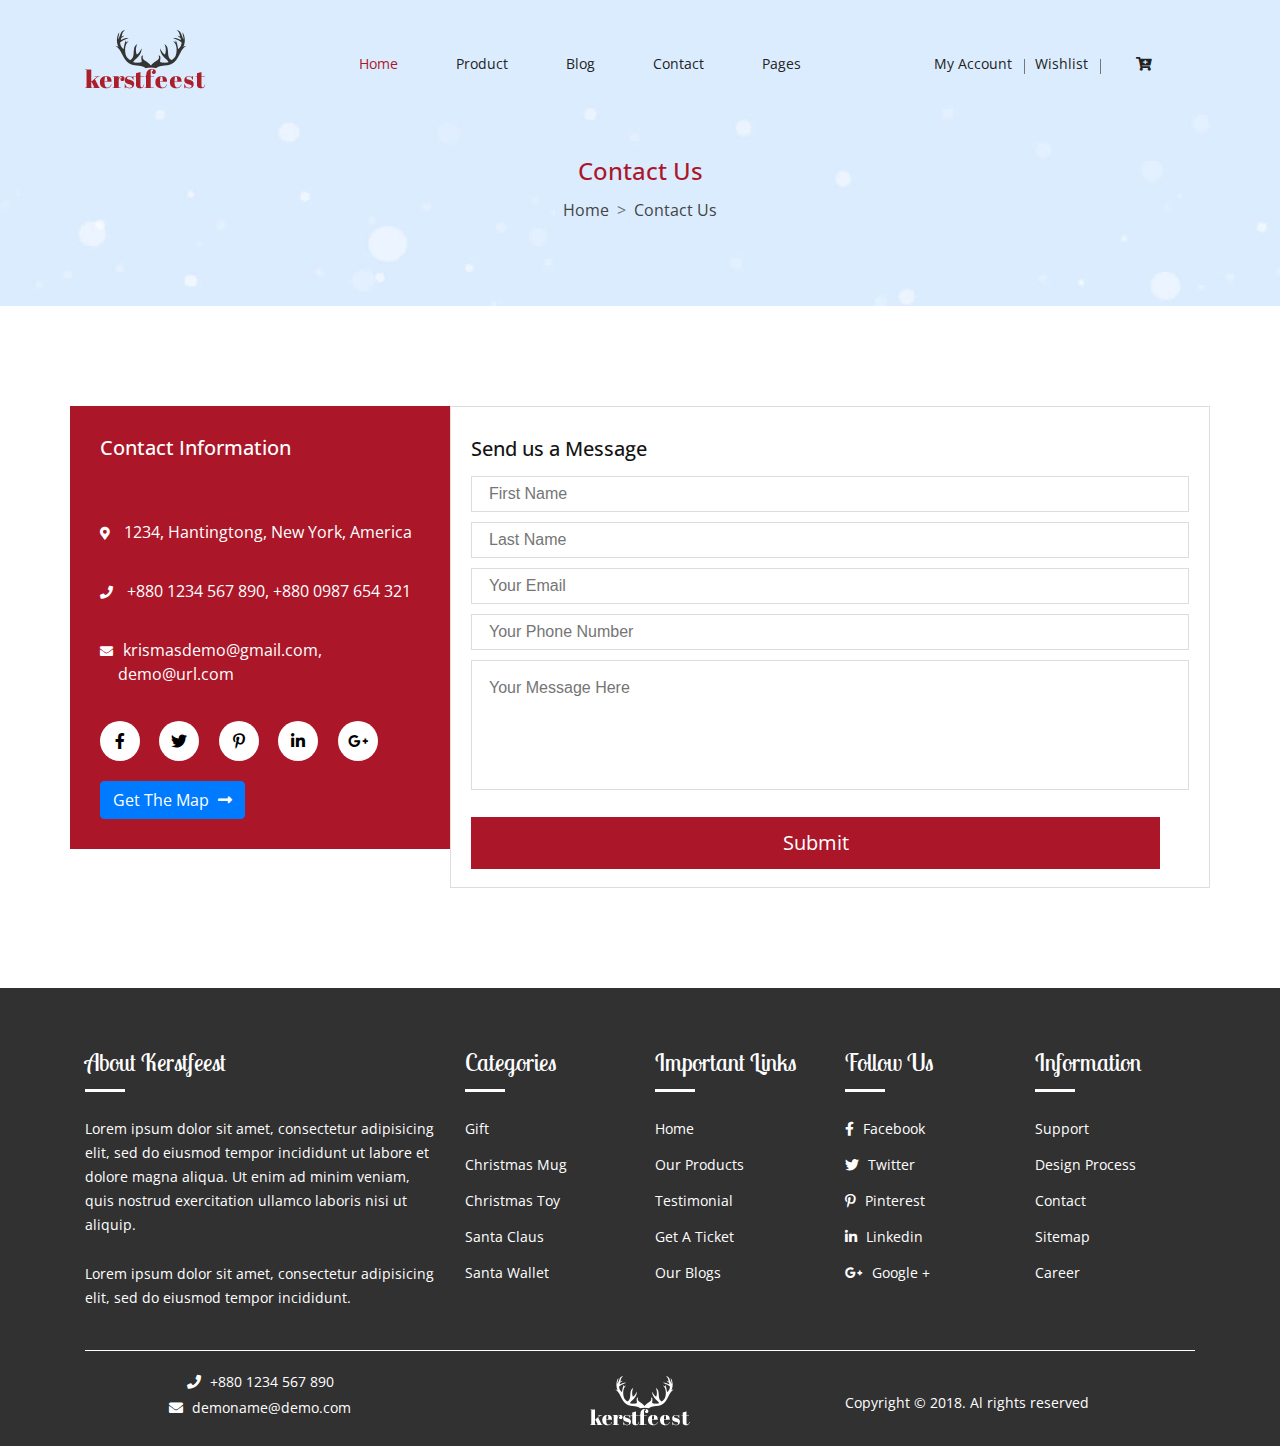
<file: contactpage10.html>
<!DOCTYPE html>
<html lang="en">

<head>
    <meta charset="UTF-8">
    <meta name="viewport" content="width=device-width, initial-scale=1, shrink-to-fit=no">
    <title>Contact Us</title>
    <link href="https://fonts.googleapis.com/css?family=Josefin+Sans:400,600,700&display=swap" rel="stylesheet">
    <link href="https://fonts.googleapis.com/css?family=Lobster|Lobster+Two|Ubuntu:400,500,700&display=swap" rel="stylesheet">
    <link href="https://fonts.googleapis.com/css?family=Ubuntu:400,500,700&display=swap" rel="stylesheet">
    <link href="https://fonts.googleapis.com/css?family=Open+Sans:400,600,700&display=swap" rel="stylesheet">
    <link href="https://fonts.googleapis.com/css?family=Abril+Fatface&display=swap" rel="stylesheet">
    <link rel="stylesheet" href="css/slick.css">
    <link rel="stylesheet" href="css/all.min.css">
    <link rel="stylesheet" href="css/bootstrap.min.css">
    <link rel="stylesheet" href="css/style.css">
    <link rel="stylesheet" href="css/responsive.css">
</head>

<body>

    <!--===========================================
                navbar part start
    ==========================================-->

    <nav class="navbar navbar-expand-lg main-manu nav-bg">
        <div class="container">
            <a class="navbar-brand" href="index.html">
                <img src="images/logo.png" alt="logo">
            </a>
            <button class="navbar-toggler" type="button" data-toggle="collapse" data-target="#navbarSupportedContent" aria-controls="navbarSupportedContent" aria-expanded="false" aria-label="Toggle navigation">
                <i class="fas fa-bars"></i>
            </button>
            <div class="collapse navbar-collapse" id="navbarSupportedContent">
                <ul class="navbar-nav navbar-left ml-auto">
                    <li class="nav-item active">
                        <a class="nav-link" href="#">Home<span class="sr-only">(current)</span></a>
                    </li>
                    <li class="nav-item">
                        <a class="nav-link" href="product.html">product</a>
                    </li>
                    <li class="nav-item">
                        <a class="nav-link" href="#our-blog">blog</a>
                        <ol>
                            <li>
                                <a href="#">Blog</a>
                            </li>
                            <li>
                                <a href="#">Blog Details</a>
                            </li>
                        </ol>
                    </li>
                    <li class="nav-item">
                        <a class="nav-link" href="#">contact</a>
                    </li>
                    <li class="nav-item">
                        <a class="nav-link" href="#">pages</a>
                        <ol>
                            <li>
                                <a href="#">account</a>
                            </li>
                            <li>
                                <a href="#">wishlist</a>
                            </li>
                            <li>
                                <a href="#">checkout</a>
                            </li>
                            <li>
                                <a href="#">cart</a>
                            </li>
                        </ol>
                    </li>
                </ul>
                <ul class="navbar-nav navbar-right ml-auto">
                    <li class="nav-item">
                        <a class="nav-link border-line" href="#">my account<span class="sr-only">(current)</span></a>
                        <ol class="my-account-drop-down">
                            <li>
                                <a href="#">
                                    <i class="fas fa-user"></i>
                                    <span>account</span>
                                </a>
                            </li>
                            <li>
                                <a href="#">
                                    <i class="fas fa-heart-broken"></i>
                                    <span>wishlist</span>
                                </a>
                            </li>
                            <li>
                                <a href="#">
                                    <i class="far fa-check-square"></i>
                                    <span>checkout</span>
                                </a>
                            </li>
                            <li>
                                <a href="#">
                                    <i class="fas fa-unlock"></i>
                                    <span>cart</span>
                                </a>
                            </li>
                        </ol>
                    </li>
                    <li class="nav-item">
                        <a class="nav-link border-line" href="#">wishlist</a>
                        <ol class="drop-down">
                            <li>
                                <p>You have <span class="items">02 items</span> in your Wishlist</p>
                            </li>
                            <li class="drop-item">
                                <a href="#">
                                    <img src="images/wishlist.jpg" alt="wishlist">
                                    <div class="santa-text">
                                        <h6>Santa Wallet</h6>
                                        <p>Price : $ 99.00</p>
                                        <i class="fas fa-trash-alt"></i>
                                    </div>
                                </a>
                            </li>
                            <li class="drop-item">
                                <a href="#">
                                    <img src="images/wishlist.jpg" alt="wishlist">
                                    <div class="santa-text">
                                        <h6>Santa Wallet</h6>
                                        <p>Price : $ 99.00</p>
                                        <i class="fas fa-trash-alt"></i>
                                    </div>
                                </a>
                            </li>
                        </ol>
                    </li>
                    <li class="nav-item">
                        <a class="nav-link" href="#">
                            <i class="fas fa-cart-plus"></i>
                        </a>
                        <ol class="drop-down">
                            <li>
                                <p>You have <span>02 items</span> in your Wishlist</p>
                            </li>
                            <li class="drop-item">
                                <a href="#">
                                    <img src="images/wishlist.jpg" alt="wishlist">
                                    <div class="santa-text">
                                        <h6>Santa Wallet</h6>
                                        <p>Price : $ 99.00</p>
                                        <i class="fas fa-trash-alt"></i>
                                        <p>Qty : 01</p>
                                    </div>
                                </a>
                            </li>
                            <li class="drop-item item-margin">
                                <a href="#">
                                    <img src="images/wishlist.jpg" alt="wishlist">
                                    <div class="santa-text">
                                        <h6>Santa Wallet</h6>
                                        <p>Price : $ 99.00</p>
                                        <i class="fas fa-trash-alt"></i>
                                        <p>Qty : 01</p>
                                    </div>
                                </a>
                            </li>
                            <li class="total item-margin">
                                <p>Total</p>
                                <p>$500.00</p>
                            </li>
                            <li class="button">
                                <a href="#">View cart</a>
                                <a href="#">Check out</a>
                            </li>
                        </ol>
                    </li>
                </ul>
            </div>
        </div>
    </nav>

    <!--===========================================
                navbar part end
    ==========================================-->

    <!--===========================================
                full-breadcumb part start
    ==========================================-->

    <section id="full-breadcumb">
        <div class="container">
            <div class="row">
                <div class="col-lg-12">
                    <nav aria-label="breadcrumb" class="breadcumb-margin">
                        <h3>Contact Us</h3>
                        <ol class="breadcrumb">
                            <li class="breadcrumb-item"><a href="#">Home</a></li>
                            <li class="breadcrumb-item active" aria-current="page">
                                <a href="#">Contact Us</a>
                            </li>
                        </ol>
                    </nav>
                </div>
            </div>
        </div>
    </section>

    <!--===========================================
                full-breadcumb part end
    ==========================================-->

    <!--===========================================
                contact-page start
    ==========================================-->

    <section id="contact-page">
        <div class="container">
            <div class="row">
                <div class="col-lg-4 pl-0 pr-0 col-sm-12">
                    <div class="contact-info">
                        <h5>Contact Information</h5>
                        <ul>
                            <li><i class="fas fa-map-marker-alt"></i> <span>1234, Hantingtong, New York, America</span></li>
                            <li><i class="fas fa-phone"></i> <span>+880 1234 567 890, +880 0987 654 321</span></li>
                            <li><i class="fas fa-envelope"></i>krismasdemo@gmail.com, <span class="demo">demo@url.com</span></li>
                        </ul>
                        <div class="social-icons">
                            <a href="#"><i class="fab fa-facebook-f"></i></a>
                            <a href="#"><i class="fab fa-twitter"></i></a>
                            <a href="#"><i class="fab fa-pinterest-p"></i></a>
                            <a href="#"><i class="fab fa-linkedin-in"></i></a>
                            <a href="#"><i class="fab fa-google-plus-g"></i></a>
                        </div>
                        <a href="" class="map btn btn-primary" data-toggle="modal" data-target="#exampleModal">Get The Map
                            <i class="fas fa-long-arrow-alt-right"></i>
                        </a>
                    </div>
                </div>
                <div class="col-lg-8 pl-0 pr-0 col-sm-12">
                    <div class="contact-message">
                        <h5>Send us a Message</h5>
                        <form>
                            <input type="text" placeholder="First Name">
                            <input type="text" placeholder="Last Name">
                            <input type="text" placeholder="Your Email">
                            <input type="text" placeholder="Your Phone Number">
                            <textarea placeholder="Your Message Here"></textarea>
                            <button type="submit">Submit</button>
                        </form>
                    </div>
                </div>
            </div>
        </div>
    </section>

    <!--===========================================
               contact-page end
    ==========================================-->

    <!--===========================================
                footer-top part start
    ==========================================-->

    <section id="footer-top">
        <div class="footer-top">
            <div class="container">
                <div class="row">
                    <div class="col-lg-4">
                        <h3>About Kerstfeest</h3>
                        <p>Lorem ipsum dolor sit amet, consectetur adipisicing elit, sed do eiusmod tempor incididunt ut labore et dolore magna aliqua. Ut enim ad minim veniam, quis nostrud exercitation ullamco laboris nisi ut aliquip.</p>
                        <p>Lorem ipsum dolor sit amet, consectetur adipisicing elit, sed do eiusmod tempor incididunt.</p>
                    </div>
                    <div class="col-lg-2 col-6 col-sm-6">
                        <h3>categories</h3>
                        <ul>
                            <li>
                                <a href="#">gift</a>
                            </li>
                            <li>
                                <a href="#">christmas mug</a>
                            </li>
                            <li>
                                <a href="#">christmas toy</a>
                            </li>
                            <li>
                                <a href="#">santa claus</a>
                            </li>
                            <li>
                                <a href="#">santa wallet</a>
                            </li>
                        </ul>
                    </div>
                    <div class="col-lg-2 col-6 col-sm-6">
                        <h3>important links</h3>
                        <ul>
                            <li>
                                <a href="#">home</a>
                            </li>
                            <li>
                                <a href="#">our products</a>
                            </li>
                            <li>
                                <a href="#">testimonial</a>
                            </li>
                            <li>
                                <a href="#">get a ticket</a>
                            </li>
                            <li>
                                <a href="#">our blogs</a>
                            </li>
                        </ul>
                    </div>
                    <div class="col-lg-2 col-6 col-sm-6">
                        <h3>follow us</h3>
                        <ul>
                            <li>
                                <a href="#">
                                    <i class="fab fa-facebook-f"></i>
                                    facebook
                                </a>
                            </li>
                            <li>
                                <a href="#">
                                    <i class="fab fa-twitter"></i>
                                    twitter
                                </a>
                            </li>
                            <li>
                                <a href="#">
                                    <i class="fab fa-pinterest-p"></i>
                                    pinterest
                                </a>
                            </li>
                            <li>
                                <a href="#">
                                    <i class="fab fa-linkedin-in"></i>
                                    linkedin
                                </a>
                            </li>
                            <li>
                                <a href="#">
                                    <i class="fab fa-google-plus-g"></i>
                                    google +
                                </a>
                            </li>
                        </ul>
                    </div>
                    <div class="col-lg-2 col-6 col-sm-6">
                        <h3>information</h3>
                        <ul>
                            <li>
                                <a href="#">support</a>
                            </li>
                            <li>
                                <a href="#">design process</a>
                            </li>
                            <li>
                                <a href="#">contact</a>
                            </li>
                            <li>
                                <a href="#">sitemap</a>
                            </li>
                            <li>
                                <a href="#">career</a>
                            </li>
                        </ul>
                    </div>
                </div>
            </div>
        </div>
    </section>

    <!--===========================================
                footer-top part end
    ==========================================-->

    <!--===========================================
                footer-bottom part start
    ==========================================-->

    <section id="footer-bottom">
        <div class="footer-bottom">
            <div class="container">
                <div class="footer-border-top">
                    <div class="row">
                        <div class="col-lg-4">
                            <div class="contact">
                                <a href="#">
                                   <i class="fas fa-phone"></i>
                                    +880 1234 567 890
                                </a>
                                <a href="#">
                                  <i class="fas fa-envelope"></i>
                                   demoname@demo.com
                                </a>
                            </div>
                        </div>
                        <div class="col-lg-4 col-6">
                            <div class="footer-logo">
                                <img src="images/footer_logo.png" alt="footer logo">
                            </div>
                        </div>
                        <div class="col-lg-4 col-6">
                            <div class="copyright">
                                <p>Copyright © 2018. Al rights reserved</p>
                            </div>
                        </div>
                    </div>
                </div>
            </div>
        </div>
    </section>

    <!--===========================================
                footer-bottom part end
    ==========================================-->

    <!--===========================================
                all javascript file
    ==========================================-->

    <script src="js/jquery-1.12.4.min.js"></script>
    <script src="js/slick.min.js"></script>
    <script src="js/popper.min.js"></script>
    <script src="js/bootstrap.min.js"></script>
    <script src="js/waypoints.min.js"></script>
    <script src="js/jquery.counterup.min.js"></script>
    <script src="js/script.js"></script>

    <!--===========================================
                all javascript file
    ==========================================-->
</body></html>
</file>
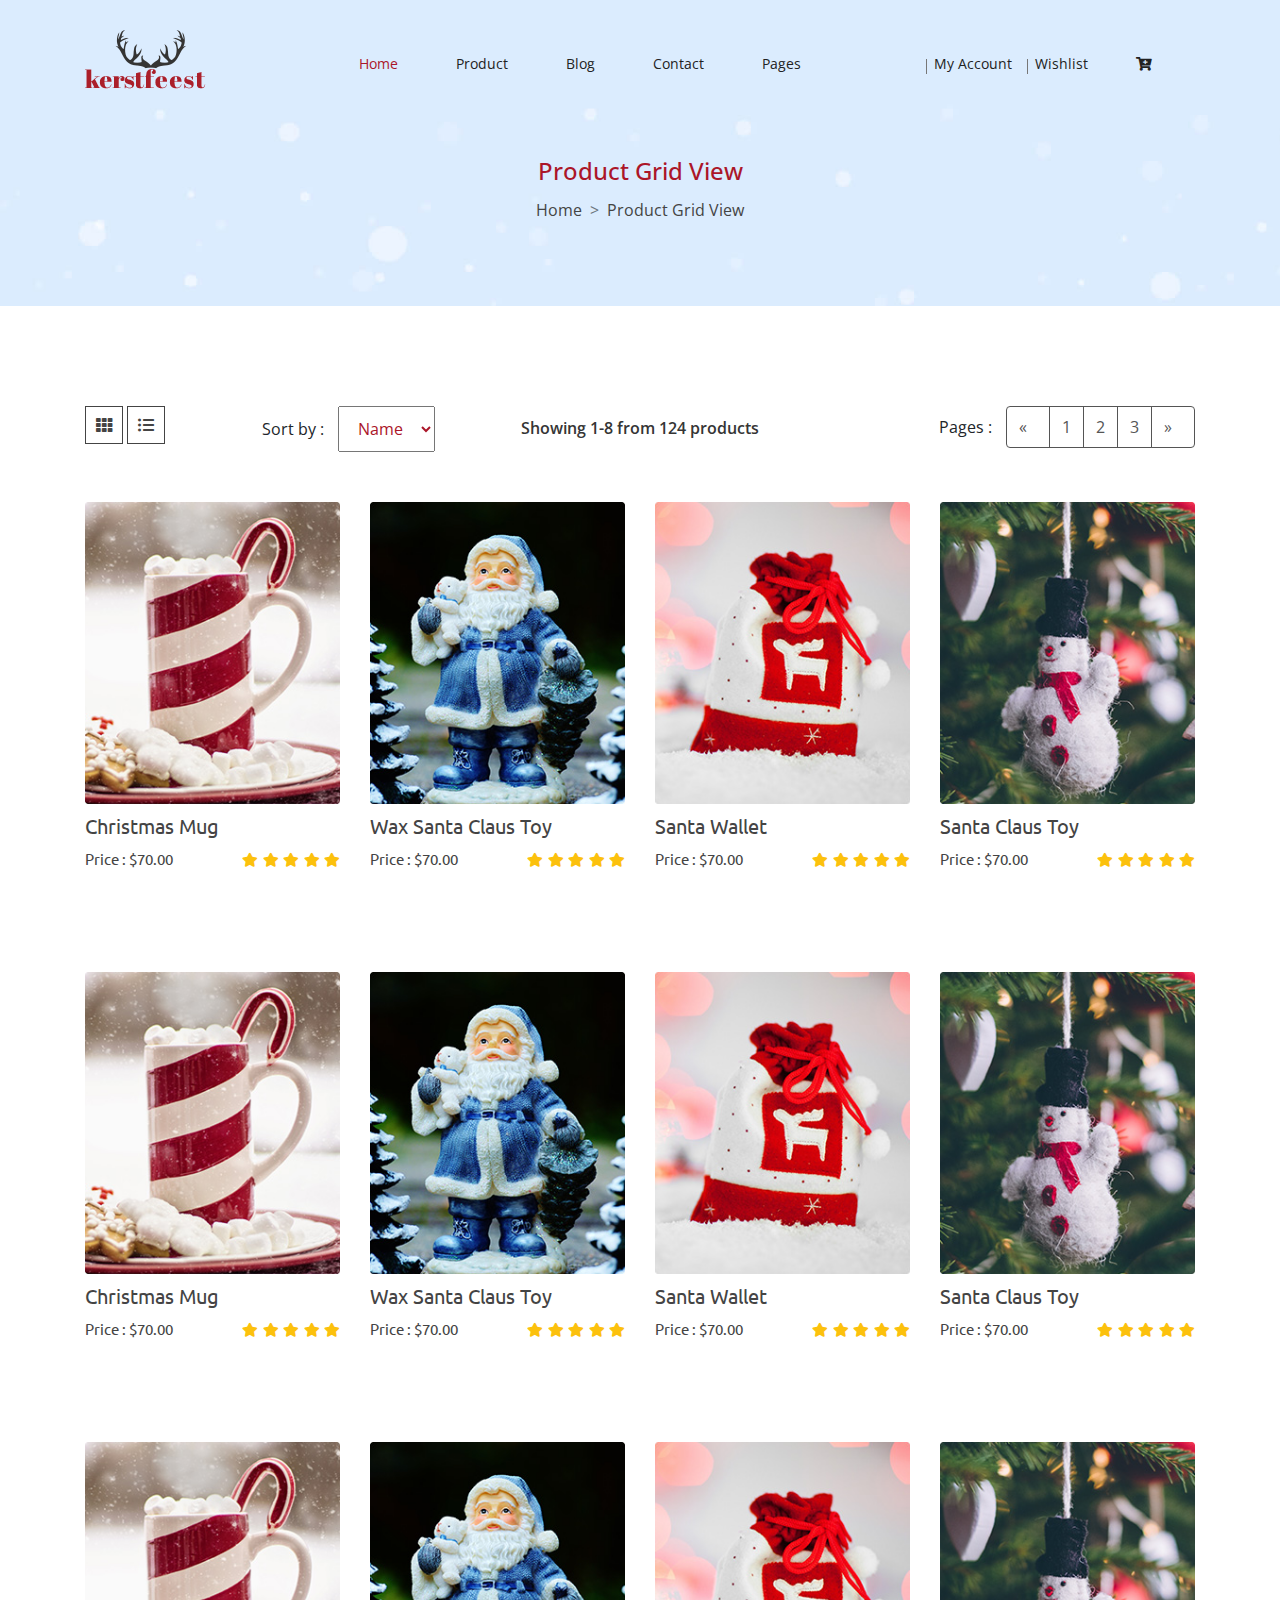
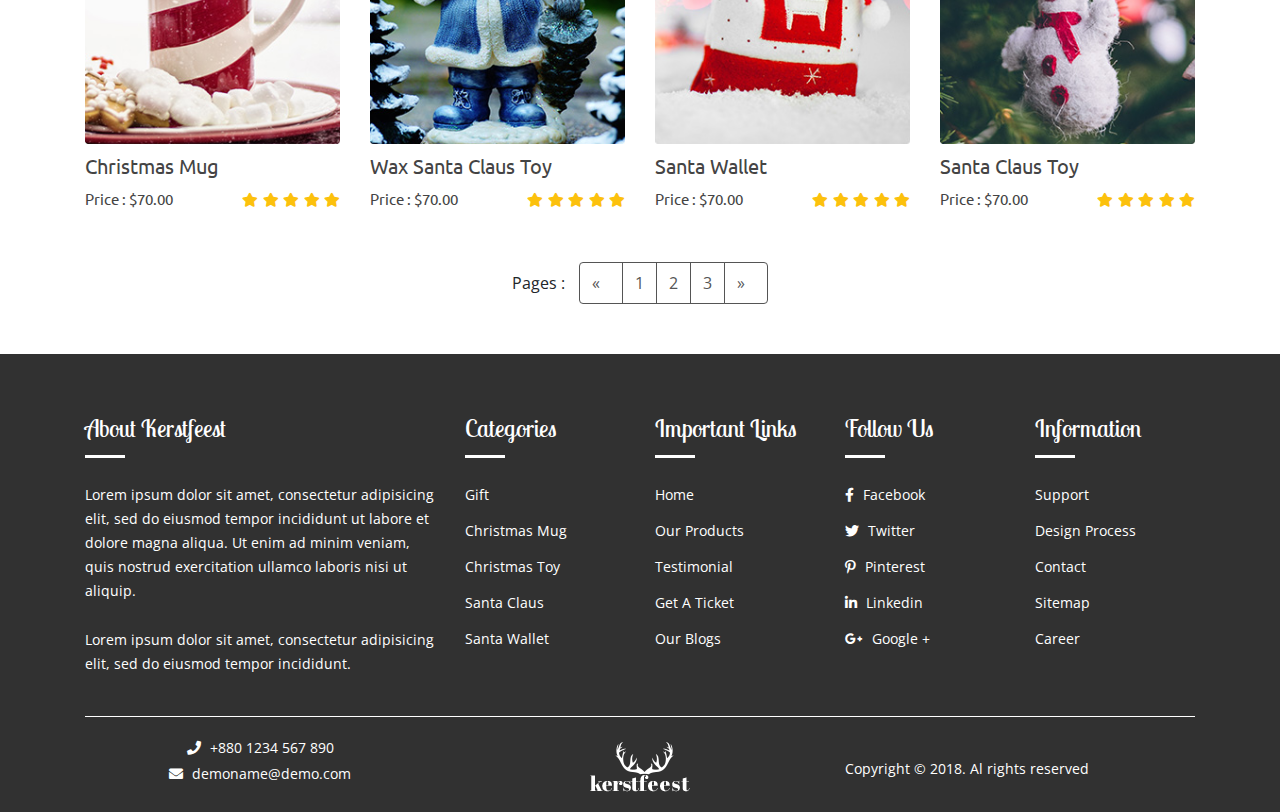
<file: product-grid-view2.html>
<!DOCTYPE html>
<html lang="en">

<head>
    <meta charset="UTF-8">
    <meta name="viewport" content="width=device-width, initial-scale=1, shrink-to-fit=no">
    <title>product grid view</title>
    <link href="https://fonts.googleapis.com/css?family=Lobster|Lobster+Two|Ubuntu:400,500,700&display=swap" rel="stylesheet">
    <link href="https://fonts.googleapis.com/css?family=Ubuntu:400,500,700&display=swap" rel="stylesheet">
    <link href="https://fonts.googleapis.com/css?family=Open+Sans:400,600,700&display=swap" rel="stylesheet">
    <link href="https://fonts.googleapis.com/css?family=Abril+Fatface&display=swap" rel="stylesheet">
    <link rel="stylesheet" href="css/accordianmanu.css">
    <link rel="stylesheet" href="css/slick.css">
    <link rel="stylesheet" href="css/all.min.css">
    <link rel="stylesheet" href="css/bootstrap.min.css">
    <link rel="stylesheet" href="css/style.css">
    <link rel="stylesheet" href="css/responsive.css">
</head>

<body>

    <!--===========================================
                navbar part start
    ==========================================-->

    <nav class="navbar navbar-expand-lg main-manu nav-bg">
        <div class="container">
            <a class="navbar-brand" href="index.html">
                <img src="images/logo.png" alt="logo">
            </a>
            <button class="navbar-toggler" type="button" data-toggle="collapse" data-target="#navbarSupportedContent" aria-controls="navbarSupportedContent" aria-expanded="false" aria-label="Toggle navigation">
                <i class="fas fa-bars"></i>
            </button>
            <div class="collapse navbar-collapse" id="navbarSupportedContent">
                <ul class="navbar-nav navbar-left ml-auto">
                    <li class="nav-item active">
                        <a class="nav-link" href="#">Home<span class="sr-only">(current)</span></a>
                    </li>
                    <li class="nav-item">
                        <a class="nav-link" href="product.html">product</a>
                    </li>
                    <li class="nav-item">
                        <a class="nav-link" href="#our-blog">blog</a>
                        <ol>
                            <li>
                                <a href="#">Blog</a>
                            </li>
                            <li>
                                <a href="#">Blog Details</a>
                            </li>
                        </ol>
                    </li>
                    <li class="nav-item">
                        <a class="nav-link" href="#">contact</a>
                    </li>
                    <li class="nav-item">
                        <a class="nav-link" href="#">pages</a>
                        <ol>
                            <li>
                                <a href="#">account</a>
                            </li>
                            <li>
                                <a href="#">wishlist</a>
                            </li>
                            <li>
                                <a href="#">checkout</a>
                            </li>
                            <li>
                                <a href="#">cart</a>
                            </li>
                        </ol>
                    </li>
                </ul>
                <ul class="navbar-nav navbar-right ml-auto">
                    <li class="nav-item">
                        <a class="nav-link border-line" href="#">my account<span class="sr-only">(current)</span></a>
                        <ol class="my-account-drop-down">
                            <li>
                                <a href="#">
                                    <i class="fas fa-user"></i>
                                    <span>account</span>
                                </a>
                            </li>
                            <li>
                                <a href="#">
                                    <i class="fas fa-heart-broken"></i>
                                    <span>wishlist</span>
                                </a>
                            </li>
                            <li>
                                <a href="#">
                                    <i class="far fa-check-square"></i>
                                    <span>checkout</span>
                                </a>
                            </li>
                            <li>
                                <a href="#">
                                    <i class="fas fa-unlock"></i>
                                    <span>cart</span>
                                </a>
                            </li>
                        </ol>
                    </li>
                    <li class="nav-item">
                        <a class="nav-link border-line" href="#">wishlist</a>
                        <ol class="drop-down">
                            <li>
                                <p>You have <span class="items">02 items</span> in your Wishlist</p>
                            </li>
                            <li class="drop-item">
                                <a href="#">
                                    <img src="images/wishlist.jpg" alt="wishlist">
                                    <div class="santa-text">
                                        <h6>Santa Wallet</h6>
                                        <p>Price : $ 99.00</p>
                                        <i class="fas fa-trash-alt"></i>
                                    </div>
                                </a>
                            </li>
                            <li class="drop-item">
                                <a href="#">
                                    <img src="images/wishlist.jpg" alt="wishlist">
                                    <div class="santa-text">
                                        <h6>Santa Wallet</h6>
                                        <p>Price : $ 99.00</p>
                                        <i class="fas fa-trash-alt"></i>
                                    </div>
                                </a>
                            </li>
                        </ol>
                    </li>
                    <li class="nav-item">
                        <a class="nav-link" href="#">
                            <i class="fas fa-cart-plus"></i>
                        </a>
                        <ol class="drop-down">
                            <li>
                                <p>You have <span>02 items</span> in your Wishlist</p>
                            </li>
                            <li class="drop-item">
                                <a href="#">
                                    <img src="images/wishlist.jpg" alt="wishlist">
                                    <div class="santa-text">
                                        <h6>Santa Wallet</h6>
                                        <p>Price : $ 99.00</p>
                                        <i class="fas fa-trash-alt"></i>
                                        <p>Qty : 01</p>
                                    </div>
                                </a>
                            </li>
                            <li class="drop-item item-margin">
                                <a href="#">
                                    <img src="images/wishlist.jpg" alt="wishlist">
                                    <div class="santa-text">
                                        <h6>Santa Wallet</h6>
                                        <p>Price : $ 99.00</p>
                                        <i class="fas fa-trash-alt"></i>
                                        <p>Qty : 01</p>
                                    </div>
                                </a>
                            </li>
                            <li class="total item-margin">
                                <p>Total</p>
                                <p>$500.00</p>
                            </li>
                            <li class="button">
                                <a href="#">View cart</a>
                                <a href="#">Check out</a>
                            </li>
                        </ol>
                    </li>
                </ul>
            </div>
        </div>
    </nav>

   <!--  mobile navbar  -->

    <button class="navbar-toggler" type="button">
        <i class="fas fa-bars"></i>
    </button>
    
<!--
    <div id="accordian">
        <ul>
            <li class="accord">
                <h3><span class="icon-dashboard"></span>Home</h3>
            </li>

            <li class="accord">
                <h3><span class="icon-dashboard"></span>Product</h3>
            </li>
            <li class="accord">
                <h3><span class="icon-dashboard"></span>Blog <i class="fas fa-chevron-down"></i></h3>
                <ul>
                    <li><a href="#">Blog</a> </li>
                    <li><a href="#">Blog Details</a> </li>
                </ul>
            </li>
            <li class="accord">
                <h3><span class="icon-dashboard"></span>Pages <i class="fas fa-chevron-down"></i></h3>
                <ul>
                    <li><a href="#">Account</a> </li>
                    <li><a href="#">Wishlist</a> </li>
                    <li><a href="#">Checkout</a> </li>
                    <li><a href="#">Cart</a> </li>
                </ul>
            </li>
            <li>
                <h3><span class="icon-dashboard"></span>Contact</h3>
            </li>
            <li class="accord">
                <h3><span class="icon-dashboard"></span>My Account <i class="fas fa-chevron-down"></i></h3>
                <ul class="icon">
                    <li><a href="#"><i class="fas fa-user"></i>Account</a> </li>
                    <li><a href="#"><i class="fas fa-heart-broken"></i>Wishlist</a> </li>
                    <li><a href="#"><i class="far fa-check-square"></i>Checkout</a> </li>
                    <li><a href="#"><i class="fas fa-unlock"></i>Login</a> </li>
                </ul>
            </li>
            <li>
                <h3><span class="icon-dashboard"></span>Wishlist <i class="fas fa-chevron-down"></i></h3>
                <ul>
                    <li>
                        <div class="drop1">
                            <p>You have <span>02 items</span> in your Wishlist</p>
                            <a href="#">
                                <img src="images/wishlist.jpg" alt="wishlist">
                                <span class="santa-text">
                                    <h6>Santa Wallet</h6>
                                    <p>Price : $ 99.00</p>
                                    <i class="fas fa-trash-alt"></i>
                                </span>
                            </a>
                        </div>
                        <div class="drop1">
                            <a href="#">
                                <img src="images/wishlist.jpg" alt="wishlist">
                                <span class="santa-text">
                                    <h6>Santa Wallet</h6>
                                    <p>Price : $ 99.00</p>
                                    <i class="fas fa-trash-alt"></i>
                                </span>
                            </a>
                        </div>
                    </li>
                </ul>
            </li>
            <li>
                <h3><span class="icon-dashboard"></span><i class="fas fa-cart-plus"></i> <i class="fas fa-chevron-down"></i></h3>
                <ul>
                    <li class="last-drop">
                        <div class="drop1">
                            <p>You have <span>02 items</span> in your Wishlist</p>
                            <a href="#">
                                <img src="images/wishlist.jpg" alt="wishlist">
                                <span class="santa-text">
                                    <h6>Santa Wallet</h6>
                                    <p>Price : $ 99.00</p>
                                    <p>Qty : 01</p>
                                    <i class="fas fa-trash-alt"></i>
                                </span>
                            </a>
                        </div>
                        <div class="drop1">
                            <a href="#">
                                <img src="images/wishlist.jpg" alt="wishlist">
                                <span class="santa-text">
                                    <h6>Santa Wallet</h6>
                                    <p>Price : $ 99.00</p>
                                    <p>Qty : 01</p>
                                    <i class="fas fa-trash-alt"></i>
                                </span>
                            </a>
                        </div>
                        <span class="border-line">
                            <p>Total</p>
                            <p class="cost">$500.00</p>
                        </span>
                        <span class="button border-line">
                            <a href="#">View cart</a>
                            <a href="#">Check out</a>
                        </span>
                    </li>
                </ul>
            </li>
        </ul>
    </div>
-->

<!--  mobile navbar  -->
   
    <!--===========================================
                navbar part end
    ==========================================-->

    <!--===========================================
                full-breadcumb part start
    ==========================================-->

    <section id="full-breadcumb">
        <div class="container">
            <div class="row">
                <div class="col-lg-12">
                    <nav aria-label="breadcrumb" class="breadcumb-margin">
                        <h3>product grid view</h3>
                        <ol class="breadcrumb">
                            <li class="breadcrumb-item"><a href="#">Home</a></li>
                            <li class="breadcrumb-item active" aria-current="page">
                                <a href="#">product grid view</a>
                            </li>
                        </ol>
                    </nav>
                </div>
            </div>
        </div>
    </section>

    <!--===========================================
                full-breadcumb part end
    ==========================================-->

    <!--===========================================
                product-gird-view part start
    ==========================================-->

    <section id="product-grid-view">
        <div class="container">
            <div class="row">
                <div class="col-lg-4 col-12 col-sm-12 col-md-12">
                    <div class="row">
                        <div class="col-lg-4 col-5">
                            <div class="sort-icon">
                                <ul>
                                    <li>
                                        <a href="#">
                                            <i class="fas fa-th"></i>
                                        </a>
                                    </li>
                                    <li>
                                        <a href="#">
                                            <i class="fas fa-list-ul"></i>
                                        </a>
                                    </li>
                                </ul>
                            </div>
                        </div>
                        <div class="col-lg-8 col-7 text-right">
                            <div class="sort-by sort-select">
                                <span>Sort by :</span>
                                <select>
                                    <option>Name</option>
                                    <option>Name</option>
                                    <option>Name</option>
                                </select>
                            </div>
                        </div>
                    </div>
                </div>
                <div class="col-lg-4 col-sm-12 col-md-6">
                    <div class="showing-page">
                        <p class="mb-0">Showing 1-8 from 124 products</p>
                    </div>
                </div>
                <div class="col-lg-4 text-right col-sm-12 col-md-6">
                    <div class="pagination-right sort-select prod-g">
                        <span>Pages :</span>
                        <nav aria-label="Page navigation example" class="pagination-inline">
                            <ul class="pagination mb-0">
                                <li class="page-item">
                                    <a class="page-link" href="#" aria-label="Previous">
                                        <span aria-hidden="true">&laquo;</span>
                                    </a>
                                </li>
                                <li class="page-item"><a class="page-link" href="#">1</a></li>
                                <li class="page-item"><a class="page-link" href="#">2</a></li>
                                <li class="page-item"><a class="page-link" href="#">3</a></li>
                                <li class="page-item">
                                    <a class="page-link" href="#" aria-label="Next">
                                        <span aria-hidden="true">&raquo;</span>
                                    </a>
                                </li>
                            </ul>
                        </nav>
                    </div>
                </div>
            </div>
            <div class="row">
                <div class="col-lg-3 col-sm-6 col-md-4">
                    <div class="product-1">
                        <div class="product-item">
                            <img src="images/prod-1.jpg" alt="prod-1 image" class="img-fluid w-100">
                            <div class="overlay">
                                <div class="icons">
                                    <a href="#">
                                        <i class="fas fa-shopping-cart"></i>
                                    </a>
                                    <a href="#">
                                        <i class="fas fa-gift"></i>
                                    </a>
                                    <a href="#">
                                        <i class="fas fa-heart"></i>
                                    </a>
                                    <a href="#">
                                        <i class="fas fa-search-plus"></i>
                                    </a>
                                </div>
                            </div>
                        </div>
                        <div class="item-dtls">
                            <h3>
                                <a href="#">Christmas Mug</a>
                            </h3>
                            <div class="w-100">
                                <h4>Price : $70.00</h4>
                                <div class="star">
                                    <i class="fas fa-star"></i>
                                    <i class="fas fa-star"></i>
                                    <i class="fas fa-star"></i>
                                    <i class="fas fa-star"></i>
                                    <i class="fas fa-star"></i>
                                </div>
                            </div>
                        </div>
                    </div>
                </div>
                <div class="col-lg-3 col-sm-6 col-md-4">
                    <div class="product-1">
                        <div class="product-item">
                            <img src="images/prod-2.jpg" alt="prod-2 image" class="img-fluid w-100">
                            <div class="overlay">
                                <div class="overlay">
                                    <div class="icons">
                                        <a href="#">
                                            <i class="fas fa-shopping-cart"></i>
                                        </a>
                                        <a href="#">
                                            <i class="fas fa-gift"></i>
                                        </a>
                                        <a href="#">
                                            <i class="fas fa-heart"></i>
                                        </a>
                                        <a href="#">
                                            <i class="fas fa-search-plus"></i>
                                        </a>
                                    </div>
                                </div>
                            </div>
                        </div>
                        <div class="item-dtls">
                            <h3>
                                <a href="#">wax santa claus toy</a>
                            </h3>
                            <div class="w-100">
                                <h4>Price : $70.00</h4>
                                <div class="star">
                                    <i class="fas fa-star"></i>
                                    <i class="fas fa-star"></i>
                                    <i class="fas fa-star"></i>
                                    <i class="fas fa-star"></i>
                                    <i class="fas fa-star"></i>
                                </div>
                            </div>
                        </div>
                    </div>
                </div>
                <div class="col-lg-3 col-sm-6 col-md-4">
                    <div class="product-1">
                        <div class="product-item">
                            <img src="images/prod-3.jpg" alt="prod-3 image" class="img-fluid w-100">
                            <div class="overlay">
                                <div class="icons">
                                    <a href="#">
                                        <i class="fas fa-shopping-cart"></i>
                                    </a>
                                    <a href="#">
                                        <i class="fas fa-gift"></i>
                                    </a>
                                    <a href="#">
                                        <i class="fas fa-heart"></i>
                                    </a>
                                    <a href="#">
                                        <i class="fas fa-search-plus"></i>
                                    </a>
                                </div>
                            </div>
                        </div>
                        <div class="item-dtls">
                            <h3>
                                <a href="#">santa wallet</a>
                            </h3>
                            <div class="w-100">
                                <h4>Price : $70.00</h4>
                                <div class="star">
                                    <i class="fas fa-star"></i>
                                    <i class="fas fa-star"></i>
                                    <i class="fas fa-star"></i>
                                    <i class="fas fa-star"></i>
                                    <i class="fas fa-star"></i>
                                </div>
                            </div>
                        </div>
                    </div>
                </div>
                <div class="col-lg-3 col-sm-6 col-md-4">
                    <div class="product-1">
                        <div class="product-item">
                            <img src="images/prod-4.jpg" alt="prod-4 image" class="img-fluid w-100">
                            <div class="overlay">
                                <div class="icons">
                                    <a href="#">
                                        <i class="fas fa-shopping-cart"></i>
                                    </a>
                                    <a href="#">
                                        <i class="fas fa-gift"></i>
                                    </a>
                                    <a href="#">
                                        <i class="fas fa-heart"></i>
                                    </a>
                                    <a href="#">
                                        <i class="fas fa-search-plus"></i>
                                    </a>
                                </div>
                            </div>
                        </div>
                        <div class="item-dtls">
                            <h3>
                                <a href="#">santa claus toy</a>
                            </h3>
                            <div class="w-100">
                                <h4>Price : $70.00</h4>
                                <div class="star">
                                    <i class="fas fa-star"></i>
                                    <i class="fas fa-star"></i>
                                    <i class="fas fa-star"></i>
                                    <i class="fas fa-star"></i>
                                    <i class="fas fa-star"></i>
                                </div>
                            </div>
                        </div>
                    </div>
                </div>
                <div class="col-lg-3 col-sm-6 col-md-4">
                    <div class="product-1">
                        <div class="product-item">
                            <img src="images/prod-1.jpg" alt="prod-1 image" class="img-fluid w-100">
                            <div class="overlay">
                                <div class="icons">
                                    <a href="#">
                                        <i class="fas fa-shopping-cart"></i>
                                    </a>
                                    <a href="#">
                                        <i class="fas fa-gift"></i>
                                    </a>
                                    <a href="#">
                                        <i class="fas fa-heart"></i>
                                    </a>
                                    <a href="#">
                                        <i class="fas fa-search-plus"></i>
                                    </a>
                                </div>
                            </div>
                        </div>
                        <div class="item-dtls">
                            <h3>
                                <a href="#">Christmas Mug</a>
                            </h3>
                            <div class="w-100">
                                <h4>Price : $70.00</h4>
                                <div class="star">
                                    <i class="fas fa-star"></i>
                                    <i class="fas fa-star"></i>
                                    <i class="fas fa-star"></i>
                                    <i class="fas fa-star"></i>
                                    <i class="fas fa-star"></i>
                                </div>
                            </div>
                        </div>
                    </div>
                </div>
                <div class="col-lg-3 col-sm-6 col-md-4">
                    <div class="product-1">
                        <div class="product-item">
                            <img src="images/prod-2.jpg" alt="prod-2 image" class="img-fluid w-100">
                            <div class="overlay">
                                <div class="overlay">
                                    <div class="icons">
                                        <a href="#">
                                            <i class="fas fa-shopping-cart"></i>
                                        </a>
                                        <a href="#">
                                            <i class="fas fa-gift"></i>
                                        </a>
                                        <a href="#">
                                            <i class="fas fa-heart"></i>
                                        </a>
                                        <a href="#">
                                            <i class="fas fa-search-plus"></i>
                                        </a>
                                    </div>
                                </div>
                            </div>
                        </div>
                        <div class="item-dtls">
                            <h3>
                                <a href="#">wax santa claus toy</a>
                            </h3>
                            <div class="w-100">
                                <h4>Price : $70.00</h4>
                                <div class="star">
                                    <i class="fas fa-star"></i>
                                    <i class="fas fa-star"></i>
                                    <i class="fas fa-star"></i>
                                    <i class="fas fa-star"></i>
                                    <i class="fas fa-star"></i>
                                </div>
                            </div>
                        </div>
                    </div>
                </div>
                <div class="col-lg-3 col-sm-6 col-md-4">
                    <div class="product-1">
                        <div class="product-item">
                            <img src="images/prod-3.jpg" alt="prod-3 image" class="img-fluid w-100">
                            <div class="overlay">
                                <div class="icons">
                                    <a href="#">
                                        <i class="fas fa-shopping-cart"></i>
                                    </a>
                                    <a href="#">
                                        <i class="fas fa-gift"></i>
                                    </a>
                                    <a href="#">
                                        <i class="fas fa-heart"></i>
                                    </a>
                                    <a href="#">
                                        <i class="fas fa-search-plus"></i>
                                    </a>
                                </div>
                            </div>
                        </div>
                        <div class="item-dtls">
                            <h3>
                                <a href="#">santa wallet</a>
                            </h3>
                            <div class="w-100">
                                <h4>Price : $70.00</h4>
                                <div class="star">
                                    <i class="fas fa-star"></i>
                                    <i class="fas fa-star"></i>
                                    <i class="fas fa-star"></i>
                                    <i class="fas fa-star"></i>
                                    <i class="fas fa-star"></i>
                                </div>
                            </div>
                        </div>
                    </div>
                </div>
                <div class="col-lg-3 col-sm-6 col-md-4">
                    <div class="product-1">
                        <div class="product-item">
                            <img src="images/prod-4.jpg" alt="prod-4 image" class="img-fluid w-100">
                            <div class="overlay">
                                <div class="icons">
                                    <a href="#">
                                        <i class="fas fa-shopping-cart"></i>
                                    </a>
                                    <a href="#">
                                        <i class="fas fa-gift"></i>
                                    </a>
                                    <a href="#">
                                        <i class="fas fa-heart"></i>
                                    </a>
                                    <a href="#">
                                        <i class="fas fa-search-plus"></i>
                                    </a>
                                </div>
                            </div>
                        </div>
                        <div class="item-dtls">
                            <h3>
                                <a href="#">santa claus toy</a>
                            </h3>
                            <div class="w-100">
                                <h4>Price : $70.00</h4>
                                <div class="star">
                                    <i class="fas fa-star"></i>
                                    <i class="fas fa-star"></i>
                                    <i class="fas fa-star"></i>
                                    <i class="fas fa-star"></i>
                                    <i class="fas fa-star"></i>
                                </div>
                            </div>
                        </div>
                    </div>
                </div>
                <div class="col-lg-3 col-sm-6 col-md-4">
                    <div class="product-1">
                        <div class="product-item">
                            <img src="images/prod-1.jpg" alt="prod-1 image" class="img-fluid w-100">
                            <div class="overlay">
                                <div class="icons">
                                    <a href="#">
                                        <i class="fas fa-shopping-cart"></i>
                                    </a>
                                    <a href="#">
                                        <i class="fas fa-gift"></i>
                                    </a>
                                    <a href="#">
                                        <i class="fas fa-heart"></i>
                                    </a>
                                    <a href="#">
                                        <i class="fas fa-search-plus"></i>
                                    </a>
                                </div>
                            </div>
                        </div>
                        <div class="item-dtls">
                            <h3>
                                <a href="#">Christmas Mug</a>
                            </h3>
                            <div class="w-100">
                                <h4>Price : $70.00</h4>
                                <div class="star">
                                    <i class="fas fa-star"></i>
                                    <i class="fas fa-star"></i>
                                    <i class="fas fa-star"></i>
                                    <i class="fas fa-star"></i>
                                    <i class="fas fa-star"></i>
                                </div>
                            </div>
                        </div>
                    </div>
                </div>
                <div class="col-lg-3 col-sm-6 col-md-4">
                    <div class="product-1">
                        <div class="product-item">
                            <img src="images/prod-2.jpg" alt="prod-2 image" class="img-fluid w-100">
                            <div class="overlay">
                                <div class="overlay">
                                    <div class="icons">
                                        <a href="#">
                                            <i class="fas fa-shopping-cart"></i>
                                        </a>
                                        <a href="#">
                                            <i class="fas fa-gift"></i>
                                        </a>
                                        <a href="#">
                                            <i class="fas fa-heart"></i>
                                        </a>
                                        <a href="#">
                                            <i class="fas fa-search-plus"></i>
                                        </a>
                                    </div>
                                </div>
                            </div>
                        </div>
                        <div class="item-dtls">
                            <h3>
                                <a href="#">wax santa claus toy</a>
                            </h3>
                            <div class="w-100">
                                <h4>Price : $70.00</h4>
                                <div class="star">
                                    <i class="fas fa-star"></i>
                                    <i class="fas fa-star"></i>
                                    <i class="fas fa-star"></i>
                                    <i class="fas fa-star"></i>
                                    <i class="fas fa-star"></i>
                                </div>
                            </div>
                        </div>
                    </div>
                </div>
                <div class="col-lg-3 col-sm-6 col-md-4">
                    <div class="product-1">
                        <div class="product-item">
                            <img src="images/prod-3.jpg" alt="prod-3 image" class="img-fluid w-100">
                            <div class="overlay">
                                <div class="icons">
                                    <a href="#">
                                        <i class="fas fa-shopping-cart"></i>
                                    </a>
                                    <a href="#">
                                        <i class="fas fa-gift"></i>
                                    </a>
                                    <a href="#">
                                        <i class="fas fa-heart"></i>
                                    </a>
                                    <a href="#">
                                        <i class="fas fa-search-plus"></i>
                                    </a>
                                </div>
                            </div>
                        </div>
                        <div class="item-dtls">
                            <h3>
                                <a href="#">santa wallet</a>
                            </h3>
                            <div class="w-100">
                                <h4>Price : $70.00</h4>
                                <div class="star">
                                    <i class="fas fa-star"></i>
                                    <i class="fas fa-star"></i>
                                    <i class="fas fa-star"></i>
                                    <i class="fas fa-star"></i>
                                    <i class="fas fa-star"></i>
                                </div>
                            </div>
                        </div>
                    </div>
                </div>
                <div class="col-lg-3 col-sm-6 col-md-4">
                    <div class="product-1">
                        <div class="product-item">
                            <img src="images/prod-4.jpg" alt="prod-4 image" class="img-fluid w-100">
                            <div class="overlay">
                                <div class="icons">
                                    <a href="#">
                                        <i class="fas fa-shopping-cart"></i>
                                    </a>
                                    <a href="#">
                                        <i class="fas fa-gift"></i>
                                    </a>
                                    <a href="#">
                                        <i class="fas fa-heart"></i>
                                    </a>
                                    <a href="#">
                                        <i class="fas fa-search-plus"></i>
                                    </a>
                                </div>
                            </div>
                        </div>
                        <div class="item-dtls">
                            <h3>
                                <a href="#">santa claus toy</a>
                            </h3>
                            <div class="w-100">
                                <h4>Price : $70.00</h4>
                                <div class="star">
                                    <i class="fas fa-star"></i>
                                    <i class="fas fa-star"></i>
                                    <i class="fas fa-star"></i>
                                    <i class="fas fa-star"></i>
                                    <i class="fas fa-star"></i>
                                </div>
                            </div>
                        </div>
                    </div>
                </div>
            </div>
            <div class="row">
                <div class="col-lg-12 text-center">
                    <div class="pagination-right sort-select">
                        <span>Pages :</span>
                        <nav aria-label="Page navigation example" class="pagination-inline">
                            <ul class="pagination">
                                <li class="page-item">
                                    <a class="page-link" href="#" aria-label="Previous">
                                        <span aria-hidden="true">&laquo;</span>
                                    </a>
                                </li>
                                <li class="page-item"><a class="page-link" href="#">1</a></li>
                                <li class="page-item"><a class="page-link" href="#">2</a></li>
                                <li class="page-item"><a class="page-link" href="#">3</a></li>
                                <li class="page-item">
                                    <a class="page-link" href="#" aria-label="Next">
                                        <span aria-hidden="true">&raquo;</span>
                                    </a>
                                </li>
                            </ul>
                        </nav>
                    </div>
                </div>
            </div>
        </div>
    </section>

    <!--===========================================
                product-gird-view part end
    ==========================================-->

    <!--===========================================
                footer-top part start
    ==========================================-->

    <section id="footer-top">
        <div class="footer-top">
            <div class="container">
                <div class="row">
                    <div class="col-lg-4">
                        <h3>About Kerstfeest</h3>
                        <p>Lorem ipsum dolor sit amet, consectetur adipisicing elit, sed do eiusmod tempor incididunt ut labore et dolore magna aliqua. Ut enim ad minim veniam, quis nostrud exercitation ullamco laboris nisi ut aliquip.</p>
                        <p>Lorem ipsum dolor sit amet, consectetur adipisicing elit, sed do eiusmod tempor incididunt.</p>
                    </div>
                    <div class="col-lg-2 col-6 col-sm-6">
                        <h3>categories</h3>
                        <ul>
                            <li>
                                <a href="#">gift</a>
                            </li>
                            <li>
                                <a href="#">christmas mug</a>
                            </li>
                            <li>
                                <a href="#">christmas toy</a>
                            </li>
                            <li>
                                <a href="#">santa claus</a>
                            </li>
                            <li>
                                <a href="#">santa wallet</a>
                            </li>
                        </ul>
                    </div>
                    <div class="col-lg-2 col-6 col-sm-6">
                        <h3>important links</h3>
                        <ul>
                            <li>
                                <a href="#">home</a>
                            </li>
                            <li>
                                <a href="#">our products</a>
                            </li>
                            <li>
                                <a href="#">testimonial</a>
                            </li>
                            <li>
                                <a href="#">get a ticket</a>
                            </li>
                            <li>
                                <a href="#">our blogs</a>
                            </li>
                        </ul>
                    </div>
                    <div class="col-lg-2 col-6 col-sm-6">
                        <h3>follow us</h3>
                        <ul>
                            <li>
                                <a href="#">
                                    <i class="fab fa-facebook-f"></i>
                                    facebook
                                </a>
                            </li>
                            <li>
                                <a href="#">
                                    <i class="fab fa-twitter"></i>
                                    twitter
                                </a>
                            </li>
                            <li>
                                <a href="#">
                                    <i class="fab fa-pinterest-p"></i>
                                    pinterest
                                </a>
                            </li>
                            <li>
                                <a href="#">
                                    <i class="fab fa-linkedin-in"></i>
                                    linkedin
                                </a>
                            </li>
                            <li>
                                <a href="#">
                                    <i class="fab fa-google-plus-g"></i>
                                    google +
                                </a>
                            </li>
                        </ul>
                    </div>
                    <div class="col-lg-2 col-6 col-sm-6">
                        <h3>information</h3>
                        <ul>
                            <li>
                                <a href="#">support</a>
                            </li>
                            <li>
                                <a href="#">design process</a>
                            </li>
                            <li>
                                <a href="#">contact</a>
                            </li>
                            <li>
                                <a href="#">sitemap</a>
                            </li>
                            <li>
                                <a href="#">career</a>
                            </li>
                        </ul>
                    </div>
                </div>
            </div>
        </div>
    </section>

    <!--===========================================
                footer-top part end
    ==========================================-->

    <!--===========================================
                footer-bottom part start
    ==========================================-->

    <section id="footer-bottom">
        <div class="footer-bottom">
            <div class="container">
                <div class="footer-border-top">
                    <div class="row">
                        <div class="col-lg-4">
                            <div class="contact">
                                <a href="#">
                                   <i class="fas fa-phone"></i>
                                    +880 1234 567 890
                                </a>
                                <a href="#">
                                  <i class="fas fa-envelope"></i>
                                   demoname@demo.com
                                </a>
                            </div>
                        </div>
                        <div class="col-lg-4 col-6">
                            <div class="footer-logo">
                                <img src="images/footer_logo.png" alt="footer logo">
                            </div>
                        </div>
                        <div class="col-lg-4 col-6">
                            <div class="copyright">
                                <p>Copyright © 2018. Al rights reserved</p>
                            </div>
                        </div>
                    </div>
                </div>
            </div>
        </div>
    </section>

    <!--===========================================
                footer-bottom part end
    ==========================================-->

    <!--===========================================
                all javascript file
    ==========================================-->

    <script src="js/jquery-1.12.4.min.js"></script>
    <script src="js/accordianmanu.js"></script>
    <script src="js/slick.min.js"></script>
    <script src="js/popper.min.js"></script>
    <script src="js/bootstrap.min.js"></script>
    <script src="js/waypoints.min.js"></script>
    <script src="js/jquery.counterup.min.js"></script>
    <script src="js/script.js"></script>

    <!--===========================================
                all javascript file
    ==========================================-->
</body></html>
</file>
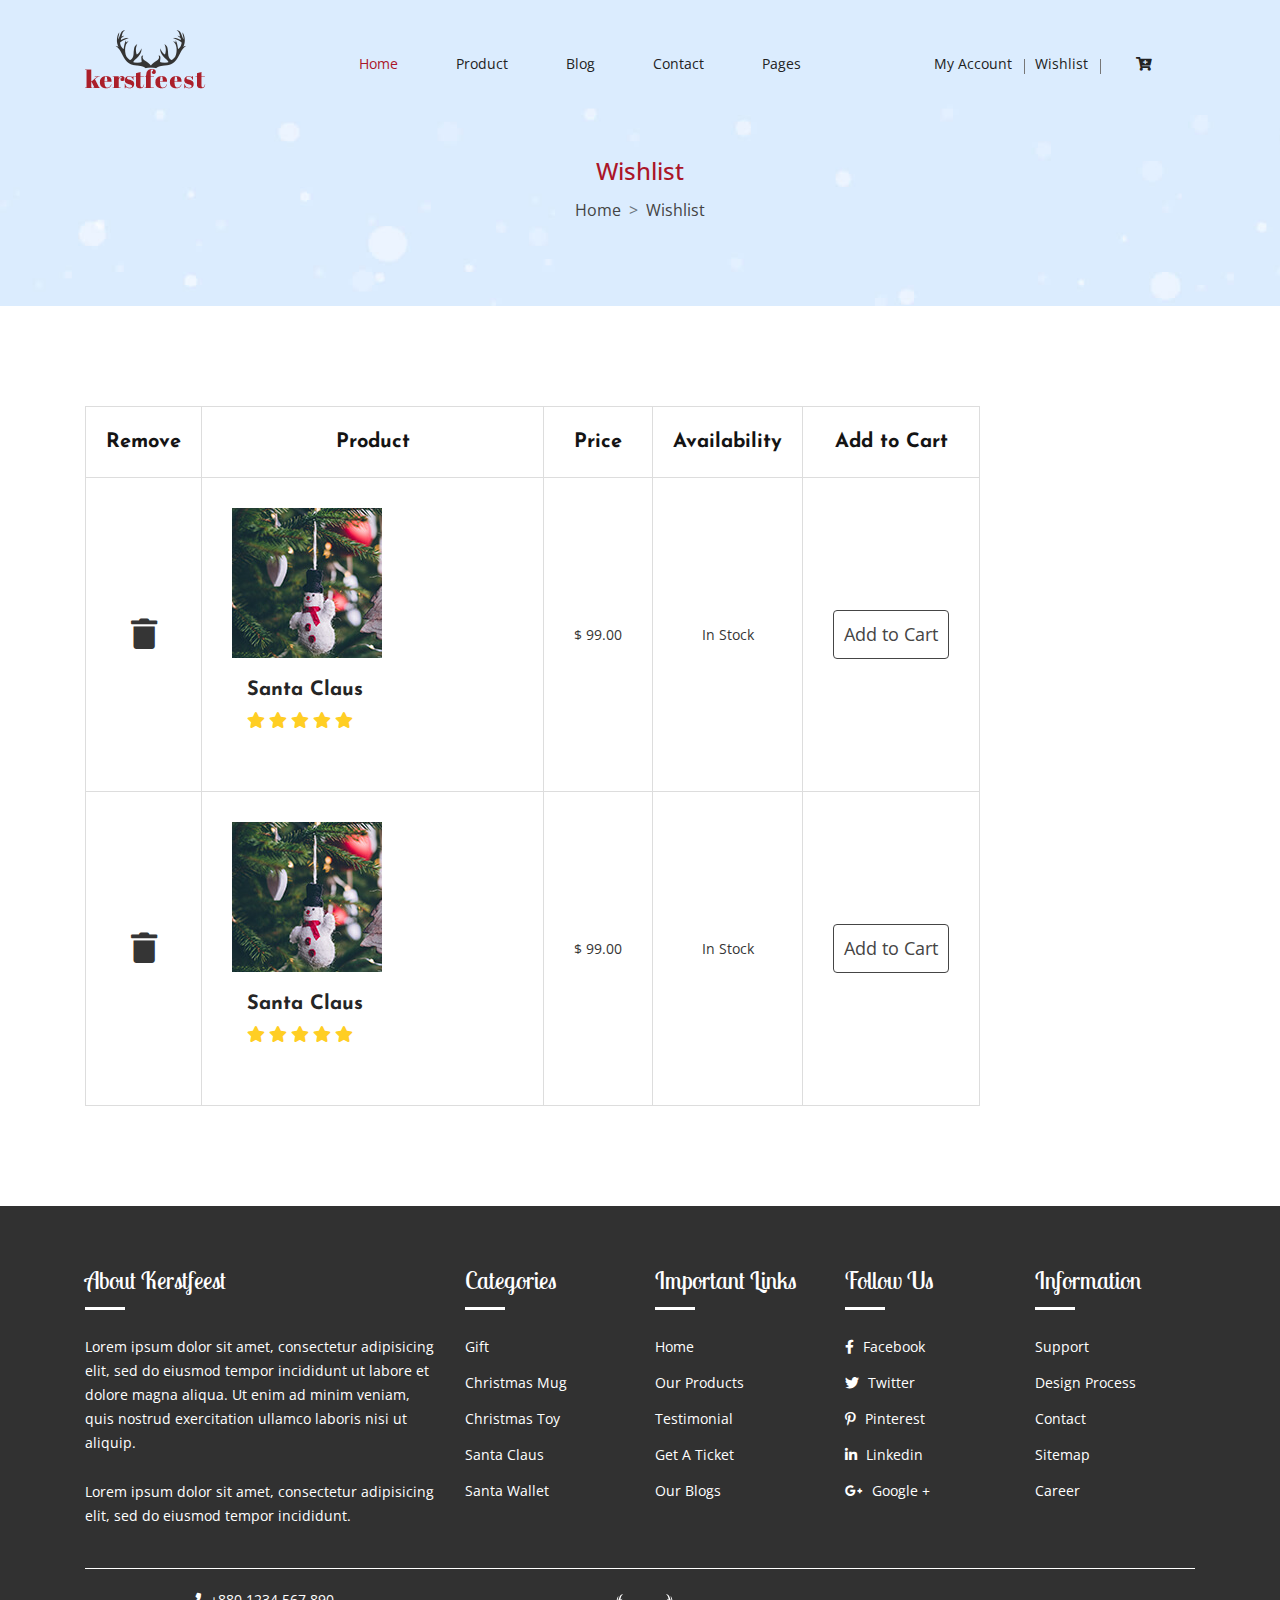
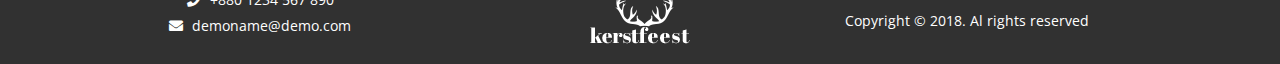
<file: wishlist7.html>
<!DOCTYPE html>
<html lang="en">

<head>
    <meta charset="UTF-8">
    <meta name="viewport" content="width=device-width, initial-scale=1, shrink-to-fit=no">
    <title>Whislist</title>
    <link href="https://fonts.googleapis.com/css?family=Josefin+Sans:400,600,700&display=swap" rel="stylesheet">
    <link href="https://fonts.googleapis.com/css?family=Lobster|Lobster+Two|Ubuntu:400,500,700&display=swap" rel="stylesheet">
    <link href="https://fonts.googleapis.com/css?family=Ubuntu:400,500,700&display=swap" rel="stylesheet">
    <link href="https://fonts.googleapis.com/css?family=Open+Sans:400,600,700&display=swap" rel="stylesheet">
    <link href="https://fonts.googleapis.com/css?family=Abril+Fatface&display=swap" rel="stylesheet">
    <link rel="stylesheet" href="css/slick.css">
    <link rel="stylesheet" href="css/all.min.css">
    <link rel="stylesheet" href="css/bootstrap.min.css">
    <link rel="stylesheet" href="css/style.css">
    <link rel="stylesheet" href="css/responsive.css">
</head>

<body>

    <!--===========================================
                navbar part start
    ==========================================-->

    <nav class="navbar navbar-expand-lg main-manu nav-bg">
        <div class="container">
            <a class="navbar-brand" href="index.html">
                <img src="images/logo.png" alt="logo">
            </a>
            <button class="navbar-toggler" type="button" data-toggle="collapse" data-target="#navbarSupportedContent" aria-controls="navbarSupportedContent" aria-expanded="false" aria-label="Toggle navigation">
                <i class="fas fa-bars"></i>
            </button>
            <div class="collapse navbar-collapse" id="navbarSupportedContent">
                <ul class="navbar-nav navbar-left ml-auto">
                    <li class="nav-item active">
                        <a class="nav-link" href="#">Home<span class="sr-only">(current)</span></a>
                    </li>
                    <li class="nav-item">
                        <a class="nav-link" href="product.html">product</a>
                    </li>
                    <li class="nav-item">
                        <a class="nav-link" href="#our-blog">blog</a>
                        <ol>
                            <li>
                                <a href="#">Blog</a>
                            </li>
                            <li>
                                <a href="#">Blog Details</a>
                            </li>
                        </ol>
                    </li>
                    <li class="nav-item">
                        <a class="nav-link" href="#">contact</a>
                    </li>
                    <li class="nav-item">
                        <a class="nav-link" href="#">pages</a>
                        <ol>
                            <li>
                                <a href="#">account</a>
                            </li>
                            <li>
                                <a href="#">wishlist</a>
                            </li>
                            <li>
                                <a href="#">checkout</a>
                            </li>
                            <li>
                                <a href="#">cart</a>
                            </li>
                        </ol>
                    </li>
                </ul>
                <ul class="navbar-nav navbar-right ml-auto">
                    <li class="nav-item">
                        <a class="nav-link border-line" href="#">my account<span class="sr-only">(current)</span></a>
                        <ol class="my-account-drop-down">
                            <li>
                                <a href="#">
                                    <i class="fas fa-user"></i>
                                    <span>account</span>
                                </a>
                            </li>
                            <li>
                                <a href="#">
                                    <i class="fas fa-heart-broken"></i>
                                    <span>wishlist</span>
                                </a>
                            </li>
                            <li>
                                <a href="#">
                                    <i class="far fa-check-square"></i>
                                    <span>checkout</span>
                                </a>
                            </li>
                            <li>
                                <a href="#">
                                    <i class="fas fa-unlock"></i>
                                    <span>cart</span>
                                </a>
                            </li>
                        </ol>
                    </li>
                    <li class="nav-item">
                        <a class="nav-link border-line" href="#">wishlist</a>
                        <ol class="drop-down">
                            <li>
                                <p>You have <span class="items">02 items</span> in your Wishlist</p>
                            </li>
                            <li class="drop-item">
                                <a href="#">
                                    <img src="images/wishlist.jpg" alt="wishlist">
                                    <div class="santa-text">
                                        <h6>Santa Wallet</h6>
                                        <p>Price : $ 99.00</p>
                                        <i class="fas fa-trash-alt"></i>
                                    </div>
                                </a>
                            </li>
                            <li class="drop-item">
                                <a href="#">
                                    <img src="images/wishlist.jpg" alt="wishlist">
                                    <div class="santa-text">
                                        <h6>Santa Wallet</h6>
                                        <p>Price : $ 99.00</p>
                                        <i class="fas fa-trash-alt"></i>
                                    </div>
                                </a>
                            </li>
                        </ol>
                    </li>
                    <li class="nav-item">
                        <a class="nav-link" href="#">
                            <i class="fas fa-cart-plus"></i>
                        </a>
                        <ol class="drop-down">
                            <li>
                                <p>You have <span>02 items</span> in your Wishlist</p>
                            </li>
                            <li class="drop-item">
                                <a href="#">
                                    <img src="images/wishlist.jpg" alt="wishlist">
                                    <div class="santa-text">
                                        <h6>Santa Wallet</h6>
                                        <p>Price : $ 99.00</p>
                                        <i class="fas fa-trash-alt"></i>
                                        <p>Qty : 01</p>
                                    </div>
                                </a>
                            </li>
                            <li class="drop-item item-margin">
                                <a href="#">
                                    <img src="images/wishlist.jpg" alt="wishlist">
                                    <div class="santa-text">
                                        <h6>Santa Wallet</h6>
                                        <p>Price : $ 99.00</p>
                                        <i class="fas fa-trash-alt"></i>
                                        <p>Qty : 01</p>
                                    </div>
                                </a>
                            </li>
                            <li class="total item-margin">
                                <p>Total</p>
                                <p>$500.00</p>
                            </li>
                            <li class="button">
                                <a href="#">View cart</a>
                                <a href="#">Check out</a>
                            </li>
                        </ol>
                    </li>
                </ul>
            </div>
        </div>
    </nav>

    <!--===========================================
                navbar part end
    ==========================================-->

    <!--===========================================
                full-breadcumb part start
    ==========================================-->

    <section id="full-breadcumb">
        <div class="container">
            <div class="row">
                <div class="col-lg-12">
                    <nav aria-label="breadcrumb" class="breadcumb-margin">
                        <h3>wishlist</h3>
                        <ol class="breadcrumb">
                            <li class="breadcrumb-item"><a href="#">Home</a></li>
                            <li class="breadcrumb-item active" aria-current="page">
                                <a href="#">wishlist</a>
                            </li>
                        </ol>
                    </nav>
                </div>
            </div>
        </div>
    </section>

    <!--===========================================
                full-breadcumb part end
    ==========================================-->

    <!--===========================================
                whislist part start
    ==========================================-->

    <section id="shoping-details">
        <div class="container">
            <div class="row">
                <div class="col-lg-12 col-12">
                    <table class="w-100 table-responsive">
                        <tr class="text-center">
                            <th>Remove</th>
                            <th>Product</th>
                            <th>Price</th>
                            <th>Availability</th>
                            <th>Add to Cart</th>
                        </tr>
                        <tr class="text-center">
                            <td>
                                <i class="fas fa-trash"></i>
                            </td>
                            <td class="text-left">
                                <div class="cart-details">
                                    <img src="images/cartproduct1.jpg" alt="cartproduct1">
                                    <div class="cart-intro">
                                        <h5>Santa Claus</h5>
                                        <a href="#">
                                            <i class="fas fa-star"></i>
                                            <i class="fas fa-star"></i>
                                            <i class="fas fa-star"></i>
                                            <i class="fas fa-star"></i>
                                            <i class="fas fa-star"></i>
                                        </a>
                                    </div>
                                </div>
                            </td>
                            <td>$ 99.00</td>
                            <td>In Stock</td>
                            <td>
                                <a class="wishlist-btn" href="#">Add to Cart</a>
                            </td>
                        </tr>
                        <tr class="text-center">
                            <td>
                                <i class="fas fa-trash"></i>
                            </td>
                            <td class="text-left">
                                <div class="cart-details">
                                    <img src="images/cartproduct1.jpg" alt="cartproduct1">
                                    <div class="cart-intro">
                                        <h5>Santa Claus</h5>
                                        <a href="#">
                                            <i class="fas fa-star"></i>
                                            <i class="fas fa-star"></i>
                                            <i class="fas fa-star"></i>
                                            <i class="fas fa-star"></i>
                                            <i class="fas fa-star"></i>
                                        </a>
                                    </div>
                                </div>
                            </td>
                            <td>$ 99.00</td>
                            <td>In Stock</td>
                            <td>
                                <a class="wishlist-btn" href="#">Add to Cart</a>
                            </td>
                        </tr>
                    </table>
                </div>
            </div>
        </div>
    </section>

    <!--===========================================
                whislist part end
    ==========================================-->

    <!--===========================================
                footer-top part start
    ==========================================-->

   <section id="footer-top">
        <div class="footer-top">
            <div class="container">
                <div class="row">
                    <div class="col-lg-4">
                        <h3>About Kerstfeest</h3>
                        <p>Lorem ipsum dolor sit amet, consectetur adipisicing elit, sed do eiusmod tempor incididunt ut labore et dolore magna aliqua. Ut enim ad minim veniam, quis nostrud exercitation ullamco laboris nisi ut aliquip.</p>
                        <p>Lorem ipsum dolor sit amet, consectetur adipisicing elit, sed do eiusmod tempor incididunt.</p>
                    </div>
                    <div class="col-lg-2 col-6 col-sm-6">
                        <h3>categories</h3>
                        <ul>
                            <li>
                                <a href="#">gift</a>
                            </li>
                            <li>
                                <a href="#">christmas mug</a>
                            </li>
                            <li>
                                <a href="#">christmas toy</a>
                            </li>
                            <li>
                                <a href="#">santa claus</a>
                            </li>
                            <li>
                                <a href="#">santa wallet</a>
                            </li>
                        </ul>
                    </div>
                    <div class="col-lg-2 col-6 col-sm-6">
                        <h3>important links</h3>
                        <ul>
                            <li>
                                <a href="#">home</a>
                            </li>
                            <li>
                                <a href="#">our products</a>
                            </li>
                            <li>
                                <a href="#">testimonial</a>
                            </li>
                            <li>
                                <a href="#">get a ticket</a>
                            </li>
                            <li>
                                <a href="#">our blogs</a>
                            </li>
                        </ul>
                    </div>
                    <div class="col-lg-2 col-6 col-sm-6">
                        <h3>follow us</h3>
                        <ul>
                            <li>
                                <a href="#">
                                    <i class="fab fa-facebook-f"></i>
                                    facebook
                                </a>
                            </li>
                            <li>
                                <a href="#">
                                    <i class="fab fa-twitter"></i>
                                    twitter
                                </a>
                            </li>
                            <li>
                                <a href="#">
                                    <i class="fab fa-pinterest-p"></i>
                                    pinterest
                                </a>
                            </li>
                            <li>
                                <a href="#">
                                    <i class="fab fa-linkedin-in"></i>
                                    linkedin
                                </a>
                            </li>
                            <li>
                                <a href="#">
                                    <i class="fab fa-google-plus-g"></i>
                                    google +
                                </a>
                            </li>
                        </ul>
                    </div>
                    <div class="col-lg-2 col-6 col-sm-6">
                        <h3>information</h3>
                        <ul>
                            <li>
                                <a href="#">support</a>
                            </li>
                            <li>
                                <a href="#">design process</a>
                            </li>
                            <li>
                                <a href="#">contact</a>
                            </li>
                            <li>
                                <a href="#">sitemap</a>
                            </li>
                            <li>
                                <a href="#">career</a>
                            </li>
                        </ul>
                    </div>
                </div>
            </div>
        </div>
    </section>

    <!--===========================================
                footer-top part end
    ==========================================-->

    <!--===========================================
                footer-bottom part start
    ==========================================-->

    <section id="footer-bottom">
        <div class="footer-bottom">
            <div class="container">
                <div class="footer-border-top">
                    <div class="row">
                        <div class="col-lg-4">
                            <div class="contact">
                                <a href="#">
                                   <i class="fas fa-phone"></i>
                                    +880 1234 567 890
                                </a>
                                <a href="#">
                                  <i class="fas fa-envelope"></i>
                                   demoname@demo.com
                                </a>
                            </div>
                        </div>
                        <div class="col-lg-4 col-6">
                            <div class="footer-logo">
                                <img src="images/footer_logo.png" alt="footer logo">
                            </div>
                        </div>
                        <div class="col-lg-4 col-6">
                            <div class="copyright">
                                <p>Copyright © 2018. Al rights reserved</p>
                            </div>
                        </div>
                    </div>
                </div>
            </div>
        </div>
    </section>

    <!--===========================================
                footer-bottom part end
    ==========================================-->

    <!--===========================================
                all javascript file
    ==========================================-->

    <script src="js/jquery-1.12.4.min.js"></script>
    <script src="js/slick.min.js"></script>
    <script src="js/popper.min.js"></script>
    <script src="js/bootstrap.min.js"></script>
    <script src="js/waypoints.min.js"></script>
    <script src="js/jquery.counterup.min.js"></script>
    <script src="js/script.js"></script>

    <!--===========================================
                all javascript file
    ==========================================-->
</body></html>
</file>
<file: css/accordianmanu.css>
#accordian {
    width: 85%;
    background: #ab1629;
    border-left: 10px solid #ab1629;
    border-right: 10px solid #ab1629;
}

#accordian h3 {
    font-size: 14px;
    line-height: 34px;
    cursor: pointer;
    border-bottom: 1px solid #7b121f;
    color: #fff;

}

#accordian ul .accord a {
    color: #b9b9b9;
    font-size: 14px;
    line-height: 34px;
    display: block;
    padding-left: 10px;
    transition: all .3s;
}

#accordian ul .accord a:before {
    position: absolute;
    content: '';
    width: 20%;
    border-top: 1px solid #fff;
    bottom: 0;
    left: 10px;
    transition: all .3s;
}

#accordian ul .accord a:hover::before {
    width: 100%;
}

#accordian ul .accord a:hover {
    color: #fff;
}

#accordian .icon li a i {
    margin-right: 10px;
}

.drop1 {
    background: #fff
}

.drop1 > p {
    padding: 10px 10px 5px 10px;
    border-bottom: 1px solid #ddd;
}

.drop1 p span {
    color: #ab1629;
}

.drop1 img {
    margin: 10px 0 5px 10px;
    ;
}

.drop1 .santa-text {
    vertical-align: middle;
    padding-left: 0;
}

.drop1 a i {
    color: #353535;
    transition: all .3s;
}

.drop1 a:hover i {
    color: #ab1629;
}

.last-drop {
    background: #fff;
    padding: 10px 0;
}

.border-line {
    display: block;
    position: relative;
}

.border-line p {
    display: inline-block;
    padding: 15px 10px 10px 10px;
}

.border-line .cost {
    float: right;
}

.border-line:before{
    position: absolute;
    content: '';
    top: 5px;
    left: 0;
    width: 100%;
    height: 1px;
    background: #ddd;
}

.button a {
    font-size: 14px !important;
    padding: 8px 10px !important;
    margin: 20px 19px !important;
}

#accordian li h3 .fa-chevron-down {
    float: right;
    margin-top: 10px;
}

.navbar-toggler {
    position: absolute;
    top: 0;
    right: 0;
    z-index: 9;
}

.navbar-toggler i {
    color: #ab1629;
}
</file>
<file: css/venobox.css>
/* ------ venobox.css --------*/
.vbox-overlay *, .vbox-overlay *:before, .vbox-overlay *:after{
    -webkit-backface-visibility: hidden;
    -webkit-box-sizing:border-box;
    -moz-box-sizing:border-box;
    box-sizing:border-box;
}
.vbox-overlay * { 
    -webkit-backface-visibility: visible;
    backface-visibility: visible;
}
.vbox-overlay{
    display: -webkit-flex;
    display: flex;
    -webkit-flex-direction: column;
    flex-direction: column;
    -webkit-justify-content: center;
    justify-content: center;
    -webkit-align-items: center;
    align-items: center;
    position: fixed;
    left: 0;
    top: 0;
    bottom: 0;
    right: 0;
    z-index: 1040;
    -webkit-transform:translateZ(1000px);
    transform: translateZ(1000px);
    transform-style: preserve-3d;
}

/* ----- navigation ----- */
.vbox-title{
    width: 100%;
    height: 40px;
    float: left;
    text-align: center;
    line-height: 28px;
    font-size: 12px;
    padding: 6px 40px;
    overflow: hidden;
    position: fixed;
    display: none;
    left: 0;
    z-index: 1050;
}
.vbox-close{
    cursor: pointer;
    position: fixed;
    top: -1px;
    right: 0;
    width: 50px;
    height: 40px;
    padding: 6px;
    display: block;
    background-position:10px center;
    overflow: hidden;
    font-size: 24px;
    line-height: 1;
    text-align: center;
    z-index: 1050;
}
.vbox-num{
    cursor: pointer;
    position: fixed;
    left: 0;
    height: 40px;
    display: block;
    overflow: hidden;
    line-height: 28px;
    font-size: 12px;
    padding: 6px 10px;
    display: none;
    z-index: 1050;
}
/* ----- navigation ARROWS ----- */
.vbox-next, .vbox-prev{
    position: fixed;
    top: 50%;
    margin-top: -15px;
    overflow: hidden;
    cursor: pointer;
    display: block;
    width: 45px;
    height: 45px;
    z-index: 1050;
}
.vbox-next span, .vbox-prev span{
    position: relative;
    width: 20px;
    height: 20px;
    border: 2px solid transparent;
    border-top-color: #B6B6B6;
    border-right-color: #B6B6B6;
    text-indent: -100px;
    position: absolute;
    top: 8px;
    display: block;
}
.vbox-prev{
    left: 15px;
}
.vbox-next{
    right: 15px;
}
.vbox-prev span{
    left: 10px;
    -ms-transform: rotate(-135deg);
    -webkit-transform: rotate(-135deg);
    transform: rotate(-135deg);
}
.vbox-next span{
    -ms-transform: rotate(45deg);
    -webkit-transform: rotate(45deg);
    transform: rotate(45deg);
    right: 10px;
}
/* ------- inline window ------ */
.vbox-inline{
    width: 420px;
    height: 315px;
    height: 70vh;
    padding: 10px;
    background: #fff;
    margin: 0 auto;
    overflow: auto;
    text-align: left;
}
/* ------- Video & iFrames window ------ */
.venoframe{
    max-width: 100%;
    width: 100%;
    border: none;
    width: 100%;
    height: 260px;
    height: 70vh;
}
.venoframe.vbvid{
    height: 260px;
}
@media (min-width: 768px) {
    .venoframe, .vbox-inline{
        width: 90%;
        height: 360px;
        height: 70vh;
    }
    .venoframe.vbvid{
        width: 640px;
        height: 360px;
    }
}
@media (min-width: 992px) {
    .venoframe, .vbox-inline{
        max-width: 1200px;
        width: 80%;
        height: 540px;
        height: 70vh;
    }
    .venoframe.vbvid{
        width: 960px;
        height: 540px;
    }
}
/* 
Please do NOT edit this part! 
or at least read this note: http://i.imgur.com/7C0ws9e.gif
*/
.vbox-open{
    overflow: hidden;
}
.vbox-container{
    position: absolute;
    left: 0;
    right: 0;
    top: 0;
    bottom: 0;
    overflow-x: hidden;
    overflow-y: scroll;
    overflow-scrolling: touch;
    -webkit-overflow-scrolling: touch;
    z-index: 20;
    max-height: 100%;

}

.vbox-content{
    text-align: center;
    float: left;
    width: 100%;
    position: relative;
    overflow: hidden;
    padding: 20px 10px;
}
.vbox-container img{
    max-width: 100%;
    height: auto;
}
.vbox-figlio{
    box-shadow: 0 0 12px rgba(0,0,0,0.19), 0 6px 6px rgba(0,0,0,0.23);
    max-width: 100%;
    text-align: initial;
}
img.vbox-figlio{
    -webkit-user-select: none;
-khtml-user-select: none;
-moz-user-select: none;
-o-user-select: none;
user-select: none;
}
.vbox-content.swipe-left{
    margin-left: -200px !important;
}
.vbox-content.swipe-right{
    margin-left: 200px !important;
}
.vbox-animated{
    webkit-transition: margin 300ms ease-out;
    transition: margin 300ms ease-out;
}

/* ---------- preloader ----------
 * SPINKIT 
 * http://tobiasahlin.com/spinkit/
-------------------------------- */
.sk-double-bounce,.sk-rotating-plane{width:40px;height:40px;margin:40px auto}.sk-rotating-plane{background-color:#333;-webkit-animation:sk-rotatePlane 1.2s infinite ease-in-out;animation:sk-rotatePlane 1.2s infinite ease-in-out}@-webkit-keyframes sk-rotatePlane{0%{-webkit-transform:perspective(120px) rotateX(0) rotateY(0);transform:perspective(120px) rotateX(0) rotateY(0)}50%{-webkit-transform:perspective(120px) rotateX(-180.1deg) rotateY(0);transform:perspective(120px) rotateX(-180.1deg) rotateY(0)}100%{-webkit-transform:perspective(120px) rotateX(-180deg) rotateY(-179.9deg);transform:perspective(120px) rotateX(-180deg) rotateY(-179.9deg)}}@keyframes sk-rotatePlane{0%{-webkit-transform:perspective(120px) rotateX(0) rotateY(0);transform:perspective(120px) rotateX(0) rotateY(0)}50%{-webkit-transform:perspective(120px) rotateX(-180.1deg) rotateY(0);transform:perspective(120px) rotateX(-180.1deg) rotateY(0)}100%{-webkit-transform:perspective(120px) rotateX(-180deg) rotateY(-179.9deg);transform:perspective(120px) rotateX(-180deg) rotateY(-179.9deg)}}.sk-double-bounce{position:relative}.sk-double-bounce .sk-child{width:100%;height:100%;border-radius:50%;background-color:#333;opacity:.6;position:absolute;top:0;left:0;-webkit-animation:sk-doubleBounce 2s infinite ease-in-out;animation:sk-doubleBounce 2s infinite ease-in-out}.sk-chasing-dots .sk-child,.sk-spinner-pulse,.sk-three-bounce .sk-child{background-color:#333;border-radius:100%}.sk-double-bounce .sk-double-bounce2{-webkit-animation-delay:-1s;animation-delay:-1s}@-webkit-keyframes sk-doubleBounce{0%,100%{-webkit-transform:scale(0);transform:scale(0)}50%{-webkit-transform:scale(1);transform:scale(1)}}@keyframes sk-doubleBounce{0%,100%{-webkit-transform:scale(0);transform:scale(0)}50%{-webkit-transform:scale(1);transform:scale(1)}}.sk-wave{margin:40px auto;width:50px;height:40px;text-align:center;font-size:10px}.sk-wave .sk-rect{background-color:#333;height:100%;width:6px;display:inline-block;-webkit-animation:sk-waveStretchDelay 1.2s infinite ease-in-out;animation:sk-waveStretchDelay 1.2s infinite ease-in-out}.sk-wave .sk-rect1{-webkit-animation-delay:-1.2s;animation-delay:-1.2s}.sk-wave .sk-rect2{-webkit-animation-delay:-1.1s;animation-delay:-1.1s}.sk-wave .sk-rect3{-webkit-animation-delay:-1s;animation-delay:-1s}.sk-wave .sk-rect4{-webkit-animation-delay:-.9s;animation-delay:-.9s}.sk-wave .sk-rect5{-webkit-animation-delay:-.8s;animation-delay:-.8s}@-webkit-keyframes sk-waveStretchDelay{0%,100%,40%{-webkit-transform:scaleY(.4);transform:scaleY(.4)}20%{-webkit-transform:scaleY(1);transform:scaleY(1)}}@keyframes sk-waveStretchDelay{0%,100%,40%{-webkit-transform:scaleY(.4);transform:scaleY(.4)}20%{-webkit-transform:scaleY(1);transform:scaleY(1)}}.sk-wandering-cubes{margin:40px auto;width:40px;height:40px;position:relative}.sk-wandering-cubes .sk-cube{background-color:#333;width:10px;height:10px;position:absolute;top:0;left:0;-webkit-animation:sk-wanderingCube 1.8s ease-in-out -1.8s infinite both;animation:sk-wanderingCube 1.8s ease-in-out -1.8s infinite both}.sk-chasing-dots,.sk-spinner-pulse{width:40px;height:40px;margin:40px auto}.sk-wandering-cubes .sk-cube2{-webkit-animation-delay:-.9s;animation-delay:-.9s}@-webkit-keyframes sk-wanderingCube{0%{-webkit-transform:rotate(0);transform:rotate(0)}25%{-webkit-transform:translateX(30px) rotate(-90deg) scale(.5);transform:translateX(30px) rotate(-90deg) scale(.5)}50%{-webkit-transform:translateX(30px) translateY(30px) rotate(-179deg);transform:translateX(30px) translateY(30px) rotate(-179deg)}50.1%{-webkit-transform:translateX(30px) translateY(30px) rotate(-180deg);transform:translateX(30px) translateY(30px) rotate(-180deg)}75%{-webkit-transform:translateX(0) translateY(30px) rotate(-270deg) scale(.5);transform:translateX(0) translateY(30px) rotate(-270deg) scale(.5)}100%{-webkit-transform:rotate(-360deg);transform:rotate(-360deg)}}@keyframes sk-wanderingCube{0%{-webkit-transform:rotate(0);transform:rotate(0)}25%{-webkit-transform:translateX(30px) rotate(-90deg) scale(.5);transform:translateX(30px) rotate(-90deg) scale(.5)}50%{-webkit-transform:translateX(30px) translateY(30px) rotate(-179deg);transform:translateX(30px) translateY(30px) rotate(-179deg)}50.1%{-webkit-transform:translateX(30px) translateY(30px) rotate(-180deg);transform:translateX(30px) translateY(30px) rotate(-180deg)}75%{-webkit-transform:translateX(0) translateY(30px) rotate(-270deg) scale(.5);transform:translateX(0) translateY(30px) rotate(-270deg) scale(.5)}100%{-webkit-transform:rotate(-360deg);transform:rotate(-360deg)}}.sk-spinner-pulse{-webkit-animation:sk-pulseScaleOut 1s infinite ease-in-out;animation:sk-pulseScaleOut 1s infinite ease-in-out}@-webkit-keyframes sk-pulseScaleOut{0%{-webkit-transform:scale(0);transform:scale(0)}100%{-webkit-transform:scale(1);transform:scale(1);opacity:0}}@keyframes sk-pulseScaleOut{0%{-webkit-transform:scale(0);transform:scale(0)}100%{-webkit-transform:scale(1);transform:scale(1);opacity:0}}.sk-chasing-dots{position:relative;text-align:center;-webkit-animation:sk-chasingDotsRotate 2s infinite linear;animation:sk-chasingDotsRotate 2s infinite linear}.sk-chasing-dots .sk-child{width:60%;height:60%;display:inline-block;position:absolute;top:0;-webkit-animation:sk-chasingDotsBounce 2s infinite ease-in-out;animation:sk-chasingDotsBounce 2s infinite ease-in-out}.sk-chasing-dots .sk-dot2{top:auto;bottom:0;-webkit-animation-delay:-1s;animation-delay:-1s}@-webkit-keyframes sk-chasingDotsRotate{100%{-webkit-transform:rotate(360deg);transform:rotate(360deg)}}@keyframes sk-chasingDotsRotate{100%{-webkit-transform:rotate(360deg);transform:rotate(360deg)}}@-webkit-keyframes sk-chasingDotsBounce{0%,100%{-webkit-transform:scale(0);transform:scale(0)}50%{-webkit-transform:scale(1);transform:scale(1)}}@keyframes sk-chasingDotsBounce{0%,100%{-webkit-transform:scale(0);transform:scale(0)}50%{-webkit-transform:scale(1);transform:scale(1)}}.sk-three-bounce{margin:40px auto;width:80px;text-align:center}.sk-three-bounce .sk-child{width:20px;height:20px;display:inline-block;-webkit-animation:sk-three-bounce 1.4s ease-in-out 0s infinite both;animation:sk-three-bounce 1.4s ease-in-out 0s infinite both}.sk-circle .sk-child:before,.sk-fading-circle .sk-circle:before{display:block;border-radius:100%;content:'';background-color:#333}.sk-three-bounce .sk-bounce1{-webkit-animation-delay:-.32s;animation-delay:-.32s}.sk-three-bounce .sk-bounce2{-webkit-animation-delay:-.16s;animation-delay:-.16s}@-webkit-keyframes sk-three-bounce{0%,100%,80%{-webkit-transform:scale(0);transform:scale(0)}40%{-webkit-transform:scale(1);transform:scale(1)}}@keyframes sk-three-bounce{0%,100%,80%{-webkit-transform:scale(0);transform:scale(0)}40%{-webkit-transform:scale(1);transform:scale(1)}}.sk-circle{margin:40px auto;width:40px;height:40px;position:relative}.sk-circle .sk-child{width:100%;height:100%;position:absolute;left:0;top:0}.sk-circle .sk-child:before{margin:0 auto;width:15%;height:15%;-webkit-animation:sk-circleBounceDelay 1.2s infinite ease-in-out both;animation:sk-circleBounceDelay 1.2s infinite ease-in-out both}.sk-circle .sk-circle2{-webkit-transform:rotate(30deg);-ms-transform:rotate(30deg);transform:rotate(30deg)}.sk-circle .sk-circle3{-webkit-transform:rotate(60deg);-ms-transform:rotate(60deg);transform:rotate(60deg)}.sk-circle .sk-circle4{-webkit-transform:rotate(90deg);-ms-transform:rotate(90deg);transform:rotate(90deg)}.sk-circle .sk-circle5{-webkit-transform:rotate(120deg);-ms-transform:rotate(120deg);transform:rotate(120deg)}.sk-circle .sk-circle6{-webkit-transform:rotate(150deg);-ms-transform:rotate(150deg);transform:rotate(150deg)}.sk-circle .sk-circle7{-webkit-transform:rotate(180deg);-ms-transform:rotate(180deg);transform:rotate(180deg)}.sk-circle .sk-circle8{-webkit-transform:rotate(210deg);-ms-transform:rotate(210deg);transform:rotate(210deg)}.sk-circle .sk-circle9{-webkit-transform:rotate(240deg);-ms-transform:rotate(240deg);transform:rotate(240deg)}.sk-circle .sk-circle10{-webkit-transform:rotate(270deg);-ms-transform:rotate(270deg);transform:rotate(270deg)}.sk-circle .sk-circle11{-webkit-transform:rotate(300deg);-ms-transform:rotate(300deg);transform:rotate(300deg)}.sk-circle .sk-circle12{-webkit-transform:rotate(330deg);-ms-transform:rotate(330deg);transform:rotate(330deg)}.sk-circle .sk-circle2:before{-webkit-animation-delay:-1.1s;animation-delay:-1.1s}.sk-circle .sk-circle3:before{-webkit-animation-delay:-1s;animation-delay:-1s}.sk-circle .sk-circle4:before{-webkit-animation-delay:-.9s;animation-delay:-.9s}.sk-circle .sk-circle5:before{-webkit-animation-delay:-.8s;animation-delay:-.8s}.sk-circle .sk-circle6:before{-webkit-animation-delay:-.7s;animation-delay:-.7s}.sk-circle .sk-circle7:before{-webkit-animation-delay:-.6s;animation-delay:-.6s}.sk-circle .sk-circle8:before{-webkit-animation-delay:-.5s;animation-delay:-.5s}.sk-circle .sk-circle9:before{-webkit-animation-delay:-.4s;animation-delay:-.4s}.sk-circle .sk-circle10:before{-webkit-animation-delay:-.3s;animation-delay:-.3s}.sk-circle .sk-circle11:before{-webkit-animation-delay:-.2s;animation-delay:-.2s}.sk-circle .sk-circle12:before{-webkit-animation-delay:-.1s;animation-delay:-.1s}@-webkit-keyframes sk-circleBounceDelay{0%,100%,80%{-webkit-transform:scale(0);transform:scale(0)}40%{-webkit-transform:scale(1);transform:scale(1)}}@keyframes sk-circleBounceDelay{0%,100%,80%{-webkit-transform:scale(0);transform:scale(0)}40%{-webkit-transform:scale(1);transform:scale(1)}}.sk-cube-grid{width:40px;height:40px;margin:40px auto}.sk-cube-grid .sk-cube{width:33.33%;height:33.33%;background-color:#333;float:left;-webkit-animation:sk-cubeGridScaleDelay 1.3s infinite ease-in-out;animation:sk-cubeGridScaleDelay 1.3s infinite ease-in-out}.sk-cube-grid .sk-cube1{-webkit-animation-delay:.2s;animation-delay:.2s}.sk-cube-grid .sk-cube2{-webkit-animation-delay:.3s;animation-delay:.3s}.sk-cube-grid .sk-cube3{-webkit-animation-delay:.4s;animation-delay:.4s}.sk-cube-grid .sk-cube4{-webkit-animation-delay:.1s;animation-delay:.1s}.sk-cube-grid .sk-cube5{-webkit-animation-delay:.2s;animation-delay:.2s}.sk-cube-grid .sk-cube6{-webkit-animation-delay:.3s;animation-delay:.3s}.sk-cube-grid .sk-cube7{-webkit-animation-delay:0ms;animation-delay:0ms}.sk-cube-grid .sk-cube8{-webkit-animation-delay:.1s;animation-delay:.1s}.sk-cube-grid .sk-cube9{-webkit-animation-delay:.2s;animation-delay:.2s}@-webkit-keyframes sk-cubeGridScaleDelay{0%,100%,70%{-webkit-transform:scale3D(1,1,1);transform:scale3D(1,1,1)}35%{-webkit-transform:scale3D(0,0,1);transform:scale3D(0,0,1)}}@keyframes sk-cubeGridScaleDelay{0%,100%,70%{-webkit-transform:scale3D(1,1,1);transform:scale3D(1,1,1)}35%{-webkit-transform:scale3D(0,0,1);transform:scale3D(0,0,1)}}.sk-fading-circle{margin:40px auto;width:40px;height:40px;position:relative}.sk-fading-circle .sk-circle{width:100%;height:100%;position:absolute;left:0;top:0}.sk-fading-circle .sk-circle:before{margin:0 auto;width:15%;height:15%;-webkit-animation:sk-circleFadeDelay 1.2s infinite ease-in-out both;animation:sk-circleFadeDelay 1.2s infinite ease-in-out both}.sk-fading-circle .sk-circle2{-webkit-transform:rotate(30deg);-ms-transform:rotate(30deg);transform:rotate(30deg)}.sk-fading-circle .sk-circle3{-webkit-transform:rotate(60deg);-ms-transform:rotate(60deg);transform:rotate(60deg)}.sk-fading-circle .sk-circle4{-webkit-transform:rotate(90deg);-ms-transform:rotate(90deg);transform:rotate(90deg)}.sk-fading-circle .sk-circle5{-webkit-transform:rotate(120deg);-ms-transform:rotate(120deg);transform:rotate(120deg)}.sk-fading-circle .sk-circle6{-webkit-transform:rotate(150deg);-ms-transform:rotate(150deg);transform:rotate(150deg)}.sk-fading-circle .sk-circle7{-webkit-transform:rotate(180deg);-ms-transform:rotate(180deg);transform:rotate(180deg)}.sk-fading-circle .sk-circle8{-webkit-transform:rotate(210deg);-ms-transform:rotate(210deg);transform:rotate(210deg)}.sk-fading-circle .sk-circle9{-webkit-transform:rotate(240deg);-ms-transform:rotate(240deg);transform:rotate(240deg)}.sk-fading-circle .sk-circle10{-webkit-transform:rotate(270deg);-ms-transform:rotate(270deg);transform:rotate(270deg)}.sk-fading-circle .sk-circle11{-webkit-transform:rotate(300deg);-ms-transform:rotate(300deg);transform:rotate(300deg)}.sk-fading-circle .sk-circle12{-webkit-transform:rotate(330deg);-ms-transform:rotate(330deg);transform:rotate(330deg)}.sk-fading-circle .sk-circle2:before{-webkit-animation-delay:-1.1s;animation-delay:-1.1s}.sk-fading-circle .sk-circle3:before{-webkit-animation-delay:-1s;animation-delay:-1s}.sk-fading-circle .sk-circle4:before{-webkit-animation-delay:-.9s;animation-delay:-.9s}.sk-fading-circle .sk-circle5:before{-webkit-animation-delay:-.8s;animation-delay:-.8s}.sk-fading-circle .sk-circle6:before{-webkit-animation-delay:-.7s;animation-delay:-.7s}.sk-fading-circle .sk-circle7:before{-webkit-animation-delay:-.6s;animation-delay:-.6s}.sk-fading-circle .sk-circle8:before{-webkit-animation-delay:-.5s;animation-delay:-.5s}.sk-fading-circle .sk-circle9:before{-webkit-animation-delay:-.4s;animation-delay:-.4s}.sk-fading-circle .sk-circle10:before{-webkit-animation-delay:-.3s;animation-delay:-.3s}.sk-fading-circle .sk-circle11:before{-webkit-animation-delay:-.2s;animation-delay:-.2s}.sk-fading-circle .sk-circle12:before{-webkit-animation-delay:-.1s;animation-delay:-.1s}@-webkit-keyframes sk-circleFadeDelay{0%,100%,39%{opacity:0}40%{opacity:1}}@keyframes sk-circleFadeDelay{0%,100%,39%{opacity:0}40%{opacity:1}}.sk-folding-cube{margin:40px auto;width:40px;height:40px;position:relative;-webkit-transform:rotateZ(45deg);transform:rotateZ(45deg)}.sk-folding-cube .sk-cube{float:left;width:50%;height:50%;position:relative;-webkit-transform:scale(1.1);-ms-transform:scale(1.1);transform:scale(1.1)}.sk-folding-cube .sk-cube:before{content:'';position:absolute;top:0;left:0;width:100%;height:100%;background-color:#333;-webkit-animation:sk-foldCubeAngle 2.4s infinite linear both;animation:sk-foldCubeAngle 2.4s infinite linear both;-webkit-transform-origin:100% 100%;-ms-transform-origin:100% 100%;transform-origin:100% 100%}.sk-folding-cube .sk-cube2{-webkit-transform:scale(1.1) rotateZ(90deg);transform:scale(1.1) rotateZ(90deg)}.sk-folding-cube .sk-cube3{-webkit-transform:scale(1.1) rotateZ(180deg);transform:scale(1.1) rotateZ(180deg)}.sk-folding-cube .sk-cube4{-webkit-transform:scale(1.1) rotateZ(270deg);transform:scale(1.1) rotateZ(270deg)}.sk-folding-cube .sk-cube2:before{-webkit-animation-delay:.3s;animation-delay:.3s}.sk-folding-cube .sk-cube3:before{-webkit-animation-delay:.6s;animation-delay:.6s}.sk-folding-cube .sk-cube4:before{-webkit-animation-delay:.9s;animation-delay:.9s}@-webkit-keyframes sk-foldCubeAngle{0%,10%{-webkit-transform:perspective(140px) rotateX(-180deg);transform:perspective(140px) rotateX(-180deg);opacity:0}25%,75%{-webkit-transform:perspective(140px) rotateX(0);transform:perspective(140px) rotateX(0);opacity:1}100%,90%{-webkit-transform:perspective(140px) rotateY(180deg);transform:perspective(140px) rotateY(180deg);opacity:0}}@keyframes sk-foldCubeAngle{0%,10%{-webkit-transform:perspective(140px) rotateX(-180deg);transform:perspective(140px) rotateX(-180deg);opacity:0}25%,75%{-webkit-transform:perspective(140px) rotateX(0);transform:perspective(140px) rotateX(0);opacity:1}100%,90%{-webkit-transform:perspective(140px) rotateY(180deg);transform:perspective(140px) rotateY(180deg);opacity:0}}
</file>
<file: css/style.css>
* {
    margin: 0;
    padding: 0;
    outline: 0;
}

a {
    text-decoration: none !important;
    font-family: 'open sans', sans-serif;
}

ol,
ul {
    list-style: none;
    margin: 0;
    padding: 0;
}

h1,
h2,
h3,
h4,
h5,
h6 {
    margin: 0;
    padding: 0;
    font-family: 'open sans', sans-serif;
}

p {
    font-family: 'open sans', sans-serif;
    font-size: 14px;
    color: #353535;
    line-height: 24px;
    margin: 0;
    padding: 0;
}

html,
body {
    scroll-behavior: smooth;
}

/*====================================
        navbar part start
========================================*/

.navbar {
    /*    position: fixed;*/
    z-index: 9;
    width: 100%;
    background: #dbecfe;
    padding-top: 25px;
}

.navbar .navbar-nav .nav-link {
    font-family: 'open sans', sans-serif;
    font-size: 14px;
    color: #222222;
    font-weight: 400;
    text-transform: capitalize;
    transition: all linear .3s;
    padding-bottom: 0;
}

.navbar .navbar-left .nav-link {
    padding-left: 35px;
    margin-right: 15px;

}

.navbar .navbar-right {
    margin-right: 35px;
}

.navbar .navbar-right .nav-link i {
    margin-left: 25px;
}

.navbar .navbar-right .border-line {
    position: relative;
    padding-right: 15px;
}

.navbar .navbar-right .border-line:before {
    content: '';
    position: absolute;
    top: 14px;
    right: 2px;
    height: 15px;
    width: 1px;
    background: #777;
    transition: all linear .3s;
}

.navbar li.active .nav-link {
    color: #ab1629;
}

.navbar .navbar-nav li .nav-link:hover {
    color: #ab1629;
}

.navbar .navbar-nav li .nav-link:hover:before {
    background: #ab1629;
}

/*====================================
        drop down part start
========================================*/

ul li {
    position: relative;
}

ul li ol {
    position: absolute;
    background: #fff;
    top: 60px;
    left: 0;
    text-align: center;
    width: 180px;
    padding: 20px 25px;
    transition: all linear .3s;
    z-index: 9;
    opacity: 0;
    visibility: hidden;
    transition: all linear .3s;
}

ul li:hover ol {
    opacity: 1;
    visibility: visible;
    top: 30px;
}

ul li ol li a {
    color: #353535;
    font-family: 'open sans', sans-serif;
    font-size: 14px;
    transition: all linear .3s;
}

ul li ol li a:hover {
    color: #ab1629;
}

ul li ol:before {
    content: '';
    position: absolute;
    width: 100%;
    border-top: 2px solid #ab1629;
    top: 0;
    left: 0;
}

.my-account-drop-down li {
    margin-bottom: 5px;
}

.my-account-drop-down li i {
    padding-right: 10px;
}

.drop-down {
    top: 60px;
    left: -100px;
    width: 270px;
    padding: 20px 0;
}

.drop-down > li > p {
    padding: 0 25px 20px;

}

.drop-down li:nth-child(1):before,
.drop-down li:nth-child(3):before,
.drop-down li:nth-child(4):before {
    content: '';
    position: absolute;
    bottom: 0px;
    left: 0;
    width: 100%;
    border-top: 1px solid #ddd;
}

.border-btm li:nth-child(3):before {
    border: 0;
}

.drop-down .item-margin {
    padding-bottom: 20px;
}


.drop-down .total p {
    margin: 0;
    padding: 0;
    display: inline-block;
    font-size: 16px;
    margin: 15px 20px 0 0;
}

.drop-down .total p:last-child {
    float: right;
}

ul li ol li .items {
    color: #ab1629;
}

.santa-text {
    position: relative;
    display: inline-block;
    vertical-align: top;
    margin-left: 10px;
}

.santa-text i {
    position: absolute;
    right: -18px;
    bottom: 5px;
}

.drop-item a {
    margin: 20px 0px 0 -50px;
    display: block;
}


.santa-text h6 {
    color: #141414;
}

ul li ol li a:hover {
    color: #ab1629;
}

.button a {
    font-size: 16px;
    color: #353535;
    padding: 10px 15px;
    border: 1px solid #ddd;
    display: inline-block;
    margin: 20px 10px;
    transition: all linear .3s;
}

.button a:hover {
    color: #fff;
    background: #ab1629;
    border: 1px solid #ab1629;
}

#accordian {
    display: none;
}

 .navbar-toggler {
        display: none;
    }


/*====================================
        drop down part end
=======================================*/

/*====================================
        navbar part end
========================================*/

/*====================================
        banner part start
========================================*/

#banner {
    background: url(../images/banner.jpg) no-repeat center;
    background-size: cover;
    padding-bottom: 80px;
    position: relative;
}


#banner #scene.santa-full {
    position: absolute;
    z-index: 999;
}

#scene.santa-full .banner-tree img {
    width: 92%;
}

#scene .santa-man img {
    position: relative;
    max-width: 75%;
    left: 190px;
    top: 50px;
}

#scene .banner-tree img {
    position: relative;
    left: -106px;
    top: -104px;
}

#banner .banner-dtls h2 {
    font-size: 30px;
    font-weight: 400;
    font-family: 'Open Sans', sans-serif;
    color: #222;
}

#banner .banner-dtls h1 {
    font-family: 'Lobster Two', cursive;
    color: #ab1629;
    font-size: 55px;
    padding-bottom: 10px
}

#banner .banner-dtls p {
    margin-bottom: 60px;
}

#banner .banner-dtls a {
    font-family: 'open sans', sans-serif;
    font-size: 20px;
    color: #fff;
    background: #AB1629;
    text-transform: capitalize;
    padding: 8px 20px;
    border-radius: 5px;
    border: 1px solid #ab1629;
    transition: all linear .3s;
    display: inline-block;
}

#banner .banner-dtls a:hover {
    background: #fff;
    border: 1px solid #ab1629;
    color: #ab1629;
}

/*====================================
        banner part end
========================================*/

/*====================================
        gift part start
========================================*/

#gift-part {
    background: url(../images/bg_shape.png) no-repeat;
    background-position: bottom right;
    padding: 100px 0;
}

#gift-part .gift-left {
    position: relative;
}

#gift-part .gift-left .gift-text {
    position: absolute;
    top: 25%;
    right: 4%;
    margin-top: 10px;
    text-align: center;
}

#gift-part .gift-left .gift-text h2 {
    font-family: 'Lobster Two', cursive;
    color: #ab1629;
    font-size: 60px;
}

#gift-part .gift-left .gift-text h3 {
    color: #353535;
    font-family: 'Lobster Two', cursive;
    font-size: 30px;
    margin-bottom: 40px;
}



#gift-part .gift-left .gift-text a {
    font-family: 'open sans', sans-serif;
    font-size: 20px;
    color: #AB1629;
    border: 1px solid #AB1629;
    text-transform: capitalize;
    padding: 10px 20px;
    border-radius: 5px;
    transition: all linear .3s;
}

#gift-part .gift-left .gift-text a:hover {
    background: #ab1629;
    color: #fff;
}

#gift-part .gift-right {
    position: relative;
}

#gift-part .gift-right .gift-text {
    position: absolute;
    top: 25%;
    right: 4%;
}

#gift-part .gift-right .gift-text h4 {
    font-family: 'Lobster Two', cursive;
    font-size: 21px;
    color: #fff;
    text-transform: capitalize;
}

#gift-part .gift-right .gift-text h3 {
    font-family: 'Lobster Two', cursive;
    font-size: 40px;
    color: #fff;
    text-transform: capitalize;
    margin-bottom: 50px;
}

#gift-part .gift-right .gift-text a {
    font-family: 'open sans', sans-serif;
    font-size: 20px;
    color: #AB1629;
    border: 1px solid #fff;
    background: #fff;
    text-transform: capitalize;
    padding: 10px 20px;
    border-radius: 5px;
    transition: all linear .3s;
}

#gift-part .gift-right .gift-text a:hover {
    background: #ab1629;
    color: #fff;
    border: 1px solid #ab1629;
}

/*====================================
        gift part end
========================================*/

/*====================================
        product part start
========================================*/


#product {
    margin-bottom: 100px;
}

.heading {
    text-align: center;
    margin-bottom: 30px;
}

.heading h3 {
    font-family: 'Lobster Two', cursive;
    font-size: 32px;
    color: #ab1629;
    text-transform: capitalize
}

.heading p {
    width: 570px;
    margin: 0 auto;
    margin-top: 10px;
}


.product-item {
    position: relative;
}

.item-dtls h3 a {
    font-family: 'Ubuntu', sans-serif;
    font-size: 20px;
    color: #444;
    text-transform: capitalize;
    transition: all linear .3s;
    font-weight: 400;
    margin: 10px 0;
    transition: all linear .3s;
    display: inline-block;
}

.item-dtls h4 {
    font-family: 'Ubuntu', sans-serif;
    font-size: 15px;
    color: #444;
    text-transform: capitalize;
    transition: all linear .3s;
    font-weight: 400;
    display: inline-block;
    transition: all linear .3s;
}

.item-dtls .star {
    display: inline-block;
    float: right;
}

.item-dtls .star i {
    font-size: 14px;
    color: #fcc10d;
}

.product-item .overlay {
    width: 100%;
    height: 100%;
    background: rgba(0, 0, 0, 0.5);
    top: 0;
    position: absolute;
    text-align: center;
    opacity: 0;
    transition: all linear .3s;
}

.product-item .overlay .icons {
    position: relative;
    top: 50%;
    transform: translateY(-50%);
}

.product-item .overlay .icons i {
    color: #777;
    font-size: 16px;
    background: #fff;
    width: 40px;
    height: 40px;
    text-align: center;
    line-height: 40px;
    border-radius: 50%;
    transition: all linear .3s;
}

.product-item .overlay .icons i:hover {
    color: #fff;
    background: #AB1629;
}

.product-1:hover .overlay {
    opacity: 1;
}

.product-1:hover h3 a {
    color: #AB1629;
}

.product-1:hover h4 {
    color: #AB1629;
}

button:focus {
    outline: 0;
}

.tooltip {
    top: -15px !important;
}

.tooltip-inner {
    background: #fff;
    color: #ab1629;
}

.tooltip .arrow:before {
    border-top-color: #fff;
}

.vbox-close {
    background: transparent !important;
    position: absolute;
    top: 4%;
    left: 57%;
    font-family: 'Arial';
    font-size: 28px;
    opacity: .65;
}

.vbox-close:hover {
    opacity: 1;
}

.vbox-num {
    position: absolute;
    left: 56%;
    top: 84% !important;
    transform: translateX(27%);
    background: transparent !important;
}

.vbox-next i,
.vbox-prev i {
    font-size: 42px;
    color: #fff;
    opacity: .65
}

.vbox-next i:hover,
.vbox-prev i:hover {
    opacity: 1;
}

/*====================================
    product part end
========================================*/

/*====================================
    customer part start
========================================*/

#customer-part {
    background: url(../images/customer-bg.jpg) no-repeat;
    background-size: cover;
    padding: 60px 0;
}


#customer-part .customer-1 {
    background: #fff;
    margin: 20px 27px;
    text-align: center;
    border-radius: 5px;
    position: relative;
    padding: 0 20px 25px;
}

#customer-part .customer-1:before {
    position: absolute;
    content: '';
    width: 96%;
    height: 100px;
    background: rgba(204, 204, 204, 0.3);
    top: -3%;
    left: 2%;
    z-index: -1;
    border-radius: 5px;
}

#customer-part .customer-1:after {
    position: absolute;
    content: '';
    width: 92%;
    height: 100px;
    background: rgba(204, 204, 204, 0.3);
    top: -6%;
    left: 4%;
    z-index: -2;
    border-radius: 5px;
}

#customer-part .customer-1 img {
    display: inline-block;
    margin-top: -4%;

}

#customer-part .customer-1 h3 {
    font-family: 'Ubuntu', sans-serif;
    font-size: 20px;
    color: #444;
    text-transform: capitalize;
    font-weight: 400;
    padding-top: 15px;
    padding-bottom: 10px;
}

#customer-part .customer-1 h4 {
    font-family: 'Ubuntu', sans-serif;
    font-size: 16px;
    color: #444;
    text-transform: capitalize;
    font-weight: 400;
    padding-bottom: 20px;
}

#customer-part .customer-1 p {
    margin: 0;
    padding: 0;
}

/*====================================
        customer part end
========================================*/

/*====================================
        ticket part start
========================================*/

#ticket-part {

    background: url(../images/ticket_part_shape.png) no-repeat;
    background-position: top left;
    padding: 100px 0;
}

#ticket-part .ticket {
    background: url(../images/ticket%201.png) no-repeat;
    background-size: cover;
    height: 100%;
    margin-left: -180px;
}

#ticket-part .ticket-height {
    height: 420px;
}

#ticket-part .ticket-dtls {
    margin-top: 30px;
}

#ticket-part .ticket-dtls p {
    margin-bottom: 30px;
}

#ticket-part .ticket-dtls a {
    color: #ab1629;
    font-size: 20px;
    border: 1px solid #ab1629;
    font-family: 'Open Sans', sans-serif;
    padding: 10px 20px;
    border-radius: 5px;
    transition: all linear .3s;
    margin-right: 50px;
    display: inline-block;
    margin-top: 25px;
    display: inline-block;
}

#ticket-part .ticket-dtls a:hover {
    background: #ab1629;
    color: #fff;
}

/*===========================
        modal part start
============================*/

.modal-dialog {
    max-width: 80%;
    overflow: hidden;
}

.modal-dialog .modal-header {
    justify-content: center;
    border: 0;
}

.modal-header .modal-title {
    font-family: 'Lobster Two', cursive;
    color: #ab1629;
}

.modal-body input {
    width: 100%;
    padding: 10px;
    font-family: 'open sans', sans-serif;
    font-size: 13px;
    font-style: italic;
    border: 1px solid #ddd;
    margin: 10px 0;
}

.modal-body select {
    width: 100%;
    padding: 10px;
    font-family: 'open sans', sans-serif;
    font-size: 13px;
    font-style: italic;
    border: 1px solid #ddd;
    margin: 10px 0;
    color: #828282;
}

.modal-body textarea {
    width: 100%;
    height: 130px;
    padding: 10px;
    font-family: 'open sans', sans-serif;
    font-size: 13px;
    font-style: italic;
    border: 1px solid #ddd;
    margin: 10px 0;
    resize: none;
}

.modal-body .promo-details h1 {
    font-family: 'Lobster Two', cursive;
}

.modal-body .promo-details p {
    font-family: 'open sans', sans-serif;
    color: #141414;
    font-size: 16px;
}

.modal-body .promo-details span {
    color: #ab1629;
}

.modal-body .modal-ticket-btn {
    margin: 0 auto;
}

.modal-body .modal-img {
    margin-top: -35px;
    float: right;
}

.modal-dialog .modal-footer {
    border: none;
}

.modal-footer .btn-secondary {
    background: #ab1629;
    border: 0;
    border-radius: 50%;
    position: absolute;
    top: -6px;
    right: -7px;
}

.modal.bounceIn {
    animation-name: bounceIn;
}

/*===========================
        modal part end
============================*/

/*====================================
        ticket part end
========================================*/

/*====================================
        counter part start
========================================*/

#counter-part {
    background: url(../images/coundown_bg.jpg) center;
    background-size: cover;
}

#counter-part .counter-item {
    text-align: center;
    padding: 50px 0;
}

#counter-part .counter-item h3 {
    font-size: 40px;
    color: #353535;
    font-family: 'open sans', sans-serif;
    margin-bottom: 20px;
}

#counter-part .counter-item p {
    font-size: 50px;
    color: #353535;
    font-family: 'Lobster Two', cursive;
    text-transform: capitalize;
}

/*====================================
        counter part end
========================================*/

/*====================================
        blog part start
========================================*/

#our-blog {
    padding: 65px 0 95px 0;
}

#our-blog .heading {
    margin-bottom: 100px;
}

.blog-item {
    position: relative;
}

.blog-item:before {
    position: absolute;
    content: '';
    height: 30%;
    width: 96%;
    top: -2%;
    left: 2%;
    background: rgba(204, 204, 204, 0.3);
    z-index: -1;
    border-radius: 5px;
}

.blog-item:after {
    position: absolute;
    content: '';
    height: 30%;
    width: 92%;
    top: -4%;
    left: 4%;
    background: rgba(204, 204, 204, 0.3);
    z-index: -11;
    border-radius: 5px;
}

.blog-item .item-dtls {
    padding: 15px;
    transition: all linear .3s;
    border-radius: 5px;
    background: #fff;
}

.blog-item .item-dtls:before {
    position: absolute;
    content: '';
    height: 30%;
    width: 96%;
    bottom: -2%;
    left: 2%;
    background: rgba(204, 204, 204, 0.3);
    z-index: -2;
    border-radius: 5px;
    opacity: 0;
    transition: all linear .3s;
}

.blog-item .item-dtls:after {
    position: absolute;
    content: '';
    height: 38%;
    width: 92%;
    bottom: -4%;
    left: 4%;
    background: rgba(204, 204, 204, 0.3);
    z-index: -22;
    border-radius: 5px;
    opacity: 0;
    transition: all linear .3s;
}

.blog-item h3 {
    font-size: 15px;
    font-weight: 400;
    color: #141414;
    font-family: 'open sans', sans-serif;
    line-height: 26px;
    padding-bottom: 15px;
    transition: all linear .3s;
}

.blog-item p {}

.blog-item a {
    color: #000;
    font-size: 16px;
    font-family: 'ubunto', sans-serif;
    transition: all linear .3s;
}

.blog-footer {
    padding-top: 15px;
}

.blog-footer p {
    font-size: 12px;
    color: #777;
    display: inline-block;
    margin-bottom: 0;
}

.blog-footer .blg-footer-rt {
    float: right;
}

.blog-footer .blg-footer-rt p {}

.blog-item .item-dtls a:hover {
    color: #ab1629;
}

.blog-item .item-dtls:hover h3 {
    color: #ab1629;
}

.blog-item:hover .item-dtls {
    box-shadow: 0px 0px 20px 0px rgba(221, 221, 221, 1);
}

.blog-item:hover .item-dtls:before {
    opacity: 1;
}

.blog-item:hover .item-dtls:after {
    opacity: 1;
}

/*====================================
        blog part end
=========================================*/

/*====================================
        footer-top part start
=========================================*/

#footer-top {
    background: #313131;
    padding: 60px 0 40px 0;
}

#footer-top h3 {
    font-size: 24px;
    color: #fff;
    font-family: 'Lobster Two', cursive;
    text-transform: capitalize;
    position: relative;
    padding-bottom: 15px;
    display: inline-block;
}

#footer-top h3:before {
    position: absolute;
    content: '';
    width: 40px;
    border-bottom: 3px solid #fff;
    bottom: 0;
    left: 0;
    transition: all linear .3s;
}

#footer-top .col-lg-2:hover h3:before,
#footer-top .col-lg-4:hover h3:before {
    width: 100%;
    border-bottom: 3px solid #ab1629;
}

#footer-top p {
    color: #fff;
    margin-top: 25px;
}

#footer-top ul {
    margin-top: 25px;
}

#footer-top ul li {
    margin-bottom: 12px;
}

#footer-top ul li a {
    text-transform: capitalize;
    font-size: 14px;
    font-family: 'open sans', sans-serif;
    color: #fff;
    transition: all linear .3s;
}

#footer-top ul li:hover a {
    color: #ab1629;
}

#footer-top li i {
    margin-right: 5px;
}

/*====================================
        footer-top part end
=========================================*/
/*====================================
        footer-bottom part start
=========================================*/

#footer-bottom {
    background: #313131;
}

#footer-bottom a {
    display: block;
    font-size: 14px;
    color: #fff;
    transition: all linear .3s;
}

#footer-bottom .contact a:hover {
    color: #ab1629;
}

#footer-bottom .contact {
    text-align: center;
}

#footer-bottom .contact > a {
    margin-bottom: 5px;
}

#footer-bottom .contact i {
    margin-right: 5px;
}

#footer-bottom .footer-logo {
    text-align: center;
    margin-top: 5px;
}

#footer-bottom p {
    color: #fff;
}

#footer-bottom .footer-border-top {
    border-top: 1px solid #fff;
    padding: 20px 0;
}

#.footer-bottom .copyright {
    text-align: center;
}

#footer-bottom .copyright p {
    margin-bottom: 0;
    margin-top: 20px;
}

/*====================================
        footer-bottom part end
=========================================*/
/*====================================
        full-breadcumb part start
=========================================*/

#full-breadcumb {
    background: url(../images/bread_bg.jpg) no-repeat top left;
    background-size: cover;
    text-align: center;
    padding: 55px 0;
}

/*
.breadcumb-margin {
    margin-top: 85px;
}
*/

.breadcrumb {
    background: transparent;
    display: inline-flex;
}

.breadcumb-margin h3 {
    font-size: 24px;
    color: #ab1629;
    font-family: 'open sans', sans-serif;
    text-transform: capitalize;
}

.breadcrumb li a {
    font-size: 16px;
    color: #444;
    text-transform: capitalize;
    font-family: 'open sans', sans-serif;
    transition: all linear .3s;
}

.breadcrumb li a:hover {
    color: #ab1629;
}

.breadcrumb-item + .breadcrumb-item:before {
    content: '>';
    font-family: 'open sans', sans-serif;
    padding-right: 4px;
}

/*====================================
        full-breadcumb part end
=========================================*/
/*====================================
        product grid view part start
=========================================*/
#product-grid-view {
    padding: 100px 0 50px 0;
}

.sort-icon li {
    display: inline-block;
}

.sort-icon li a i {
    color: #444;
    font-size: 16px;
    border: 1px solid #444;
    padding: 10px;
    transition: all linear .7s;
}

.sort-icon li a i:hover {
    color: #fff;
    background: #DE4644;
    border: 1px solid #DE4644;
}

.sort-select span {

    font-size: 16px;
    font-family: 'open sans', sans-serif;
    margin-right: 10px;
}

.sort-by select {
    color: #ab1629;
    font-size: 16px;
    font-family: 'open sans', sans-serif;
    padding: 10px 15px;

}

.sort-by select:focus {
    border: 1px solid #A6C7FF;
    box-shadow: 0 0 1px 1px #A6C7FF;
}

.showing-page p {
    color: #353535;
    font-size: 16px;
    font-weight: 600;
    text-align: center;
    margin-top: 10px;
}

.pagination-right .pagination-inline {
    display: inline-block;
}

.pagination-right .page-link {
    color: #555;
    border: 1px solid #555;
    padding: 10px 12px;
    font-family: 'open sans', sans-serif;
    font-size: 16px;
    border-radius: 0;
}

.pagination-right .page-link:hover {
    color: #0056b3;
    background: #e9ecef;
    border: 1px solid #dee2e6;
}

.pagination-btm {
    margin-bottom: 100px;
}

#product-grid-view .product-1 {
    margin: 50px 0;
}

#product-grid-view .category h3 {
    color: #141414;
    margin-bottom: 10px;

}

#product-grid-view .category ul li a {
    font-size: 16px;
    color: #454545;
    font-family: 'open sans', sans-serif;
    text-transform: capitalize;
    margin: 10px 0;
    display: inline-block;
}

#product-grid-view .blog-item {
    margin: 70px 0 25px 0;
}

/*====================================
        product grid view part end
=========================================*/
/*====================================
        product-details part start
=========================================*/

.xzoom-thumbs a {
    margin: 0 5px;
    position: relative;
}

.xzoom-gallery {
    margin: 0;

}

.xzoom-thumbs a:before {
    position: absolute;
    content: '';
    width: 100%;
    height: 100%;
    top: 0;
    left: 0;
    background: rgba(0, 0, 0, .6);
}

.xzoom-thumbs {
    position: relative;
    margin-top: 15px;
}

.xzoom-thumbs i {
    position: absolute;
    color: #454545;
    background: #fff;
    width: 30px;
    height: 30px;
    line-height: 30px;
    text-align: center;
    border-radius: 50%;
    border: 1px solid #ddd;
    top: 50%;
    transform: translateY(-50%);
    cursor: pointer;
    transition: all linear .3s;
}

.xzoom-thumbs i:hover {
    color: #fff;
    background: #dd528a;
    border: 1px solid #dd528a;
}


.xzoom-thumbs .left-arrow {
    position: absolute;
    z-index: 9;
    left: -15px;
}

.xzoom-thumbs .right-arrow {
    position: absolute;
    right: -15px;

}

.product-details h4 {
    color: #ab1629;
    text-transform: capitalize;
}

.product-details ul li i {
    font-size: 14px;
    color: #fcc10d;
    padding-bottom: 8px;
}

.product-details h5 {
    font-family: 'Oswald', sans-serif;
    color: #353535;
    font-weight: 600;
    text-transform: capitalize;
}

.product-details h6 {
    font-size: 20px;
    color: #141414;
    font-family: 'barkeleyBlack';
    text-transform: capitalize;
    margin: 20px 0 30px 0;
}

.product-details h6 span {
    color: #4c9236 !important;
    font-family: 'barkeleyBlack';
    font-size: 20px;
}

.quantity .weight {
    font-family: 'open sans', sans-serif;
    font-size: 16px;
    color: #454545;
}

.quantity select {
    font-family: 'open sans', sans-serif;
    font-size: 14px;
    color: #454545;
    border: 1px solid #f1f1f1;
}

.tab-part {
    margin: 60px 0 30px 0;
}

.tab-part .nav-tabs {
    margin-bottom: 20px;
}

.tab-part .nav-tabs,
.nav-tabs .nav-link {
    border: 0;
    font-family: 'barkeleyBlack';
    color: #999;
    font-size: 20px;
    position: relative;
}

.nav-tabs .nav-link:before {
    content: '';
    position: absolute;
    background: #999;
    width: 2px;
    height: 16px;
    left: 0;
    top: 16px;
}

.nav-tabs .nav-item:first-child .nav-link {
    padding-left: 0;
}

.nav-tabs .nav-item:first-child .nav-link:before {
    width: 0px;
}

.nav-tabs .nav-link.active {
    color: #ab1629;
}

.tab-content p:last-child {
    margin-top: 30px;
}

.head-title {
    margin-bottom: 20px;
}

/*====================================
        product-details part end
=========================================*/
/*====================================
        blog-details part start
=========================================*/

#blog-details {
    padding: 100px 0;
}

.blog-description h5 {
    color: #141414;
    margin: 60px 0 45px 0;
}

.blog-description p {
    color: #141414;
    margin-bottom: 20px;
}

.details-row {
    background: #f1f1f1;
    padding: 30px 25px;
    border-left: 3px solid #ab1629;
}

.details-row p {
    font-style: italic;
    padding:
}

.details-column p {
    color: #252525;
    margin-top: 40px;
}

.details-column li {
    font-family: 'open sans', sans-serif;
    color: #353535;
    font-size: 16px;
    margin-top: 25px;
}

.details-column li span {
    margin-right: 10px;
}

.tags {
    margin: 25px 0 30px 0;
}

.tags h5 {
    color: #141414;
    font-weight: 300;
    display: inline-block;
    margin-right: 10px;
}

.tags a {
    font-size: 14px;
    color: #141414;
    padding: 8px 10px;
    border: 1px solid #777;
    margin-right: 10px;
    display: inline-block;
    transition: all linear .3s;
}

.tags a:hover {
    color: #ab1629;
    border: 1px solid #ab1629;
}

.blog-social-icon h5 {
    color: #212529;
    display: inline-block;
    margin-right: 10px;
}

.blog-social-icon a i {
    font-size: 14px;
    color: #777;
    width: 35px;
    height: 35px;
    text-align: center;
    line-height: 35px;
    border-radius: 50%;
    border: 1px solid #777;
    margin: 0 3px;
    transition: all linear .3s;
}

.blog-social-icon a i:hover {
    color: #fff;
    background: #ab1629;
    border: 1px solid #ab1629;
}

/*====================================
        blog-details part end
=========================================*/
/*====================================
        comments part start
=========================================*/

#comments-section {
    padding: 0 0 50px 0;
}

.total-comments {
    position: relative;
    padding-bottom: 37px;
    margin-bottom: 65px;
}

.total-comments:before {
    position: absolute;
    content: '';
    border-bottom: 1px solid rgba(0, 0, 0, .1);
    bottom: 0;
    width: 100%;
}

.comments h6 {
    color: #141414;
}

.comments span {
    color: #999;
}

.comments p {
    color: #454545;
    margin: 15px 0 10px 0;
}

.comments a {
    color: #999;
    transition: all linear .3s;
}

.comments i {
    margin-right: 5px;
}

.comments a:hover {
    color: #ab1629;
}

#comments-section .real-size {
    width: 112px;
}

.comment-submit input {
    font-style: italic;
    font-family: 'open sans', sans-serif;
}

.comment-submit textarea {
    height: 100px;
    resize: none;
    font-style: italic;
    margin: 17px 0;
    font-family: 'open sans', sans-serif;
}

.comment-submit ::placeholder {
    font-size: 13px;
}

.comment-submit .btn {
    color: #fff;
    background: #ab1629;
    font-family: 'open sans', sans-serif;
    font-size: 20px;
    border: 1px solid #ab1629;
    padding: 3px 0;
    border-radius: 0;
    transition: all linear .3s;
}

.comment-submit .btn:hover {
    color: #ab1629;
    background: transparent;
}

.reply-box h5 {
    display: none;
}

/*====================================
        comments part end
=========================================*/
/*====================================
        shoping-details start
=========================================*/

#shoping-details {
    padding: 100px 0;
}

#shoping-details table th {
    font-family: 'Josefin Sans', sans-serif;
    font-size: 20px;
    color: #141414;
    font-weight: 700;
    border: 1px solid #ddd;
    padding: 20px 20px;
}

table td {
    font-family: 'open sans', sans-serif;
    font-size: 14px;
    color: #353535;
    border: 1px solid #ddd;
    padding: 30px;
}

table td .fa-trash {
    font-size: 30px;
    color: #353535;
    transition: all linear .3s;
}

table td .fa-trash:hover {
    color: #ab1629;
}

.cart-details .cart-item {
    width: 44%;
}

.cart-details .cart-intro {
    margin-left: 15px;
    margin-bottom: 30px;
    float: left;
    width: 60%;
}

.cart-details .cart-intro h5 {
    margin: 20px 0 8px 0;
}

table td .fa-star {
    font-size: 16px;
    color: #ffce24;
}

table td .wishlist-btn {
    font-size: 18px;
    color: #454545;
    border: 1px solid #454545;
    padding: 10px;
    display: block;
    transition: all linear .3s;
    border-radius: 4px;
}

table td .wishlist-btn:hover {
    color: #fff;
    background: #ab1629;
    border: 1px solid #ab1629;
}

#shoping-details h5 {
    font-family: 'Josefin Sans', sans-serif;
    color: #252525;
    font-weight: 700;
}

#shoping-details form input::placeholder {
    font-size: 14px;
    color: #444;
}

#shoping-details form .select-sec {
    position: relative;
}

#shoping-details form .select-sec i {
    position: absolute;
    right: 10px;
    top: 50%;
    color: #999;
    font-size: 14px;
    z-index: -9;
}

#shoping-details form select {
    background: transparent;
    width: 100%;
    -webkit-appearance: none;
}

#shoping-details form textarea {
    height: 100px;
    resize: none;
}

#shoping-details form textarea::placeholder {
    font-size: 14px;
    color: #444;
}

#shoping-details form .text-gap {
    border: 1px solid #ddd;
    width: 100%;
    margin-top: 15px;
    font-size: 14px;
    font-family: 'open sans', sans-serif;
    font-style: italic;
    padding: 8px 10px;
    color: #444;
}

#shoping-details form .email-phone {
    width: 48%;
}

#shoping-details form .shipping-address {
    font-size: 16px;
    font-family: 'open sans', sans-serif;
    color: #454545;
    margin-top: 20px;
}

#shoping-details form .shipping-address input {
    margin-right: 7px;
}

#shoping-details .order-details {
    border: 1px solid #ddd;
    margin-top: 15px;
}

#shoping-details .order-details li {
    font-family: 'open sans', sans-serif;
    font-size: 16px;
    color: #353535;
    padding: 20px 15px;
}

#shoping-details .order-details li span {
    float: right;
}

#shoping-details .order-details ul:last-child li {
    border-top: 1px solid #454545;
    width: 100%;
}

#shoping-details .payment-methods {
    border: 1px solid #ddd;
    padding: 30px;
    margin-top: 30px;
}

#shoping-details .payment-methods h5 {
    margin-bottom: 15px;
}

#shoping-details .payment-methods h5 input {
    margin-right: 5px;
}

#shoping-details .payment-methods p {
    margin-bottom: 15px;
}

#shoping-details .order-btn {
    font-size: 20px;
    color: #454545;
    border: 1px solid #454545;
    padding: 10px 12px;
    border-radius: 30px;
    display: inline-block;
    margin-top: 25px;
    transition: all linear .3s;
}

#shoping-details .order-btn:focus {
    background: #ab1629;
    color: #fff;
    border: 1px solid #ab1629;
}

.coupon form input {
    padding: 0 10px;
    height: 34px;
    width: 75%;
    color: #999;
    border: 1px solid #ddd;
}

.coupon form button {
    background: transparent;
    border: 0;
}

.coupon form button i {
    color: #fff;
    background: #ab1629;
    width: 50px;
    height: 35px;
    border: 1px solid #ab1629;
    line-height: 34px;
    margin-left: -5px;
    border-top-right-radius: 4px;
    border-bottom-right-radius: 4px;
    transition: all linear .3s;
}

.coupon form button i:hover {
    background: transparent;
    color: #ab1629;
    border: 1px solid #ab1629;
}

.coupon .cart-total {
    padding: 40px 0 20px 0;
}

.coupon ul li {
    font-family: 'open sans', sans-serif;
    font-size: 16px;
    color: #353535;
    padding: 20px 0;
    border-bottom: 1px solid #ddd;
}

.coupon ul li span {
    float: right;
}

.coupon a {
    font-size: 20px;
    color: #454545;
    border: 1px solid #454545;
    padding: 10px 12px;
    border-radius: 4px;
    display: inline-block;
    margin: 40px 5px 0 0;
    transition: all linear .3s;
}

.coupon a:hover {
    color: #fff;
    background: #ab1629;
    border: 1px solid #ab1629;
}

/*====================================
        shoping-details end
=========================================*/
/*====================================
        contact-page start
=========================================*/

#contact-page {
    padding: 100px 0;
}

#contact-page .contact-info {
    background: #ab1629;
    padding: 30px;
}

.contact-info h5 {
    margin-bottom: 60px;
    color: #fff;
}

.contact-info ul li {
    /*    display: inline-block;*/
    font-family: 'open sans', sans-serif;
    font-size: 16px;
    color: #fff;
    margin-bottom: 35px;
}

.contact-info ul li i {
    font-size: 13px;
    margin-right: 10px;
    color: #fff;
}

.contact-info ul li .demo {
    margin-left: 18px;
}

.contact-info .social-icons a i {
    width: 40px;
    height: 40px;
    line-height: 40px;
    text-align: center;
    background: #fff;
    color: #000;
    font-size: 16px;
    border-radius: 50%;
    margin-right: 15px;
    transition: all linear .3s;
}

.contact-info .social-icons a i:hover {
    color: #ab1629;
}

.contact-info a.map {
    color: #fff;
    margin-top: 20px;
    display: inline-block;

}

.contact-info a.map i {
    margin-left: 5px;
}

.contact-message {
    border: 1px solid #ddd;
    padding: 30px 20px 18px 20px;
}

.contact-message h5 {
    font-family: 'open sans', sans-serif;
    color: #141414;
    margin-bottom: 5px;
}

.contact-message form {}

.contact-message form input {
    width: 100%;
    padding: 5px;
    border: 1px solid #ddd;
    margin-top: 10px;
}

.contact-message form input::placeholder {
    padding: 12px;
}

.contact-message form textarea {
    width: 100%;
    border: 1px solid #ddd;
    height: 130px;
    padding: 5px;
    margin-top: 10px;
    resize: none;
}

.contact-message form textarea::placeholder {
    padding: 10px 12px;
}

.contact-message form button {
    background: #ab1629;
    border: 0;
    width: 96%;
    font-family: 'open sans', sans-serif;
    color: #fff;
    font-size: 20px;
    padding: 10px 0;
    transition: all linear .3s;
    border: 1px solid transparent;
    margin-top: 20px;
}

.contact-message form button:hover {
    background: #fff;
    color: #ab1629;
    border: 1px solid #ab1629;
}
</file>
<file: css/responsive.css>
@media (max-width: 575px) {

    /*========navbar part start========================*/

    .navbar {
        display: none;
        /*
        padding-top: 10px;
        padding-bottom: 10px;
*/
    }

    #accordian {
        display: block;
    }

    .navbar-toggler {
        display: block;
    }

    .navbar button {
        outline: 0;
    }

    .navbar button i {
        color: #ab1629;
        margin-top: 35px;
    }

    .navbar ul {
        text-align: center;
    }

    .navbar .navbar-nav li {
        display: inline-block;
    }

    .navbar .navbar-nav a {
        display: inline-block;
    }

    .navbar .navbar-right .border-line::before {
        top: 35px;
        height: 1px;
        width: 100%;
    }

    .navbar .navbar-right .border-line {
        margin-right: 10px;
    }

    .navbar .navbar-right li:hover i {
        color: #ab1629;
    }

    .navbar .navbar-right li:hover a {
        color: #ab1629;
    }

    /*========navbar part end========================*/
    /*========banner part start========================*/

    #banner {
        padding-top: 20px;
    }

    #banner #scene.santa-full {
        display: none;
    }

    #banner .banner-dtls {
        margin-left: 13px;
        text-align: center;
    }

    #banner .banner-dtls h2 {
        font-size: 20px;
    }

    #banner .banner-dtls h1 {
        font-size: 40px;
        padding-bottom: 20px;
    }

    /*========banner part end========================*/
    /*========gift part start========================*/

    #gift-part {
        background-position: center;
        padding: 50px 0;
    }

    .heading p {
        width: auto;
    }

    #gift-part .gift-left {
        margin-bottom: 40px;
    }

    #gift-part .gift-left .gift-text {
        top: 6%;
    }

    #gift-part .gift-left .gift-text a {
        padding: 6px 14px;
        font-size: 15px;
    }

    #gift-part .gift-right .gift-text {
        right: 0;
        top: 20%;
    }

    #gift-part .gift-right .gift-text h3 {
        font-size: 24px;
        margin-bottom: 20px;
    }

    #gift-part .gift-right .gift-text a {
        font-size: 15px;
        padding: 6px 10px
    }

    /*========gift part end========================*/
    /*========product part start========================*/

    #product {
        margin-bottom: 0;
    }

    .item-dtls h3 {
        text-align: center;
    }

    .product-1 {
        margin-bottom: 40px;
    }


    /*========product part end========================*/
    /*========customer part start========================*/

    #customer-part {
        margin: 0;
        padding: 40px 0;
    }

    #customer-part .customer-1 {
        margin: 20px 0;
    }

    /*========customer part end========================*/
    /*========ticket part start========================*/

    #ticket-part {
        padding: 50px 0;
    }

    #ticket-part .ticket-dtls .ticket-btn {
        margin-top: 40px;
    }

    #ticket-part .ticket-dtls a {
        font-size: 16px;
        padding: 10px 18px;
        margin: 0 8px;
    }

    /*========ticket part end========================*/
    /*========counter part start========================*/

    #counter-part .counter-item {
        padding: 30px 0;
    }

    #counter-part .counter-item h3 {
        font-size: 24px;
    }

    #counter-part .counter-item p {
        font-size: 30px;
    }

    /*========counter part end========================*/
    /*========our blog part start========================*/

    #our-blog {
        padding: 40px 0 0 0;
    }

    #our-blog .heading {
        margin-bottom: 60px;
    }

    #our-blog .blog-item {
        margin-bottom: 80px;
    }

    .blog-footer p {
        display: block;
    }

    .blog-footer .blg-footer-rt {
        float: none;
    }

    .blog-footer .blg-footer-rt p {
        display: inline-block;
        margin-right: 10px;
    }

    /*========our blog part end========================*/
    /*========footer-top part start========================*/

    #footer-top h3 {
        margin-top: 30px;
        font-size: 22px;
    }

    #footer-top {
        padding-top: 30px;
    }

    /*========footer-top part end========================*/
    /*========footer-bottom part start========================*/

    #footer-bottom .contact {
        margin-bottom: 10px;
    }

    #footer-bottom .footer-logo {
        margin-top: 10px;
    }

    /*========footer-bottom part end========================*/
    /*=================product-gird-view part start================*/

    #product-grid-view {
        padding: 50px 0;
    }

    #product-grid-view .product-1 {
        margin: 25px 0;
    }

    .breadcrumb.product-g li a {
        font-size: 15px;
    }

    .discount-slider {
        margin-top: 20px;
    }

    .sort-center {
        text-align: center;
    }

    .sort-g {
        margin-top: 20px;
        margin-bottom: 20px;
    }

    .pagination-right.prod-g {
        text-align: center !important;
        margin-top: 16px;
    }

    .sort-select span {
        margin-right: 6px;
        font-size: 14px;
    }

    .sort-by select {
        padding: 8px 12px;
        font-size: 14px;
    }

    .showing-page p {
        font-size: 15px;
    }

    /*=================product-gird-view with sidebar end================*/
    /*=================product details start================*/

    .xzoom {
        margin-top: 30px;
        width: 85% !important;
    }

    .prod-details .product-details {
        margin-top: 12px;
    }

    .nav-tabs .nav-link:before {
        width: 0;
    }

    .tab-part .nav-tabs,
    .nav-tabs .nav-link {
        display: block;
        padding: 8px 0;
    }

    .prod-bottom {
        margin-bottom: 0 !important;
    }

    .tab-content p:last-child {
        margin-bottom: 25px;
    }

    /*=================product details end================*/
    /*=================blog details end================*/

    #blog-details {
        padding: 50px 0;
    }

    .tags a {
        margin-bottom: 10px;
    }

    .blog-social-icon a i {
        width: 33px;
        height: 33px;
        line-height: 33px;
    }

    .hide-reply {
        font-size: 0;
    }

    .total-comments {
        padding-bottom: 20px;
        margin-bottom: 30px;
    }

    .comments h6 {
        margin-top: 20px;
    }

    .comments h6 span {
        font-size: 13px;
    }

    .reply-box h5 {
        display: block;
        border-bottom: 1px solid #ddd;
        padding-bottom: 20px;
        margin-bottom: 13px;
        margin-top: 30px;
    }

    .comment-submit input {
        margin-top: 17px;
    }

    .blog-top {
        padding-top: 0 !important;
    }

    /*=================blog details end================*/
    /*=================shoping details start================*/

    #shoping-details {
        padding: 50px 0;
    }

    #shoping-details .heading-top {
        margin-top: 25px;
    }

    /*=================shoping details end================*/
    /*=================contact page start================*/

    #contact-page {
        padding: 50px 0;
    }

    #contact-page .contact-info {
        margin: 0 15px 0 15px;
        text-align: center;
    }

    .contact-info .social-icons a i {
        width: 33px;
        height: 33px;
        line-height: 33px;
        font-size: 14px;
        margin: 3px;
    }
    
    .contact-message {
        margin: 0 15px 0 15px;
    }

    /*=================contact page end================*/
}

@media (min-width: 576px) and (max-width: 767px) {

    /*========navbar part start========================*/

    .navbar {
        display: none;
        /*
        padding-top: 10px;
        padding-bottom: 10px;
*/
    }

    #accordian {
        display: block;
    }

    .navbar-toggler {
        display: block;
    }


    .navbar button {
        outline: 0;
    }

    .navbar button i {
        color: #ab1629;
        margin-top: 35px;
        font-size: 24px;
    }

    .navbar ul {
        text-align: center;
    }

    .navbar .navbar-nav li {
        display: inline-block;
    }

    .navbar .navbar-nav a {
        display: inline-block;
    }

    .navbar .navbar-right .border-line::before {
        top: 35px;
        height: 1px;
        width: 100%;
    }

    .navbar .navbar-right .border-line {
        margin-right: 10px;
    }

    .navbar .navbar-right li:hover i {
        color: #ab1629;
    }

    .navbar .navbar-right li:hover a {
        color: #ab1629;
    }

    /*========navbar part end========================*/
    /*========banner part start========================*/

    #banner {
        padding-top: 20px;
    }

    #banner #scene.santa-full {
        display: none;
    }

    #banner .banner-dtls {
        margin-left: 13px;
        text-align: center;
    }

    #banner .banner-dtls h2 {
        font-size: 20px;
    }

    #banner .banner-dtls h1 {
        font-size: 40px;
        padding-bottom: 20px;
    }

    /*========banner part end========================*/
    /*========gift part start========================*/

    #gift-part {
        background-position: center;
        padding: 50px 0;
    }

    .heading p {
        width: auto;
    }

    #gift-part .gift-left {
        margin-bottom: 40px;
    }

    #gift-part .gift-left .gift-text h2 {
        font-size: 60px;
        margin-bottom: 5px;
    }

    #gift-part .gift-left .gift-text h3 {
        font-size: 30px;
    }

    #gift-part .gift-left .gift-text a {
        font-size: 20px;
        padding: 8px 20px;
    }

    #gift-part .gift-right .gift-text h4 {
        font-size: 21px;
        margin-bottom: 5px;
    }

    #gift-part .gift-right .gift-text h3 {
        font-size: 30px;
    }

    #gift-part .gift-right .gift-text a {
        font-size: 16px;
        padding: 7px 15px
    }

    /*========gift part end========================*/
    /*========product part start========================*/

    #product-grid-view {
        padding: 50px 0;
    }

    #product-grid-view .sort-by {
        text-align: right;
    }

    #product {
        margin-bottom: 0;
    }

    .product-1 {
        margin-bottom: 40px;
    }

    .pagination-right.prod-g {
        text-align: center;
        margin-top: 20px;
    }

    /*========product part end========================*/
    /*========customer part start========================*/


    #customer-part {
        margin: 0;
        padding: 40px 0;
    }

    #customer-part .customer-1 {
        margin: 20px 0;
    }

    /*========customer part end========================*/
    /*========ticket part start========================*/

    #ticket-part .ticket-dtls .ticket-btn {
        margin-top: 40px;
    }

    #ticket-part .ticket-dtls a {
        font-size: 16px;
        padding: 10px 18px;
    }

    /*========ticket part end========================*/
    /*========counter part start========================*/

    #counter-part .counter-item {
        padding: 30px 0;
    }

    #counter-part .counter-item h3 {
        font-size: 24px;
    }

    #counter-part .counter-item p {
        font-size: 30px;
    }

    /*========counter part end========================*/
    /*========our blog part start========================*/

    #our-blog {
        padding: 40px 0 0 0;
    }

    #our-blog .heading {
        margin-bottom: 60px;
    }

    #our-blog .blog-item {
        margin-bottom: 80px;
    }

    .blog-footer p {
        display: block;
    }

    .blog-footer .blg-footer-rt {
        float: none;
    }

    .blog-footer .blg-footer-rt p {
        display: inline-block;
        margin-right: 10px;
    }

    /*========our blog part end========================*/
    /*========footer-top part start========================*/

    #footer-top h3 {
        margin-top: 30px;
    }

    #footer-top {
        padding-top: 30px;
    }

    /*========footer-top part end========================*/
    /*========footer-bottom part start========================*/

    #footer-bottom .contact {
        margin-bottom: 10px;
    }

    #footer-bottom a {
        margin-left: 15px;
        display: inline-block;
    }

    #footer-bottom .footer-logo {
        margin-top: 10px;
        text-align: left;
    }

    /*========footer-bottom part end========================*/
    /*=================product-gird-view part start================*/

    .discount-slider {
        margin-top: 20px;
    }

    .sidebar-page .sort-center {
        margin-top: 20px;
        text-align: center;
    }

    #product-grid-view .sort-by {
        text-align: inherit;
    }

    #product-grid-view .product-1 {
        margin: 25px 0;
    }

    /*=================product-gird-view part end================*/
    /*=================product details start================*/

    .xzoom {
        margin-top: 30px;
        width: 85% !important;
    }

    .prod-details .product-details {
        margin-top: 12px;
    }

    .prod-bottom {
        margin-bottom: 0 !important;
    }

    .tab-content p:last-child {
        margin-bottom: 25px;
    }

    /*=================product details end================*/
    /*=================blog details details end================*/

    #blog-details {
        padding: 50px 0;
    }

    .tags a {
        margin-bottom: 10px;
    }

    .hide-reply {
        font-size: 0;
    }

    .total-comments {
        padding-bottom: 20px;
        margin-bottom: 30px;
    }

    .comments h6 {
        margin-top: 20px;
    }

    .comments h6 span {
        font-size: 13px;
    }

    .reply-box h5 {
        display: block;
        border-bottom: 1px solid #ddd;
        padding-bottom: 20px;
        margin-bottom: 13px;
        margin-top: 30px;
    }

    .comment-submit input {
        margin-top: 17px;
    }

    .blog-top {
        padding-top: 0 !important;
    }

    /*=================blog details details end================*/
    /*=================shoping details start================*/

    #shoping-details {
        padding: 50px 0;
    }

    #shoping-details .heading-top {
        margin-top: 25px;
    }

    /*=================shoping details end================*/
    /*=================contact page start================*/

    #contact-page {
        padding: 50px 0;
    }
    
    /*=================contact page end================*/
}

@media (min-width: 768px) and (max-width: 991px) {

    /*========navbar part start========================*/

    .navbar {
        display: none;
        /*
        padding-top: 10px;
        padding-bottom: 10px;
*/
    }

    #accordian {
        display: block;
    }

    .navbar-toggler {
        display: block;
    }


    .navbar button {
        outline: 0;
    }

    .navbar ul {
        text-align: center;
    }

    .navbar .navbar-nav li {
        display: inline-block;
    }

    .navbar .navbar-nav a {
        display: inline-block;
    }

    .navbar .navbar-right .border-line::before {
        top: 35px;
        height: 1px;
        width: 100%;
    }

    .navbar .navbar-right .border-line {
        margin-right: 10px;
    }

    .navbar .navbar-right li:hover i {
        color: #ab1629;
    }

    .navbar .navbar-right li:hover a {
        color: #ab1629;
    }

    /*========navbar part end========================*/
    /*========banner part start========================*/

    #banner {
        padding-top: 20px;
    }

    #banner #scene .banner-tree img {
        left: -60px;
        top: 0;
        width: 100%;
    }

    #banner #scene .santa-man img {
        left: 170px;
        top: 50px;
    }


    #banner .banner-dtls {
        text-align: right;
    }

    #banner .banner-dtls h2 {
        font-size: 30px;
    }

    #banner .banner-dtls h1 {
        font-size: 50px;
        padding-bottom: 20px;
    }

    /*========banner part end========================*/
    /*========gift part start========================*/

    #gift-part {
        background-position: center;
        padding: 50px 0;
    }

    .heading p {
        width: auto;
    }

    #gift-part .gift-left {
        margin-bottom: 40px;
    }

    #gift-part .gift-left .gift-text {
        top: 5%;
    }

    #gift-part .gift-left .gift-text h2 {
        font-size: 60px;
        margin-bottom: 5px;
    }

    #gift-part .gift-left .gift-text h3 {
        font-size: 30px;
        margin-bottom: 20px;
    }

    #gift-part .gift-left .gift-text a {
        font-size: 16px;
        padding: 6px 16px;
    }

    #gift-part .gift-right .gift-text h4 {
        font-size: 21px;
        margin-bottom: 5px;
    }

    #gift-part .gift-right .gift-text h3 {
        font-size: 24px;
        margin-bottom: 20px;
    }

    #gift-part .gift-right .gift-text a {
        font-size: 16px;
        padding: 7px 15px
    }

    /*========gift part end========================*/
    /*========product part start========================*/

    .showing-page p {
        margin-top: 28px;
    }

    #product-grid-view {
        padding: 50px 0;
    }

    #product {
        margin-bottom: 0;
    }

    .product-1 {
        margin-bottom: 40px;
    }

    .pagination-right.prod-g {
        text-align: center;
        margin-top: 20px;
    }

    /*========product part end========================*/
    /*========customer part start========================*/


    #customer-part {
        margin: 0;
        padding: 40px 0;
    }

    #customer-part .customer-1 {
        margin: 26px 0;
    }

    /*========customer part end========================*/
    /*========counter part start========================*/

    #counter-part .counter-item {
        padding: 30px 0;
    }

    #counter-part .counter-item h3 {
        font-size: 24px;
    }

    #counter-part .counter-item p {
        font-size: 30px;
    }

    /*========counter part end========================*/
    /*========our blog part start========================*/

    #our-blog {
        padding: 40px 0 0 0;
    }

    #our-blog .heading {
        margin-bottom: 60px;
    }

    #our-blog .blog-item {
        margin-bottom: 80px;
    }

    .blog-footer p {
        display: block;
    }

    .blog-footer .blg-footer-rt {
        float: none;
    }

    .blog-footer .blg-footer-rt p {
        display: inline-block;
        margin-right: 10px;
    }

    /*========our blog part end========================*/
    /*========footer-top part start========================*/

    #footer-top h3 {
        margin-top: 30px;
    }

    #footer-top {
        padding-top: 30px;
    }

    /*========footer-top part end========================*/
    /*========footer-bottom part start========================*/

    #footer-bottom .contact {
        margin-bottom: 10px;
    }

    #footer-bottom a {
        margin-left: 15px;
        display: inline-block;
    }

    #footer-bottom .footer-logo {
        margin-top: 10px;
    }

    /*========footer-bottom part end========================*/
    /*=================product-gird-view part start================*/

    #product-grid-view .product-1 {
        margin: 25px 0;
    }

    .discount-slider {
        margin-top: 20px;
    }

    .sidebar-page .sort-center {
        margin-top: 25px;
        text-align: center;
    }

    /*=================product-gird-view part end================*/
    /*=================product details start================*/

    .xzoom {
        margin-top: 30px;
        width: 85% !important;
    }

    .prod-details .product-details {
        margin-top: 12px;
    }

    .prod-bottom {
        margin-bottom: 0 !important;
    }

    .tab-content p:last-child {
        margin-bottom: 25px;
    }

    /*=================product details end================*/
    /*=================blog details details end================*/

    #blog-details {
        padding: 50px 0;
    }

    .tags a {
        margin-bottom: 10px;
    }

    .hide-reply {
        font-size: 0;
    }

    .total-comments {
        padding-bottom: 20px;
        margin-bottom: 30px;
    }

    .comments h6 {
        margin-top: 20px;
    }

    .comments h6 span {
        font-size: 13px;
    }

    .reply-box h5 {
        display: block;
        border-bottom: 1px solid #ddd;
        padding-bottom: 20px;
        margin-bottom: 13px;
        margin-top: 30px;
    }

    .comment-submit input {
        margin-top: 17px;
    }

    .blog-top {
        padding-top: 0 !important;
    }

    /*=================blog details details end================*/
    /*=================shoping details start================*/

    #shoping-details {
        padding: 50px 0;
    }

    #shoping-details .heading-top {
        margin-top: 25px;
    }

    /*=================shoping details end================*/
    /*=================contact page start================*/
    
    #contact-page {
        padding: 50px 0;
    }
    
    /*=================contact page end================*/
}
</file>
<file: Simple-Nice-jQuery-Value-Range-Slider-Plugin-Fresh-Slider/build/freshslider.min.css>
/* My minified css file */
.fsslider{position:relative;min-width:150px;height:24px;display:inline-block;width:100%;-webkit-touch-callout:none;-webkit-user-select:none;-khtml-user-select:none;-moz-user-select:none;-ms-user-select:none;user-select:none;color:#000;text-align:center;line-height:24px;font-size:11px;font-family:"Lucida Grande","Trebuchet MS",sans-serif}.fsslider>*{position:absolute;top:50%;cursor:pointer}.fsslider>.fsfull-value,.fsslider>.fssel-value{margin-top:-1px;height:2px;left:0;right:0}.fsslider>.fsfull-value{width:100%;background:#d8d8d8}.fsslider>.fscaret,.fsslider>.fssel-left,.fsslider>.fssel-right{background:#fff;box-shadow:1px 1px 3px rgba(0,0,0,.2);-moz-box-shadow:1px 1px 3px rgba(0,0,0,.2);-webkit-box-shadow:1px 1px 3px rgba(0,0,0,.2);height:100%;min-width:30px;top:0;padding-left:5px;padding-right:5px}.fsslider>.fssel-value{background:#27c470;height:4px;margin-top:-2px;right:50%}.fsslider.fsdisabled{color:#c8c8c8}.fsslider.fsdisabled>.fssel-value{background:#c8c8c8}
</file>
